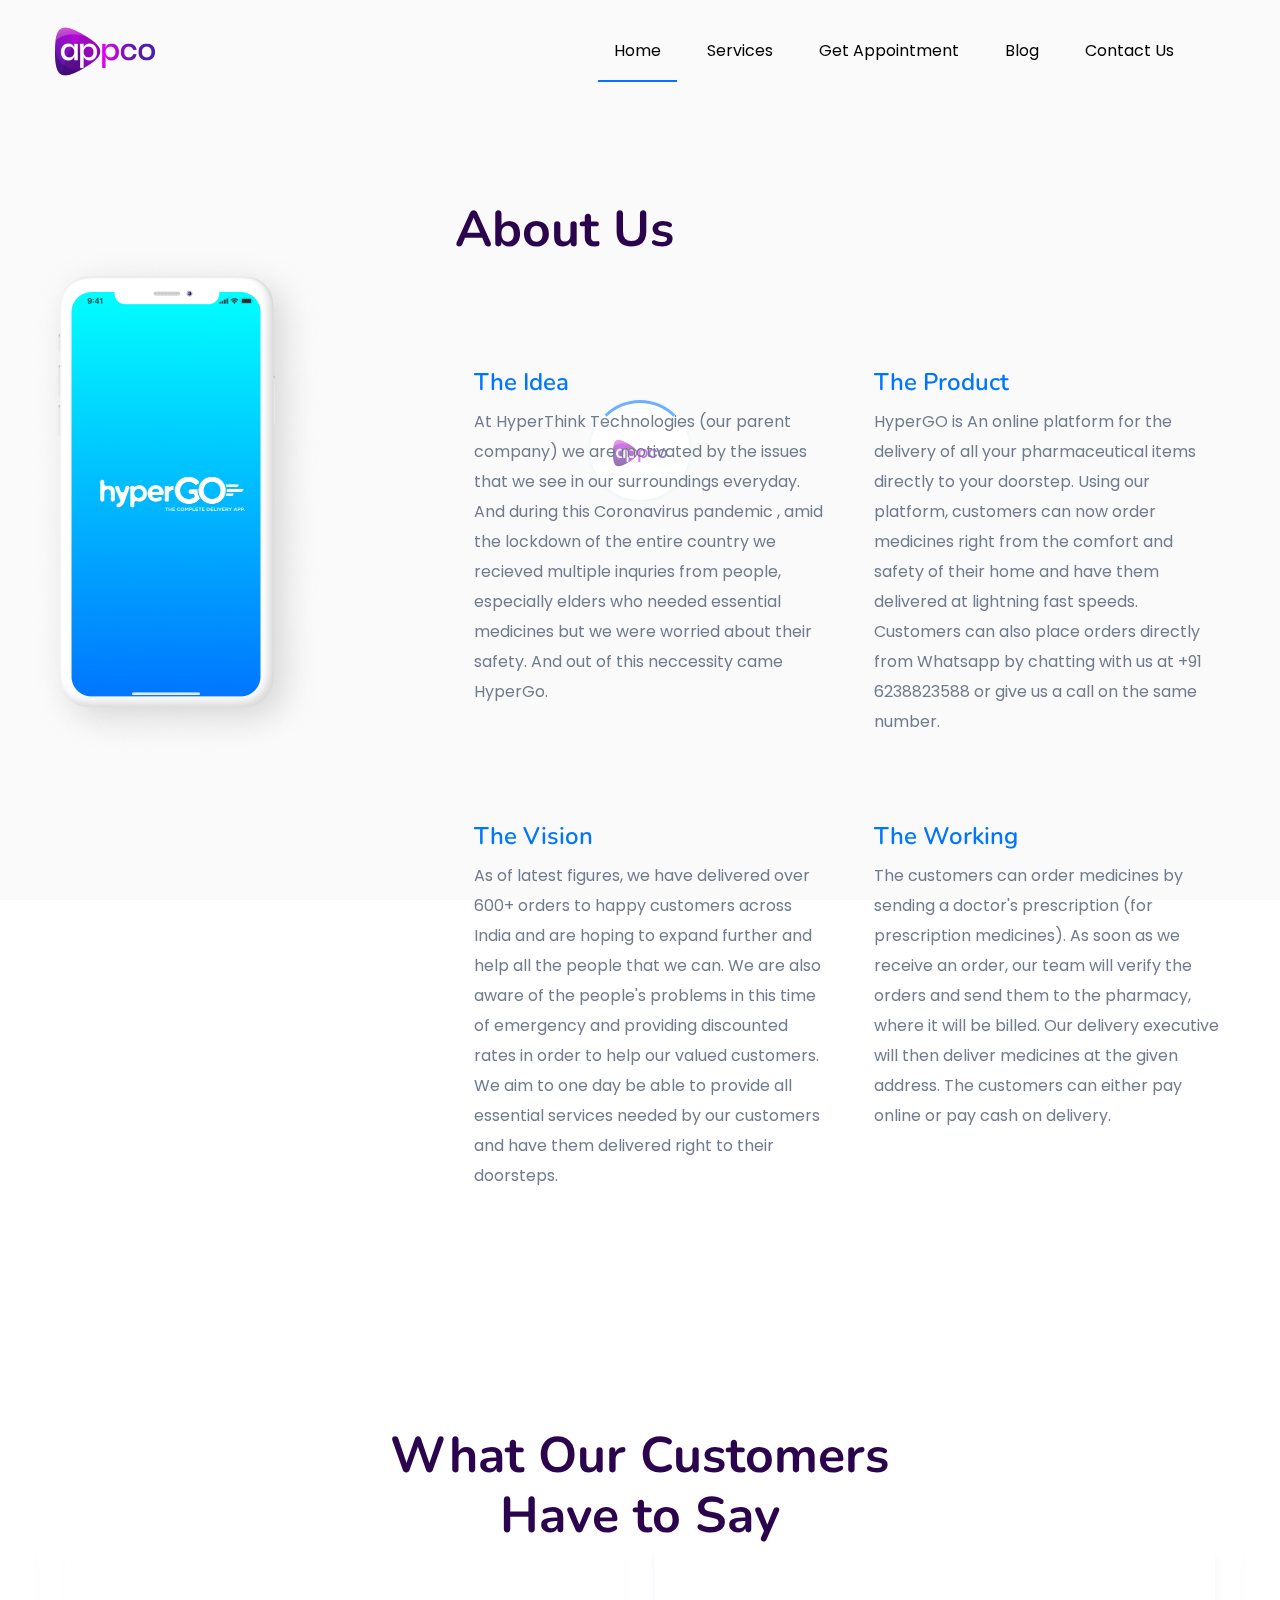
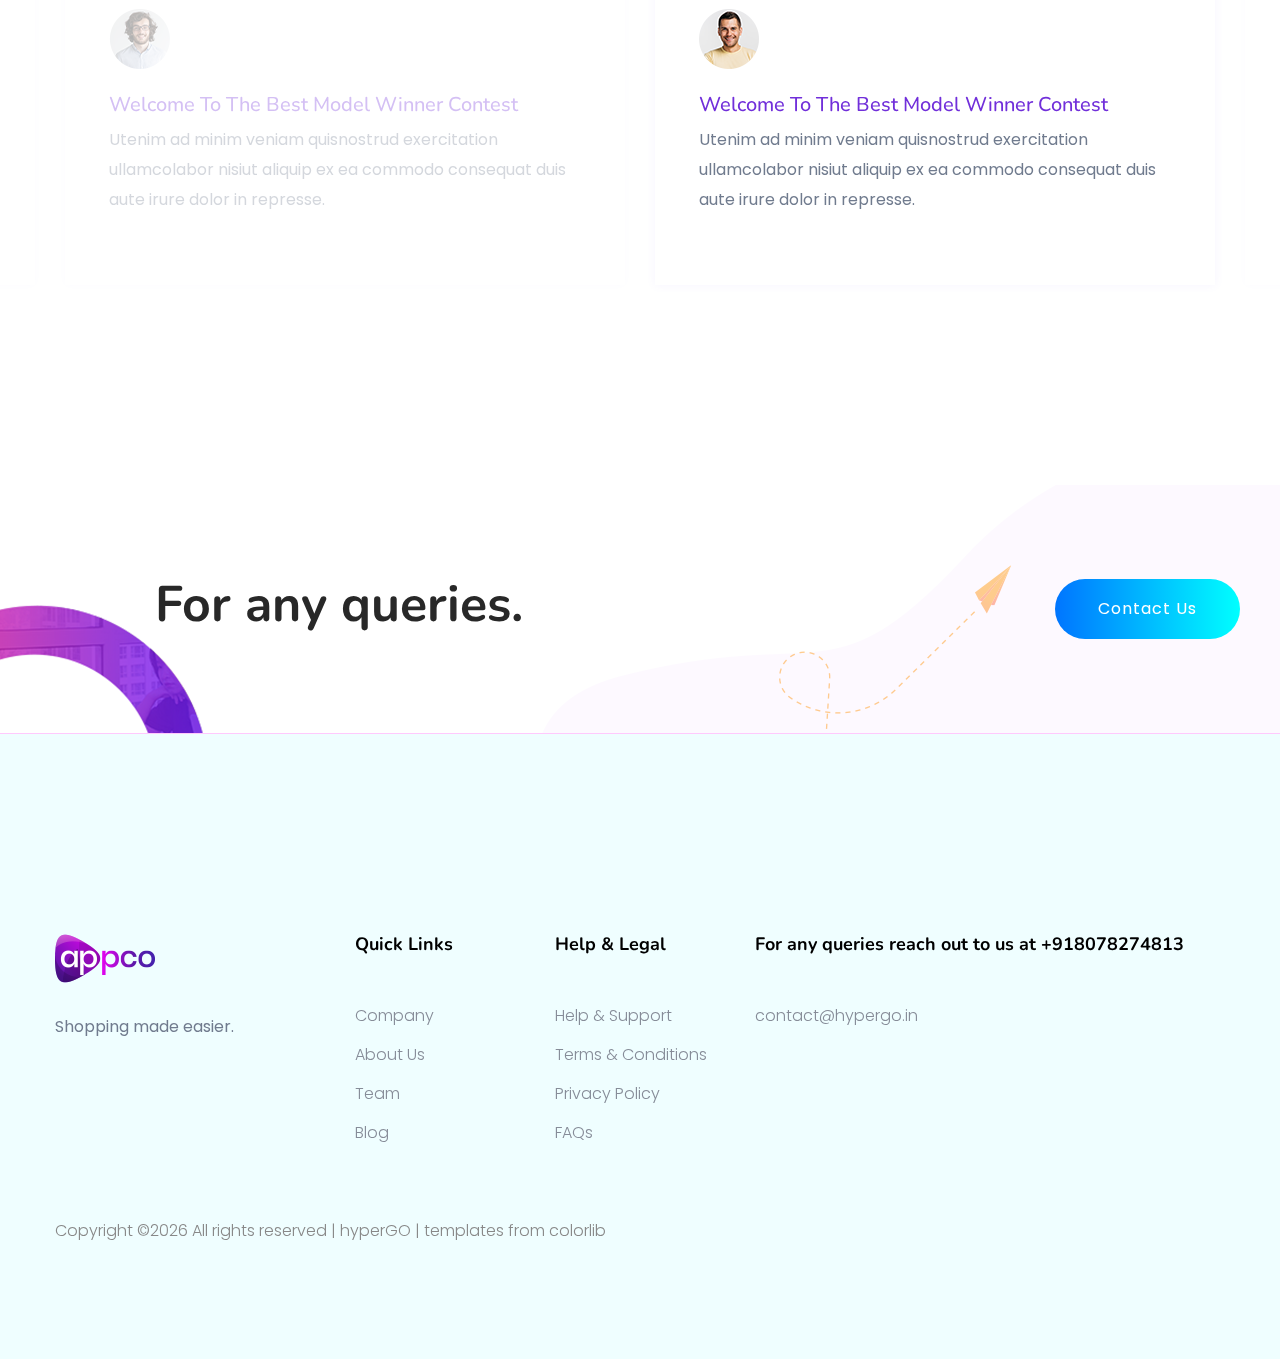
<file: about.html>
<!doctype html>
<html class="no-js" lang="zxx">
    <head>
        <meta charset="utf-8">
        <meta http-equiv="x-ua-compatible" content="ie=edge">
        <title>About Us</title>
        <meta name="description" content="">
        <meta name="viewport" content="width=device-width, initial-scale=1">
        <link rel="manifest" href="site.webmanifest">
		<link rel="shortcut icon" type="image/x-icon" href="assets/img/favicon.ico">

		<!-- CSS here -->
            <link rel="stylesheet" href="assets/css/bootstrap.min.css">
            <link rel="stylesheet" href="assets/css/owl.carousel.min.css">
            <link rel="stylesheet" href="assets/css/flaticon.css">
            <link rel="stylesheet" href="assets/css/slicknav.css">
            <link rel="stylesheet" href="assets/css/animate.min.css">
            <link rel="stylesheet" href="assets/css/magnific-popup.css">
            <link rel="stylesheet" href="assets/css/fontawesome-all.min.css">
            <link rel="stylesheet" href="assets/css/themify-icons.css">
            <link rel="stylesheet" href="assets/css/slick.css">
            <link rel="stylesheet" href="assets/css/nice-select.css">
            <link rel="stylesheet" href="assets/css/style.css">
            <link rel="stylesheet" href="assets/css/responsive.css">
   </head>

   <body>
       
    <!-- Preloader Start -->
    <div id="preloader-active">
        <div class="preloader d-flex align-items-center justify-content-center">
            <div class="preloader-inner position-relative">
                <div class="preloader-circle"></div>
                <div class="preloader-img pere-text">
                    <img src="assets/img/logo/logo.png" alt="">
                </div>
            </div>
        </div>
    </div>
    <!-- Preloader Start -->
    <header>
        <!-- Header Start -->
       <div class="header-area header-transparrent ">
            <div class="main-header  header-sticky">
                <div class="container">
                    <div class="row align-items-center">
                        <!-- Logo -->
                        <div class="col-xl-2 col-lg-2 col-md-2">
                            <div class="logo">
                                <a href="index.html"><img src="assets/img/logo/logo.png" alt=""></a>
                            </div>
                        </div>
                        <div class="col-xl-10 col-lg-10 col-md-10">
                            <!-- Main-menu -->
                            <div class="main-menu f-right d-none d-lg-block">
                                <nav>
                                    <ul id="navigation">
                                        <li class="active"><a href="index.html"> Home</a></li>
                                        <li><a href="index.html#services">Services</a></li>
                                        <li><a href="index.html#appointment">Get Appointment</a></li>
                                        <li><a href="index.html#blog">blog</a></li>
                                        <li><a href="index.html#contact">Contact Us</a></li>
                                    </ul>
                                </nav>
                            </div>
                        </div>
                        <!-- Mobile Menu -->
                        <div class="col-12">
                            <div class="mobile_menu d-block d-lg-none"></div>
                        </div>
                    </div>
                </div>
            </div>
       </div>
        <!-- Header End -->
    </header>

    <main>

        <!-- Best Features Start -->
        <section class="best-features-area inner-padding">
            <div class="container">
                <div class="row justify-content-end">
                    <div class="col-xl-8 col-lg-10">
                        <!-- Section Tittle -->
                        <div class="row">
                            <div class="col-lg-10 col-md-10">
                                <div class="section-tittle" style="padding-bottom:100px;">
                                    <h2>About Us</h2>
                                </div>
                            </div>
                        </div>
                        <!-- Section caption -->
                        <div class="row">
                            <div class="col-xl-6 col-lg-6 col-md-6">
                                <div class="single-features mb-70">
                                    <div class="features-icon">
                                        
                                    </div>
                                    <div class="features-caption">
                                        <h3>The Idea</h3>
                                        <p>At HyperThink Technologies (our parent company) we are motivated by the issues that we see in our surroundings everyday. And during this Coronavirus pandemic , amid the lockdown of the entire country we recieved multiple inquries from people, especially elders who needed essential medicines but we were worried about their safety. And out of this neccessity came HyperGo.</p>
                                    </div>
                                </div>
                            </div>
                             <div class="col-xl-6 col-lg-6 col-md-6">
                                <div class="single-features mb-70">
                                    <div class="features-icon">
                                       
                                    </div>
                                    <div class="features-caption">
                                        <h3>The Product</h3>
                                        <p>HyperGO is An online platform for the delivery of all your pharmaceutical items directly to your doorstep. Using our platform, customers can now order medicines right from the comfort and safety of their home and have them delivered at lightning fast speeds. Customers can also place orders directly from Whatsapp by chatting with us at +91 6238823588 or give us a call on the same number.</p>
                                    </div>
                                </div>
                            </div> 
                            <div class="col-xl-6 col-lg-6 col-md-6">
                                <div class="single-features mb-70">
                                    <div class="features-icon">
                                      
                                    </div>
                                    <div class="features-caption">
                                        <h3>The Vision</h3>
                                        <p>As of latest figures, we have delivered over 600+ orders to happy customers across India and are hoping to expand further and help all the people that we can. We are also aware of the people's problems in this time of emergency and providing discounted rates in order to help our valued customers. We aim to one day be able to provide all essential services needed by our customers and have them delivered right to their doorsteps.

</p>
                                    </div>
                                </div>
                            </div>
                             <div class="col-xl-6 col-lg-6 col-md-6">
                                <div class="single-features mb-70">
                                    <div class="features-icon">
                                        
                                    </div>
                                    <div class="features-caption">
                                        <h3>The Working</h3>
                                        <p>The customers can order medicines by sending a doctor's prescription (for prescription medicines). As soon as we receive an order, our team will verify the orders and send them to the pharmacy, where it will be billed. Our delivery executive will then deliver medicines at the given address. The customers can either pay online or pay cash on delivery. </p>
                                    </div>
                                </div>
                            </div>
                        </div>
                    </div>
                </div>
            </div>
            <!-- Shpe -->
            <div class="features-shpae features-shpae2 d-none d-lg-block">
                <img height="60%" width="60%" src="assets/img/hero/home.png" alt="">
            </div>
        </section>
        <!-- Best Features End -->
        <!-- Our Customer Start -->
        <div class="our-customer pt-50 pb-100" style="padding-top:150px;">
            <div class="container-fluid">
                <div class="our-customer-wrapper">
                    <!-- Section Tittle -->
                    <div class="row d-flex justify-content-center">
                        <div class="col-xl-8">
                            <div class="section-tittle text-center">
                                <h2>What Our Customers<br> Have to Say</h2>
                            </div>
                        </div>
                    </div>
                    <div class="row">
                        <div class="col-12">
                            <div class="customar-active dot-style d-flex dot-style">
                                <div class="single-customer mb-100">
                                    <div class="what-img">
                                        <img src="assets/img/shape/man1.png" alt="">
                                    </div>
                                    <div class="what-cap">
                                        <h4><a href="#">Welcome To The Best Model  Winner Contest</a></h4>
                                        <p>Utenim ad minim veniam quisnostrud exercitation ullamcolabor nisiut aliquip ex ea commodo consequat duis aute irure dolor in represse.</p>
                                    </div>
                                </div>
                            
                                <div class="single-customer mb-100">
                                    <div class="what-img">
                                        <img src="assets/img/shape/man2.png" alt="">
                                    </div>
                                    <div class="what-cap">
                                        <h4><a href="#">Welcome To The Best Model  Winner Contest</a></h4>
                                        <p>Utenim ad minim veniam quisnostrud exercitation ullamcolabor nisiut aliquip ex ea commodo consequat duis aute irure dolor in represse.</p>
                                    </div>
                                </div>
                            
                                <div class="single-customer mb-100">
                                    <div class="what-img">
                                        <img src="assets/img/shape/man3.png" alt="">
                                    </div>
                                    <div class="what-cap">
                                        <h4><a href="#">Welcome To The Best Model  Winner Contest</a></h4>
                                        <p>Utenim ad minim veniam quisnostrud exercitation ullamcolabor nisiut aliquip ex ea commodo consequat duis aute irure dolor in represse.</p>
                                    </div>
                                </div>
                            
                                <div class="single-customer mb-100">
                                    <div class="what-img">
                                        <img src="assets/img/shape/man2.png" alt="">
                                    </div>
                                    <div class="what-cap">
                                        <h4><a href="#">Welcome To The Best Model  Winner Contest</a></h4>
                                        <p>Utenim ad minim veniam quisnostrud exercitation ullamcolabor nisiut aliquip ex ea commodo consequat duis aute irure dolor in represse.</p>
                                    </div>
                                </div>
                            
                            </div>
                        </div>
                    </div>
                </div>
            </div>
        </div>           
        <!-- Our Customer End -->

       

        <!-- Say Something Start -->
        <div class="say-something-aera pt-90 pb-90 fix">
            <div class="container">
                <div class="row justify-content-between align-items-center">
                    <div class="offset-xl-1 offset-lg-1 col-xl-5 col-lg-5">
                        <div class="say-something-cap">
                            <h2>For any queries.</h2>
                        </div>
                    </div>
                    <div class="col-xl-2 col-lg-3">
                        <div class="say-btn">
                            <a href="contact.html" class="btn radius-btn" style="background-image: -moz-linear-gradient(0deg, #0075FF 0%, #00FFFF 100%);
            background-image: -webkit-linear-gradient(0deg, #0075FF 0%, #00FFFF 100%);
            background-image: -ms-linear-gradient(0deg, #0075FF 0%, #00FFFF 100%);">Contact Us</a>
                        </div>
                    </div>
                </div>
            </div>
            <!-- shape -->
            <div class="say-shape">
                <img src="assets/img/shape/say-shape-left.png" alt="" class="say-shape1 rotateme d-none d-xl-block">
                <img src="assets/img/shape/say-shape-right.png" alt="" class="say-shape2 d-none d-lg-block">
            </div>
        </div>
        <!-- Say Something End -->
     
    </main>
   <footer>

       <!-- Footer Start-->
      <div class="footer-main sky-blue-bg">
        <div class="footer-area footer-padding">
            <div class="container">
                <div class="row  justify-content-between">
                    <div class="col-lg-3 col-md-4 col-sm-8">
                         <div class="single-footer-caption mb-30">
                              <!-- logo -->
                             <div class="footer-logo">
                                 <a href="index.html"><img src="assets/img/logo/logo.png" alt=""></a>
                             </div>
                             <div class="footer-tittle">
                                 <div class="footer-pera">
                                     <p class="info1">Shopping made easier.</p>
                                </div>
                             </div>
                         </div>
                    </div>
                    <div class="col-lg-2 col-md-4 col-sm-5">
                        <div class="single-footer-caption mb-50">
                            <div class="footer-tittle">
                                <h4>Quick Links</h4>
                                <ul>
                                    <li><a href="#">Company</a></li>
                                    <li><a href="about.html">About Us</a></li>
                                    <li><a href="#">Team</a></li>
                                    <li><a href="#">Blog</a></li>
                                   
                                </ul>
                            </div>
                        </div>
                    </div>
                    <div class="col-lg-2 col-md-4 col-sm-7">
                        <div class="single-footer-caption mb-50">
                            <div class="footer-tittle">
                                <h4>Help & Legal</h4>
                                <ul>
                                    <li><a href="#">Help & Support</a></li>
                                    <li><a href="https://hypergo.in/en/content/terms">Terms & Conditions</a></li>
                                    <li><a href="#">Privacy Policy</a></li>                
                                    <li><a href="#">FAQs</a></li>
                                </ul>
                            </div>
                        </div>
                    </div>
                                        <div class="col-lg-2 col-md-4 col-lg-5">
                        <div class="single-footer-caption mb-50">
                            <div class="footer-tittle">
                                <h4>For any queries reach out to us at +918078274813</h4>
                                <ul>
                                    <li><a href="mailto:contact@hypergo.in">contact@hypergo.in</a></li>
  
                                </ul>
                            </div>
                        </div>
                    </div>

                </div>
                <!-- Copy-Right -->
                <div class="row align-items-center">
                    <div class="col-xl-12 ">
                        <div class="footer-copy-right">
                           <p><!-- Link back to Colorlib can't be removed. Template is licensed under CC BY 3.0. -->
  Copyright &copy;<script>document.write(new Date().getFullYear());</script> All rights reserved | hyperGO | templates from colorlib </p>
                        </div>
                    </div>
                </div>
            </div>
        </div>
      </div>
       <!-- Footer End-->

   </footer>
   
	<!-- JS here -->
	
		<!-- All JS Custom Plugins Link Here here -->
        <script src="./assets/js/vendor/modernizr-3.5.0.min.js"></script>
		
		<!-- Jquery, Popper, Bootstrap -->
		<script src="./assets/js/vendor/jquery-1.12.4.min.js"></script>
        <script src="./assets/js/popper.min.js"></script>
        <script src="./assets/js/bootstrap.min.js"></script>
	    <!-- Jquery Mobile Menu -->
        <script src="./assets/js/jquery.slicknav.min.js"></script>

		<!-- Jquery Slick , Owl-Carousel Plugins -->
        <script src="./assets/js/owl.carousel.min.js"></script>
        <script src="./assets/js/slick.min.js"></script>
        <!-- Date Picker -->
        <script src="./assets/js/gijgo.min.js"></script>
		<!-- One Page, Animated-HeadLin -->
        <script src="./assets/js/wow.min.js"></script>
		<script src="./assets/js/animated.headline.js"></script>
        <script src="./assets/js/jquery.magnific-popup.js"></script>

		<!-- Scrollup, nice-select, sticky -->
        <script src="./assets/js/jquery.scrollUp.min.js"></script>
        <script src="./assets/js/jquery.nice-select.min.js"></script>
		<script src="./assets/js/jquery.sticky.js"></script>
        
        <!-- contact js -->
        <script src="./assets/js/contact.js"></script>
        <script src="./assets/js/jquery.form.js"></script>
        <script src="./assets/js/jquery.validate.min.js"></script>
        <script src="./assets/js/mail-script.js"></script>
        <script src="./assets/js/jquery.ajaxchimp.min.js"></script>
        
		<!-- Jquery Plugins, main Jquery -->	
        <script src="./assets/js/plugins.js"></script>
        <script src="./assets/js/main.js"></script>
        
    </body>
</html>
</file>
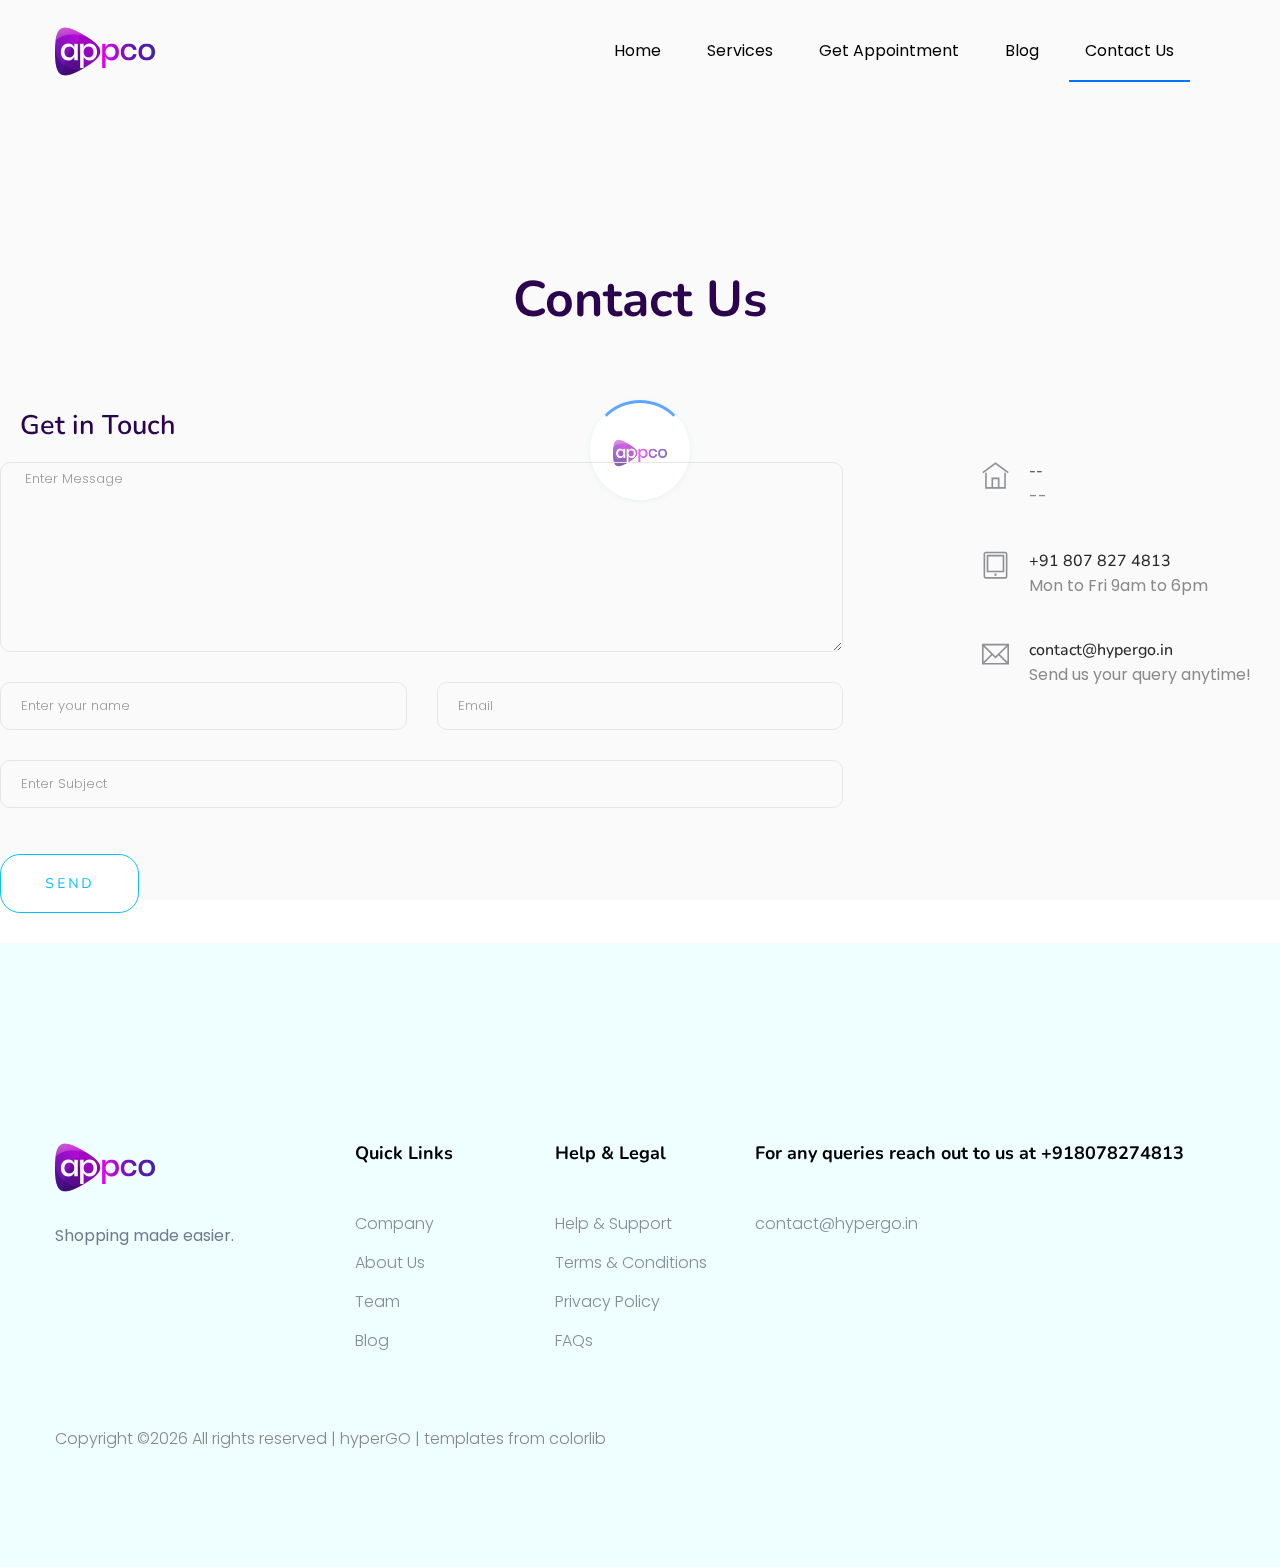
<file: contact.html>
<!doctype html>
<html class="no-js" lang="zxx">

<head>
    <meta charset="utf-8">
    <meta http-equiv="x-ua-compatible" content="ie=edge">
    <title>Contact Us</title>
    <meta name="description" content="">
    <meta name="viewport" content="width=device-width, initial-scale=1">

    <!-- <link rel="manifest" href="site.webmanifest"> -->
	<link rel="shortcut icon" type="image/x-icon" href="assets/img/favicon.ico">
    <!-- Place favicon.ico in the root directory -->

   <!-- CSS here -->
   <link rel="stylesheet" href="assets/css/bootstrap.min.css">
   <link rel="stylesheet" href="assets/css/owl.carousel.min.css">
   <link rel="stylesheet" href="assets/css/slicknav.css">
   <link rel="stylesheet" href="assets/css/animate.min.css">
   <link rel="stylesheet" href="assets/css/magnific-popup.css">
   <link rel="stylesheet" href="assets/css/fontawesome-all.min.css">
   <link rel="stylesheet" href="assets/css/themify-icons.css">
   <link rel="stylesheet" href="assets/css/themify-icons.css">
   <link rel="stylesheet" href="assets/css/slick.css">
   <link rel="stylesheet" href="assets/css/nice-select.css">
   <link rel="stylesheet" href="assets/css/style.css">
   <link rel="stylesheet" href="assets/css/responsive.css">
</head>

<body>
    
    <!-- Preloader Start -->
    <div id="preloader-active">
        <div class="preloader d-flex align-items-center justify-content-center">
            <div class="preloader-inner position-relative">
                <div class="preloader-circle"></div>
                <div class="preloader-img pere-text">
                    <img src="assets/img/logo/logo.png" alt="">
                </div>
            </div>
        </div>
    </div>
    <!-- Preloader Start -->

    <header>
        <!-- Header Start -->
       <div class="header-area header-transparrent ">
            <div class="main-header header-sticky">
                <div class="container">
                    <div class="row align-items-center">
                        <!-- Logo -->
                        <div class="col-xl-2 col-lg-2 col-md-2">
                            <div class="logo">
                                <a href="index.html"><img src="assets/img/logo/logo.png" alt=""></a>
                            </div>
                        </div>
                        <div class="col-xl-10 col-lg-10 col-md-10">
                            <!-- Main-menu -->
                            <div class="main-menu f-right d-none d-lg-block">
                                <nav>
                                 
                                             <ul id="navigation">
                                        <li ><a href="index.html"> Home</a></li>
                                        <li><a href="#services">Services</a></li>
                                        <li><a href="#appointment">Get Appointment</a></li>
                                        <li><a href="#blog">blog</a></li>
                                        <li class="active"><a href="#contact">Contact Us</a></li>
                                    </ul>
                                </nav>
                            </div>
                        </div>
                        <!-- Mobile Menu -->
                        <div class="col-12">
                            <div class="mobile_menu d-block d-lg-none"></div>
                        </div>
                    </div>
                </div>
            </div>
       </div>
        <!-- Header End -->
    </header>


    <!-- Slider Area Start-->
    <div class="services-area">
        <div class="container">
            <!-- Section-tittle -->
            <div class="row d-flex justify-content-center">
                <div class="col-lg-8">
                    <div class="section-tittle text-center mb-80">
                        <h2>Contact Us​</h2>
                    </div>
                </div>
            </div>
        </div>
    </div>
    <!-- Slider Area End-->

    <!-- ================ contact section start ================= -->
    
    
    
                <div class="row">
                    <div class="col-12">
                        <h2 class="contact-title" style="padding-left:20px;">Get in Touch</h2>
                    </div>
                    <div class="col-lg-8">
                        <form class="form-contact contact_form" action="contact_process.php" method="post" id="contactForm" novalidate="novalidate">
                            <div class="row">
                                <div class="col-12">
                                    <div class="form-group">
                                        <textarea class="form-control w-100" name="message" id="message" cols="30" rows="9" onfocus="this.placeholder = ''" onblur="this.placeholder = 'Enter Message'" placeholder=" Enter Message"></textarea>
                                    </div>
                                </div>
                                <div class="col-sm-6">
                                    <div class="form-group">
                                        <input class="form-control valid" name="name" id="name" type="text" onfocus="this.placeholder = ''" onblur="this.placeholder = 'Enter your name'" placeholder="Enter your name">
                                    </div>
                                </div>
                                <div class="col-sm-6">
                                    <div class="form-group">
                                        <input class="form-control valid" name="email" id="email" type="email" onfocus="this.placeholder = ''" onblur="this.placeholder = 'Enter email address'" placeholder="Email">
                                    </div>
                                </div>
                                <div class="col-12">
                                    <div class="form-group">
                                        <input class="form-control" name="subject" id="subject" type="text" onfocus="this.placeholder = ''" onblur="this.placeholder = 'Enter Subject'" placeholder="Enter Subject">
                                    </div>
                                </div>
                            </div>
                            <div class="form-group mt-3">
                                <button type="submit" class="button button-contactForm boxed-btn">Send</button>
                            </div>
                        </form>
                    </div>
                    <div class="col-lg-3 offset-lg-1">
                        <div class="media contact-info">
                            <span class="contact-info__icon"><i class="ti-home"></i></span>
                            <div class="media-body">
                                <h3>--</h3>
                                <p>--</p>
                            </div>
                        </div>
                        <div class="media contact-info">
                            <span class="contact-info__icon"><i class="ti-tablet"></i></span>
                            <div class="media-body">
                                <h3>+91 807 827 4813</h3>
                                <p>Mon to Fri 9am to 6pm</p>
                            </div>
                        </div>
                        <div class="media contact-info">
                            <span class="contact-info__icon"><i class="ti-email"></i></span>
                            <div class="media-body">
                                <h3>contact@hypergo.in</h3>
                                <p>Send us your query anytime!</p>
                            </div>
                        </div>
                    </div>
                </div>
            </div>
        </section>
    <!-- ================ contact section end ================= -->
    
   <footer>

       <!-- Footer Start-->
      <div class="footer-main sky-blue-bg">
        <div class="footer-area footer-padding">
            <div class="container">
                <div class="row  justify-content-between">
                    <div class="col-lg-3 col-md-4 col-sm-8">
                         <div class="single-footer-caption mb-30">
                              <!-- logo -->
                             <div class="footer-logo">
                                 <a href="index.html"><img src="assets/img/logo/logo.png" alt=""></a>
                             </div>
                             <div class="footer-tittle">
                                 <div class="footer-pera">
                                     <p class="info1">Shopping made easier.</p>
                                </div>
                             </div>
                         </div>
                    </div>
                    <div class="col-lg-2 col-md-4 col-sm-5">
                        <div class="single-footer-caption mb-50">
                            <div class="footer-tittle">
                                <h4>Quick Links</h4>
                                <ul>
                                    <li><a href="#">Company</a></li>
                                    <li><a href="about.html">About Us</a></li>
                                    <li><a href="#">Team</a></li>
                                    <li><a href="#">Blog</a></li>
                                   
                                </ul>
                            </div>
                        </div>
                    </div>
                    <div class="col-lg-2 col-md-4 col-sm-7">
                        <div class="single-footer-caption mb-50">
                            <div class="footer-tittle">
                                <h4>Help & Legal</h4>
                                <ul>
                                    <li><a href="#">Help & Support</a></li>
                                    <li><a href="https://hypergo.in/en/content/terms">Terms & Conditions</a></li>
                                    <li><a href="#">Privacy Policy</a></li>                
                                    <li><a href="#">FAQs</a></li>
                                </ul>
                            </div>
                        </div>
                    </div>
                                        <div class="col-lg-2 col-md-4 col-lg-5">
                        <div class="single-footer-caption mb-50">
                            <div class="footer-tittle">
                                <h4>For any queries reach out to us at +918078274813</h4>
                                <ul>
                                    <li><a href="mailto:contact@hypergo.in">contact@hypergo.in</a></li>
  
                                </ul>
                            </div>
                        </div>
                    </div>

                </div>
                <!-- Copy-Right -->
                <div class="row align-items-center">
                    <div class="col-xl-12 ">
                        <div class="footer-copy-right">
                           <p><!-- Link back to Colorlib can't be removed. Template is licensed under CC BY 3.0. -->
  Copyright &copy;<script>document.write(new Date().getFullYear());</script> All rights reserved | hyperGO | templates from colorlib </p>
                        </div>
                    </div>
                </div>
            </div>
        </div>
      </div>
       <!-- Footer End-->

   </footer>

    <!-- JS here -->
	
		<!-- All JS Custom Plugins Link Here here -->
        <script src="./assets/js/vendor/modernizr-3.5.0.min.js"></script>
		
		<!-- Jquery, Popper, Bootstrap -->
		<script src="./assets/js/vendor/jquery-1.12.4.min.js"></script>
        <script src="./assets/js/popper.min.js"></script>
        <script src="./assets/js/bootstrap.min.js"></script>
	    <!-- Jquery Mobile Menu -->
        <script src="./assets/js/jquery.slicknav.min.js"></script>

		<!-- Jquery Slick , Owl-Carousel Plugins -->
        <script src="./assets/js/owl.carousel.min.js"></script>
        <script src="./assets/js/slick.min.js"></script>
        
		<!-- One Page, Animated-HeadLin -->
        <script src="./assets/js/wow.min.js"></script>
		<script src="./assets/js/animated.headline.js"></script>
		
		<!-- Scrollup, nice-select, sticky -->
        <script src="./assets/js/jquery.scrollUp.min.js"></script>
        <script src="./assets/js/jquery.nice-select.min.js"></script>
		<script src="./assets/js/jquery.sticky.js"></script>
        <script src="./assets/js/jquery.magnific-popup.js"></script>

        <!-- contact js -->
        <script src="./assets/js/contact.js"></script>
        <script src="./assets/js/jquery.form.js"></script>
        <script src="./assets/js/jquery.validate.min.js"></script>
        <script src="./assets/js/mail-script.js"></script>
        <script src="./assets/js/jquery.ajaxchimp.min.js"></script>
        
		<!-- Jquery Plugins, main Jquery -->	
        <script src="./assets/js/plugins.js"></script>
        <script src="./assets/js/main.js"></script>
        
    </body>
    
    </html>
</file>
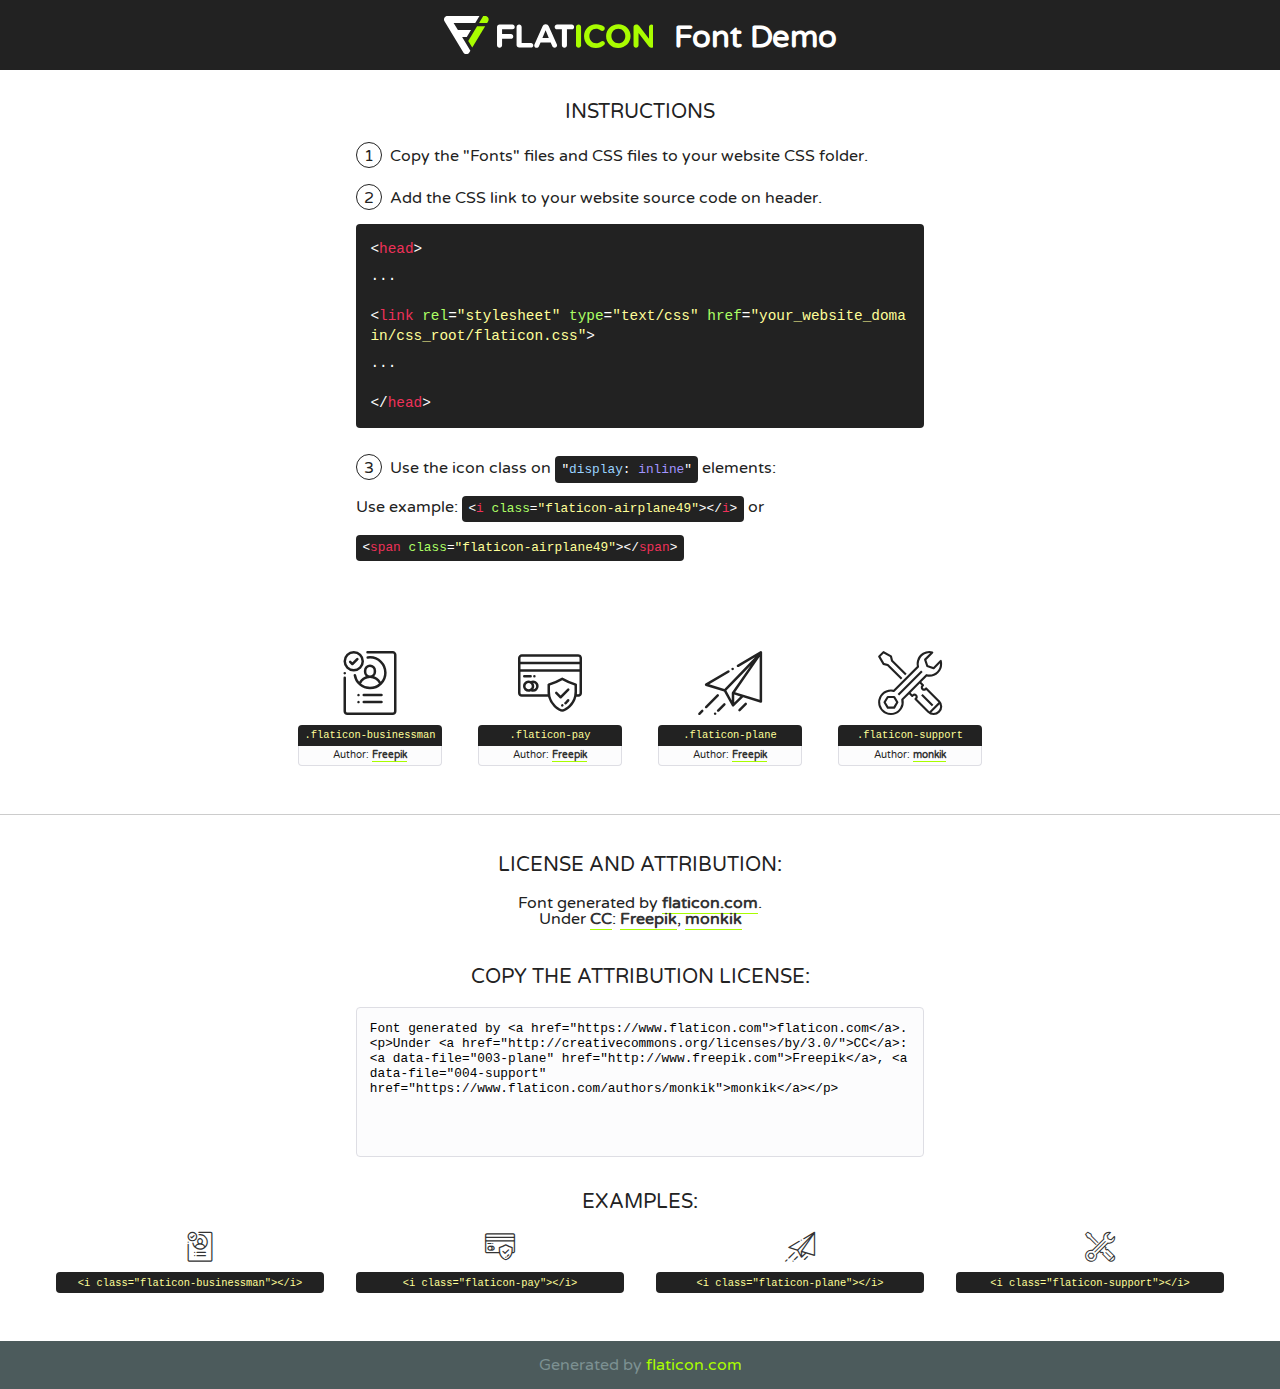
<file: assets/fonts/flaticon.html>
<!DOCTYPE html>
<!--
  Flaticon icon font: Flaticon
  Creation date: 20/02/2020 09:43
-->
<html>
<!DOCTYPE html>
<html>

<head>
    <title>Flaticon WebFont</title>
    <link href="http://fonts.googleapis.com/css?family=Varela+Round" rel="stylesheet" type="text/css" />
    <link rel="stylesheet" type="text/css" href="flaticon.css">
    <meta charset="UTF-8">
    <style>
    html, body, div, span, applet, object, iframe,
    h1, h2, h3, h4, h5, h6, p, blockquote, pre,
    a, abbr, acronym, address, big, cite, code,
    del, dfn, em, img, ins, kbd, q, s, samp,
    small, strike, strong, sub, sup, tt, var,
    b, u, i, center,
    dl, dt, dd, ol, ul, li,
    fieldset, form, label, legend,
    table, caption, tbody, tfoot, thead, tr, th, td,
    article, aside, canvas, details, embed, 
    figure, figcaption, footer, header, hgroup, 
    menu, nav, output, ruby, section, summary,
    time, mark, audio, video {
        margin: 0;
        padding: 0;
        border: 0;
        font-size: 100%;
        font: inherit;
        vertical-align: baseline;
    }
    /* HTML5 display-role reset for older browsers */
    article, aside, details, figcaption, figure, 
    footer, header, hgroup, menu, nav, section {
        display: block;
    }
    body {
        line-height: 1;
    }
    ol, ul {
        list-style: none;
    }
    blockquote, q {
        quotes: none;
    }
    blockquote:before, blockquote:after,
    q:before, q:after {
        content: '';
        content: none;
    }
    table {
        border-collapse: collapse;
        border-spacing: 0;
    }
    body {
        font-family: 'Varela Round', Helvetica, Arial, sans-serif;
        font-size: 16px;
        color: #222;
    }
    a {
        color: #333;
        border-bottom: 1px solid #a9fd00;
        font-weight: bold;
        text-decoration: none;
    }
    * {
        -moz-box-sizing: border-box;
        -webkit-box-sizing: border-box;
        box-sizing: border-box;
        margin: 0;
        padding: 0;
    }
    [class^="flaticon-"]:before, [class*=" flaticon-"]:before, [class^="flaticon-"]:after, [class*=" flaticon-"]:after {
        font-family: Flaticon;
        font-size: 30px;
        font-style: normal;
        margin-left: 20px;
        color: #333;
    }
    .wrapper {
        max-width: 600px;
        margin: auto;
        padding: 0 1em;
    }
    .title {
        font-size: 1.25em;
        text-align: center;
        margin-bottom: 1em;
        text-transform: uppercase;
    }
    header {
        text-align: center;
        background-color: #222;
        color: #fff;
        padding: 1em;
    }
    header .logo {
        width: 210px;
        height: 38px;
        display: inline-block;
        vertical-align: middle;
        margin-right: 1em;
        border: none;
    }
    header strong {
        font-size: 1.95em;
        font-weight: bold;
        vertical-align: middle;
        margin-top: 5px;
        display: inline-block;
    }
    .demo {
        margin: 2em auto;
        line-height: 1.25em;
    }
    .demo ul li {
        margin-bottom: 1em;
    }
    .demo ul li .num {
        color: #222;
        border-radius: 20px;
        display: inline-block;
        width: 26px;
        padding: 3px;
        height: 26px;
        text-align: center;
        margin-right: 0.5em;
        border: 1px solid #222;
    }
    .demo ul li code {
        background-color: #222;
        border-radius: 4px;
        padding: 0.25em 0.5em;
        display: inline-block;
        color: #fff;
        font-family: Consolas,Monaco,Lucida Console,Liberation Mono,DejaVu Sans Mono,Bitstream Vera Sans Mono,Courier New, monospace;
        font-weight: lighter;
        margin-top: 1em;
        font-size: 0.8em;
        word-break: break-all;
    }
    .demo ul li code.big {
        padding: 1em;
        font-size: 0.9em;
    }
    .demo ul li code .red {
        color: #EF3159;
    }
    .demo ul li code .green {
        color: #ACFF65;
    }
    .demo ul li code .yellow {
        color: #FFFF99;
    }
    .demo ul li code .blue {
        color: #99D3FF;
    }
    .demo ul li code .purple {
        color: #A295FF;
    }
    .demo ul li code .dots {
        margin-top: 0.5em;
        display: block;
    }
    #glyphs {
        border-bottom: 1px solid #ccc;
        padding: 2em 0;
        text-align: center;
    }
    .glyph {
        display: inline-block;
        width: 9em;
        margin: 1em;
        text-align: center;
        vertical-align: top;
        background: #FFF;
    }
    .glyph .glyph-icon {
        padding: 10px;
        display: block;
        font-family:"Flaticon";
        font-size: 64px;
        line-height: 1;
    }
    .glyph .glyph-icon:before {
        font-size: 64px;
        color: #222;
        margin-left: 0;
    }
    .class-name {
        font-size: 0.65em;
        background-color: #222;
        color: #fff;
        border-radius: 4px 4px 0 0;
        padding: 0.5em;
        color: #FFFF99;
        font-family: Consolas,Monaco,Lucida Console,Liberation Mono,DejaVu Sans Mono,Bitstream Vera Sans Mono,Courier New, monospace;
    }
    .author-name {
        font-size: 0.6em;
        background-color: #fcfcfd;
        border: 1px solid #DEDEE4;
        border-top: 0;
        border-radius: 0 0 4px 4px;
        padding: 0.5em;
    }
    .class-name:last-child {
        font-size: 10px;
        color:#888;
    }
    .class-name:last-child a {
        font-size: 10px;
        color:#555;
    }
    .class-name:last-child a:hover {
        color:#a9fd00;
    }
    .glyph > input {
        display: block;
        width: 100px;
        margin: 5px auto;
        text-align: center;
        font-size: 12px;
        cursor: text;
    }
    .glyph > input.icon-input {
        font-family:"Flaticon";
        font-size: 16px;
        margin-bottom: 10px;
    }
    .attribution .title {
        margin-top: 2em;
    }
    .attribution textarea {
        background-color: #fcfcfd;
        padding: 1em;
        border: none;
        box-shadow: none;
        border: 1px solid #DEDEE4;
        border-radius: 4px;
        resize: none;
        width: 100%;
        height: 150px;
        font-size: 0.8em;
        font-family: Consolas,Monaco,Lucida Console,Liberation Mono,DejaVu Sans Mono,Bitstream Vera Sans Mono,Courier New, monospace;
        -webkit-appearance: none;
    }
    .iconsuse {
        margin: 2em auto;
        text-align: center;
        max-width: 1200px;
    }
    .iconsuse:after {
        content: '';
        display: table;
        clear: both;
    }
    .iconsuse .image {
        float: left;
        width: 25%;
        padding: 0 1em;
    }
    .iconsuse .image p {
        margin-bottom: 1em;
    }
    .iconsuse .image span {
        display: block;
        font-size: 0.65em;
        background-color: #222;
        color: #fff;
        border-radius: 4px;
        padding: 0.5em;
        color: #FFFF99;
        margin-top: 1em;
        font-family: Consolas,Monaco,Lucida Console,Liberation Mono,DejaVu Sans Mono,Bitstream Vera Sans Mono,Courier New, monospace;
    }
    #footer {
        text-align: center;
        background-color: #4C5B5C;
        color: #7c9192;
        padding: 1em;
    }
    #footer a {
        border: none;
        color: #a9fd00;
        font-weight: normal;
    }
    @media (max-width: 960px) {
        .iconsuse .image {
            width: 50%;
        }
    }
    @media (max-width: 560px) {
        .iconsuse .image {
            width: 100%;
        }
    }
    </style>
</head>

<body class="characters-off">

    <header>
        <a href="https://www.flaticon.com" target="_blank" class="logo">
            <svg version="1.1" xmlns="http://www.w3.org/2000/svg" xmlns:xlink="http://www.w3.org/1999/xlink" xmlns:a="http://ns.adobe.com/AdobeSVGViewerExtensions/3.0/" viewBox="0 0 560.875 102.036" enable-background="new 0 0 560.875 102.036" xml:space="preserve">
                <defs>
                </defs>
                <g>
                    <g class="letters">
                        <path fill="#ffffff" d="M141.596,29.675c0-3.777,2.985-6.767,6.764-6.767h34.438c3.426,0,6.15,2.728,6.15,6.15
                        c0,3.43-2.724,6.149-6.15,6.149h-27.674v13.091h23.719c3.429,0,6.151,2.724,6.151,6.15c0,3.43-2.723,6.149-6.151,6.149h-23.719
                        v17.574c0,3.773-2.986,6.761-6.764,6.761c-3.779,0-6.764-2.989-6.764-6.761V29.675z"></path>
                        <path fill="#ffffff" d="M193.844,29.149c0-3.781,2.985-6.767,6.764-6.767c3.776,0,6.763,2.985,6.763,6.767v42.957h25.039
                        c3.426,0,6.149,2.726,6.149,6.153c0,3.425-2.723,6.15-6.149,6.15h-31.802c-3.779,0-6.764-2.986-6.764-6.768V29.149z"></path>
                        <path fill="#ffffff" d="M241.891,75.71l21.438-48.407c1.492-3.341,4.215-5.357,7.906-5.357h0.792
                        c3.686,0,6.323,2.017,7.815,5.357l21.439,48.407c0.436,0.967,0.701,1.845,0.701,2.723c0,3.602-2.809,6.501-6.414,6.501
                        c-3.161,0-5.269-1.845-6.499-4.655l-4.132-9.661h-27.059l-4.301,10.102c-1.144,2.631-3.426,4.214-6.237,4.214
                        c-3.517,0-6.24-2.81-6.24-6.325C241.1,77.64,241.451,76.677,241.891,75.71z M279.932,58.666l-8.521-20.297l-8.526,20.297H279.932
                        z"></path>
                        <path fill="#ffffff" d="M314.864,35.387H301.86c-3.429,0-6.239-2.813-6.239-6.238c0-3.429,2.811-6.24,6.239-6.24h39.533
                        c3.426,0,6.237,2.811,6.237,6.24c0,3.425-2.811,6.238-6.237,6.238h-13.001v42.785c0,3.773-2.99,6.761-6.764,6.761
                        c-3.779,0-6.764-2.989-6.764-6.761V35.387z"></path>
                        <path fill="#A9FD00" d="M352.615,29.149c0-3.781,2.985-6.767,6.767-6.767c3.774,0,6.761,2.985,6.761,6.767v49.024
                        c0,3.773-2.987,6.761-6.761,6.761c-3.781,0-6.767-2.989-6.767-6.761V29.149z"></path>
                        <path fill="#A9FD00" d="M374.132,53.836v-0.179c0-17.481,13.178-31.801,32.065-31.801c9.22,0,15.459,2.458,20.557,6.238
                        c1.402,1.054,2.637,2.985,2.637,5.357c0,3.692-2.985,6.59-6.681,6.59c-1.845,0-3.071-0.702-4.044-1.319
                        c-3.776-2.813-7.729-4.393-12.562-4.393c-10.364,0-17.831,8.611-17.831,19.154v0.173c0,10.542,7.291,19.329,17.831,19.329
                        c5.715,0,9.492-1.756,13.359-4.834c1.049-0.874,2.458-1.491,4.039-1.491c3.429,0,6.325,2.813,6.325,6.236
                        c0,2.106-1.056,3.78-2.282,4.834c-5.539,4.834-12.036,7.733-21.878,7.733C387.572,85.464,374.132,71.493,374.132,53.836z"></path>
                        <path fill="#A9FD00" d="M433.009,53.836v-0.179c0-17.481,13.79-31.801,32.766-31.801c18.981,0,32.592,14.143,32.592,31.628v0.173
                        c0,17.483-13.785,31.807-32.769,31.807C446.625,85.464,433.009,71.32,433.009,53.836z M484.224,53.836v-0.179
                        c0-10.539-7.725-19.326-18.626-19.326c-10.893,0-18.449,8.611-18.449,19.154v0.173c0,10.542,7.73,19.329,18.626,19.329
                        C476.676,72.986,484.224,64.378,484.224,53.836z"></path>
                        <path fill="#A9FD00" d="M506.233,29.321c0-3.774,2.99-6.763,6.767-6.763h1.401c3.252,0,5.183,1.583,7.029,3.953l26.093,34.265
                        V29.059c0-3.692,2.99-6.677,6.681-6.677c3.683,0,6.671,2.985,6.671,6.677v48.934c0,3.78-2.987,6.765-6.764,6.765h-0.436
                        c-3.257,0-5.188-1.581-7.034-3.953l-27.056-35.492v32.944c0,3.687-2.985,6.676-6.678,6.676c-3.683,0-6.673-2.989-6.673-6.676
                        V29.321z"></path>
                    </g>
                    <g class="insignia">
                        <path fill="#ffffff" d="M48.372,56.137h12.517l11.156-18.537H37.186L25.688,18.539h57.825L94.668,0H9.271
                        C5.925,0,2.842,1.801,1.198,4.716c-1.644,2.907-1.593,6.482,0.134,9.343l50.38,83.501c1.678,2.781,4.689,4.476,7.938,4.476
                        c3.246,0,6.257-1.695,7.935-4.476l2.898-4.804L48.372,56.137z"></path>
                        <g class="i">
                            <path fill="#A9FD00" d="M93.575,18.539h0.031v0.004l21.652,0.004l2.705-4.488c1.727-2.861,1.778-6.436,0.133-9.343
                            C116.454,1.801,113.371,0,110.026,0h-5.294L93.575,18.539z"></path>
                            <polygon fill="#A9FD00" points="88.291,27.356 64.725,66.486 75.519,84.404 109.942,27.356"></polygon>
                        </g>
                    </g>
                </g>
            </svg>
        </a>
        <strong>Font Demo</strong>
    </header>


    <section class="demo wrapper">

        <p class="title">Instructions</p>

        <ul>
            <li>
                <span class="num">1</span>Copy the "Fonts" files and CSS files to your website CSS folder.
            </li>
            <li>
                <span class="num">2</span>Add the CSS link to your website source code on header.
                <code class="big">
                    &lt;<span class="red">head</span>&gt;
                    <br/><span class="dots">...</span>
                    <br/>&lt;<span class="red">link</span> <span class="green">rel</span>=<span class="yellow">"stylesheet"</span> <span class="green">type</span>=<span class="yellow">"text/css"</span> <span class="green">href</span>=<span class="yellow">"your_website_domain/css_root/flaticon.css"</span>&gt;
                    <br/><span class="dots">...</span>
                    <br/>&lt;/<span class="red">head</span>&gt;
                </code>
            </li>

            <li>
                <p>
                    <span class="num">3</span>Use the icon class on <code>"<span class="blue">display</span>:<span class="purple"> inline</span>"</code> elements:
                    <br />
                    Use example: <code>&lt;<span class="red">i</span> <span class="green">class</span>=<span class="yellow">&quot;flaticon-airplane49&quot;</span>&gt;&lt;/<span class="red">i</span>&gt;</code> or <code>&lt;<span class="red">span</span> <span class="green">class</span>=<span class="yellow">&quot;flaticon-airplane49&quot;</span>&gt;&lt;/<span class="red">span</span>&gt;</code>
            </li>
        </ul>

    </section>




   <section id="glyphs">          
    
      
        <div class="glyph"><div class="glyph-icon flaticon-businessman"></div>
            <div class="class-name">.flaticon-businessman</div>
            <div class="author-name">Author: <a data-file="001-businessman" href="http://www.freepik.com">Freepik</a> </div> 
        </div>        
        
        <div class="glyph"><div class="glyph-icon flaticon-pay"></div>
            <div class="class-name">.flaticon-pay</div>
            <div class="author-name">Author: <a data-file="002-pay" href="http://www.freepik.com">Freepik</a> </div> 
        </div>        
        
        <div class="glyph"><div class="glyph-icon flaticon-plane"></div>
            <div class="class-name">.flaticon-plane</div>
            <div class="author-name">Author: <a data-file="003-plane" href="http://www.freepik.com">Freepik</a> </div> 
        </div>        
        
        <div class="glyph"><div class="glyph-icon flaticon-support"></div>
            <div class="class-name">.flaticon-support</div>
            <div class="author-name">Author: <a data-file="004-support" href="https://www.flaticon.com/authors/monkik">monkik</a> </div> 
        </div>        
        

    </section>



    <section class="attribution wrapper"   style="text-align:center;">

      <div class="title">License and attribution:</div><div class="attrDiv">Font generated by <a href="https://www.flaticon.com">flaticon.com</a>. <div><p>Under <a href="http://creativecommons.org/licenses/by/3.0/">CC</a>: <a data-file="003-plane" href="http://www.freepik.com">Freepik</a>, <a data-file="004-support" href="https://www.flaticon.com/authors/monkik">monkik</a></p>  </div>
      </div>
      <div class="title">Copy the Attribution License:</div>

    <textarea onclick="this.focus();this.select();">Font generated by &lt;a href=&quot;https://www.flaticon.com&quot;&gt;flaticon.com&lt;/a&gt;. <p>Under <a href="http://creativecommons.org/licenses/by/3.0/">CC</a>: <a data-file="003-plane" href="http://www.freepik.com">Freepik</a>, <a data-file="004-support" href="https://www.flaticon.com/authors/monkik">monkik</a></p>  
     </textarea>

    </section>

    <section class="iconsuse">

          <div class="title">Examples:</div>            
             
            <div class="image">
                <p>
                    <i class="glyph-icon flaticon-businessman"></i> 
                    <span>&lt;i class=&quot;flaticon-businessman&quot;&gt;&lt;/i&gt;</span>
                </p>
            </div>
            
            <div class="image">
                <p>
                    <i class="glyph-icon flaticon-pay"></i> 
                    <span>&lt;i class=&quot;flaticon-pay&quot;&gt;&lt;/i&gt;</span>
                </p>
            </div>
            
            <div class="image">
                <p>
                    <i class="glyph-icon flaticon-plane"></i> 
                    <span>&lt;i class=&quot;flaticon-plane&quot;&gt;&lt;/i&gt;</span>
                </p>
            </div>
            
            <div class="image">
                <p>
                    <i class="glyph-icon flaticon-support"></i> 
                    <span>&lt;i class=&quot;flaticon-support&quot;&gt;&lt;/i&gt;</span>
                </p>
            </div>
                       
        </div>
                            
    </section>

<div id="footer">
    <div>Generated by <a href="https://www.flaticon.com">flaticon.com</a>
    </div>
</div>



</body>
</html>
</file>
<file: assets/css/flaticon.css>
/*
  	Flaticon icon font: Flaticon
  	Creation date: 20/02/2020 09:43
  	*/

@font-face {
  font-family: "Flaticon";
  src: url("../fonts/Flaticon.eot");
  src: url("../fonts/Flaticon.eot?#iefix") format("embedded-opentype"),
       url("../fonts/Flaticon.woff2") format("woff2"),
       url("../fonts/Flaticon.woff") format("woff"),
       url("../fonts/Flaticon.ttf") format("truetype"),
       url("../fonts/Flaticon.svg#Flaticon") format("svg");
  font-weight: normal;
  font-style: normal;
}

@media screen and (-webkit-min-device-pixel-ratio:0) {
  @font-face {
    font-family: "Flaticon";
    src: url("../fonts/Flaticon.svg#Flaticon") format("svg");
  }
}

[class^="flaticon-"]:before, [class*=" flaticon-"]:before,
[class^="flaticon-"]:after, [class*=" flaticon-"]:after {   
  font-family: Flaticon;

}

.flaticon-businessman:before { content: "\f100"; }
.flaticon-pay:before { content: "\f101"; }
.flaticon-plane:before { content: "\f102"; }
.flaticon-support:before { content: "\f103"; }
</file>
<file: assets/css/themify-icons.css>
@font-face {
	font-family: 'themify';
	src:url('../fonts/themify.eot?-fvbane');


	src:url('../fonts/themify.eot?#iefix-fvbane') format('embedded-opentype'),
		url('../fonts/themify.woff?-fvbane') format('woff'),
		url('../fonts/themify.ttf?-fvbane') format('truetype'),
		url('../fonts/themify.svg?-fvbane#themify') format('svg');
	font-weight: normal;
	font-style: normal;
}

[class^="ti-"], [class*=" ti-"] {
	font-family: 'themify';
	speak: none;
	font-style: normal;
	font-weight: normal;
	font-variant: normal;
	text-transform: none;
	line-height: 1;

	/* Better Font Rendering =========== */
	-webkit-font-smoothing: antialiased;
	-moz-osx-font-smoothing: grayscale;
}

.ti-wand:before {
	content: "\e600";
}
.ti-volume:before {
	content: "\e601";
}
.ti-user:before {
	content: "\e602";
}
.ti-unlock:before {
	content: "\e603";
}
.ti-unlink:before {
	content: "\e604";
}
.ti-trash:before {
	content: "\e605";
}
.ti-thought:before {
	content: "\e606";
}
.ti-target:before {
	content: "\e607";
}
.ti-tag:before {
	content: "\e608";
}
.ti-tablet:before {
	content: "\e609";
}
.ti-star:before {
	content: "\e60a";
}
.ti-spray:before {
	content: "\e60b";
}
.ti-signal:before {
	content: "\e60c";
}
.ti-shopping-cart:before {
	content: "\e60d";
}
.ti-shopping-cart-full:before {
	content: "\e60e";
}
.ti-settings:before {
	content: "\e60f";
}
.ti-search:before {
	content: "\e610";
}
.ti-zoom-in:before {
	content: "\e611";
}
.ti-zoom-out:before {
	content: "\e612";
}
.ti-cut:before {
	content: "\e613";
}
.ti-ruler:before {
	content: "\e614";
}
.ti-ruler-pencil:before {
	content: "\e615";
}
.ti-ruler-alt:before {
	content: "\e616";
}
.ti-bookmark:before {
	content: "\e617";
}
.ti-bookmark-alt:before {
	content: "\e618";
}
.ti-reload:before {
	content: "\e619";
}
.ti-plus:before {
	content: "\e61a";
}
.ti-pin:before {
	content: "\e61b";
}
.ti-pencil:before {
	content: "\e61c";
}
.ti-pencil-alt:before {
	content: "\e61d";
}
.ti-paint-roller:before {
	content: "\e61e";
}
.ti-paint-bucket:before {
	content: "\e61f";
}
.ti-na:before {
	content: "\e620";
}
.ti-mobile:before {
	content: "\e621";
}
.ti-minus:before {
	content: "\e622";
}
.ti-medall:before {
	content: "\e623";
}
.ti-medall-alt:before {
	content: "\e624";
}
.ti-marker:before {
	content: "\e625";
}
.ti-marker-alt:before {
	content: "\e626";
}
.ti-arrow-up:before {
	content: "\e627";
}
.ti-arrow-right:before {
	content: "\e628";
}
.ti-arrow-left:before {
	content: "\e629";
}
.ti-arrow-down:before {
	content: "\e62a";
}
.ti-lock:before {
	content: "\e62b";
}
.ti-location-arrow:before {
	content: "\e62c";
}
.ti-link:before {
	content: "\e62d";
}
.ti-layout:before {
	content: "\e62e";
}
.ti-layers:before {
	content: "\e62f";
}
.ti-layers-alt:before {
	content: "\e630";
}
.ti-key:before {
	content: "\e631";
}
.ti-import:before {
	content: "\e632";
}
.ti-image:before {
	content: "\e633";
}
.ti-heart:before {
	content: "\e634";
}
.ti-heart-broken:before {
	content: "\e635";
}
.ti-hand-stop:before {
	content: "\e636";
}
.ti-hand-open:before {
	content: "\e637";
}
.ti-hand-drag:before {
	content: "\e638";
}
.ti-folder:before {
	content: "\e639";
}
.ti-flag:before {
	content: "\e63a";
}
.ti-flag-alt:before {
	content: "\e63b";
}
.ti-flag-alt-2:before {
	content: "\e63c";
}
.ti-eye:before {
	content: "\e63d";
}
.ti-export:before {
	content: "\e63e";
}
.ti-exchange-vertical:before {
	content: "\e63f";
}
.ti-desktop:before {
	content: "\e640";
}
.ti-cup:before {
	content: "\e641";
}
.ti-crown:before {
	content: "\e642";
}
.ti-comments:before {
	content: "\e643";
}
.ti-comment:before {
	content: "\e644";
}
.ti-comment-alt:before {
	content: "\e645";
}
.ti-close:before {
	content: "\e646";
}
.ti-clip:before {
	content: "\e647";
}
.ti-angle-up:before {
	content: "\e648";
}
.ti-angle-right:before {
	content: "\e649";
}
.ti-angle-left:before {
	content: "\e64a";
}
.ti-angle-down:before {
	content: "\e64b";
}
.ti-check:before {
	content: "\e64c";
}
.ti-check-box:before {
	content: "\e64d";
}
.ti-camera:before {
	content: "\e64e";
}
.ti-announcement:before {
	content: "\e64f";
}
.ti-brush:before {
	content: "\e650";
}
.ti-briefcase:before {
	content: "\e651";
}
.ti-bolt:before {
	content: "\e652";
}
.ti-bolt-alt:before {
	content: "\e653";
}
.ti-blackboard:before {
	content: "\e654";
}
.ti-bag:before {
	content: "\e655";
}
.ti-move:before {
	content: "\e656";
}
.ti-arrows-vertical:before {
	content: "\e657";
}
.ti-arrows-horizontal:before {
	content: "\e658";
}
.ti-fullscreen:before {
	content: "\e659";
}
.ti-arrow-top-right:before {
	content: "\e65a";
}
.ti-arrow-top-left:before {
	content: "\e65b";
}
.ti-arrow-circle-up:before {
	content: "\e65c";
}
.ti-arrow-circle-right:before {
	content: "\e65d";
}
.ti-arrow-circle-left:before {
	content: "\e65e";
}
.ti-arrow-circle-down:before {
	content: "\e65f";
}
.ti-angle-double-up:before {
	content: "\e660";
}
.ti-angle-double-right:before {
	content: "\e661";
}
.ti-angle-double-left:before {
	content: "\e662";
}
.ti-angle-double-down:before {
	content: "\e663";
}
.ti-zip:before {
	content: "\e664";
}
.ti-world:before {
	content: "\e665";
}
.ti-wheelchair:before {
	content: "\e666";
}
.ti-view-list:before {
	content: "\e667";
}
.ti-view-list-alt:before {
	content: "\e668";
}
.ti-view-grid:before {
	content: "\e669";
}
.ti-uppercase:before {
	content: "\e66a";
}
.ti-upload:before {
	content: "\e66b";
}
.ti-underline:before {
	content: "\e66c";
}
.ti-truck:before {
	content: "\e66d";
}
.ti-timer:before {
	content: "\e66e";
}
.ti-ticket:before {
	content: "\e66f";
}
.ti-thumb-up:before {
	content: "\e670";
}
.ti-thumb-down:before {
	content: "\e671";
}
.ti-text:before {
	content: "\e672";
}
.ti-stats-up:before {
	content: "\e673";
}
.ti-stats-down:before {
	content: "\e674";
}
.ti-split-v:before {
	content: "\e675";
}
.ti-split-h:before {
	content: "\e676";
}
.ti-smallcap:before {
	content: "\e677";
}
.ti-shine:before {
	content: "\e678";
}
.ti-shift-right:before {
	content: "\e679";
}
.ti-shift-left:before {
	content: "\e67a";
}
.ti-shield:before {
	content: "\e67b";
}
.ti-notepad:before {
	content: "\e67c";
}
.ti-server:before {
	content: "\e67d";
}
.ti-quote-right:before {
	content: "\e67e";
}
.ti-quote-left:before {
	content: "\e67f";
}
.ti-pulse:before {
	content: "\e680";
}
.ti-printer:before {
	content: "\e681";
}
.ti-power-off:before {
	content: "\e682";
}
.ti-plug:before {
	content: "\e683";
}
.ti-pie-chart:before {
	content: "\e684";
}
.ti-paragraph:before {
	content: "\e685";
}
.ti-panel:before {
	content: "\e686";
}
.ti-package:before {
	content: "\e687";
}
.ti-music:before {
	content: "\e688";
}
.ti-music-alt:before {
	content: "\e689";
}
.ti-mouse:before {
	content: "\e68a";
}
.ti-mouse-alt:before {
	content: "\e68b";
}
.ti-money:before {
	content: "\e68c";
}
.ti-microphone:before {
	content: "\e68d";
}
.ti-menu:before {
	content: "\e68e";
}
.ti-menu-alt:before {
	content: "\e68f";
}
.ti-map:before {
	content: "\e690";
}
.ti-map-alt:before {
	content: "\e691";
}
.ti-loop:before {
	content: "\e692";
}
.ti-location-pin:before {
	content: "\e693";
}
.ti-list:before {
	content: "\e694";
}
.ti-light-bulb:before {
	content: "\e695";
}
.ti-Italic:before {
	content: "\e696";
}
.ti-info:before {
	content: "\e697";
}
.ti-infinite:before {
	content: "\e698";
}
.ti-id-badge:before {
	content: "\e699";
}
.ti-hummer:before {
	content: "\e69a";
}
.ti-home:before {
	content: "\e69b";
}
.ti-help:before {
	content: "\e69c";
}
.ti-headphone:before {
	content: "\e69d";
}
.ti-harddrives:before {
	content: "\e69e";
}
.ti-harddrive:before {
	content: "\e69f";
}
.ti-gift:before {
	content: "\e6a0";
}
.ti-game:before {
	content: "\e6a1";
}
.ti-filter:before {
	content: "\e6a2";
}
.ti-files:before {
	content: "\e6a3";
}
.ti-file:before {
	content: "\e6a4";
}
.ti-eraser:before {
	content: "\e6a5";
}
.ti-envelope:before {
	content: "\e6a6";
}
.ti-download:before {
	content: "\e6a7";
}
.ti-direction:before {
	content: "\e6a8";
}
.ti-direction-alt:before {
	content: "\e6a9";
}
.ti-dashboard:before {
	content: "\e6aa";
}
.ti-control-stop:before {
	content: "\e6ab";
}
.ti-control-shuffle:before {
	content: "\e6ac";
}
.ti-control-play:before {
	content: "\e6ad";
}
.ti-control-pause:before {
	content: "\e6ae";
}
.ti-control-forward:before {
	content: "\e6af";
}
.ti-control-backward:before {
	content: "\e6b0";
}
.ti-cloud:before {
	content: "\e6b1";
}
.ti-cloud-up:before {
	content: "\e6b2";
}
.ti-cloud-down:before {
	content: "\e6b3";
}
.ti-clipboard:before {
	content: "\e6b4";
}
.ti-car:before {
	content: "\e6b5";
}
.ti-calendar:before {
	content: "\e6b6";
}
.ti-book:before {
	content: "\e6b7";
}
.ti-bell:before {
	content: "\e6b8";
}
.ti-basketball:before {
	content: "\e6b9";
}
.ti-bar-chart:before {
	content: "\e6ba";
}
.ti-bar-chart-alt:before {
	content: "\e6bb";
}
.ti-back-right:before {
	content: "\e6bc";
}
.ti-back-left:before {
	content: "\e6bd";
}
.ti-arrows-corner:before {
	content: "\e6be";
}
.ti-archive:before {
	content: "\e6bf";
}
.ti-anchor:before {
	content: "\e6c0";
}
.ti-align-right:before {
	content: "\e6c1";
}
.ti-align-left:before {
	content: "\e6c2";
}
.ti-align-justify:before {
	content: "\e6c3";
}
.ti-align-center:before {
	content: "\e6c4";
}
.ti-alert:before {
	content: "\e6c5";
}
.ti-alarm-clock:before {
	content: "\e6c6";
}
.ti-agenda:before {
	content: "\e6c7";
}
.ti-write:before {
	content: "\e6c8";
}
.ti-window:before {
	content: "\e6c9";
}
.ti-widgetized:before {
	content: "\e6ca";
}
.ti-widget:before {
	content: "\e6cb";
}
.ti-widget-alt:before {
	content: "\e6cc";
}
.ti-wallet:before {
	content: "\e6cd";
}
.ti-video-clapper:before {
	content: "\e6ce";
}
.ti-video-camera:before {
	content: "\e6cf";
}
.ti-vector:before {
	content: "\e6d0";
}
.ti-themify-logo:before {
	content: "\e6d1";
}
.ti-themify-favicon:before {
	content: "\e6d2";
}
.ti-themify-favicon-alt:before {
	content: "\e6d3";
}
.ti-support:before {
	content: "\e6d4";
}
.ti-stamp:before {
	content: "\e6d5";
}
.ti-split-v-alt:before {
	content: "\e6d6";
}
.ti-slice:before {
	content: "\e6d7";
}
.ti-shortcode:before {
	content: "\e6d8";
}
.ti-shift-right-alt:before {
	content: "\e6d9";
}
.ti-shift-left-alt:before {
	content: "\e6da";
}
.ti-ruler-alt-2:before {
	content: "\e6db";
}
.ti-receipt:before {
	content: "\e6dc";
}
.ti-pin2:before {
	content: "\e6dd";
}
.ti-pin-alt:before {
	content: "\e6de";
}
.ti-pencil-alt2:before {
	content: "\e6df";
}
.ti-palette:before {
	content: "\e6e0";
}
.ti-more:before {
	content: "\e6e1";
}
.ti-more-alt:before {
	content: "\e6e2";
}
.ti-microphone-alt:before {
	content: "\e6e3";
}
.ti-magnet:before {
	content: "\e6e4";
}
.ti-line-double:before {
	content: "\e6e5";
}
.ti-line-dotted:before {
	content: "\e6e6";
}
.ti-line-dashed:before {
	content: "\e6e7";
}
.ti-layout-width-full:before {
	content: "\e6e8";
}
.ti-layout-width-default:before {
	content: "\e6e9";
}
.ti-layout-width-default-alt:before {
	content: "\e6ea";
}
.ti-layout-tab:before {
	content: "\e6eb";
}
.ti-layout-tab-window:before {
	content: "\e6ec";
}
.ti-layout-tab-v:before {
	content: "\e6ed";
}
.ti-layout-tab-min:before {
	content: "\e6ee";
}
.ti-layout-slider:before {
	content: "\e6ef";
}
.ti-layout-slider-alt:before {
	content: "\e6f0";
}
.ti-layout-sidebar-right:before {
	content: "\e6f1";
}
.ti-layout-sidebar-none:before {
	content: "\e6f2";
}
.ti-layout-sidebar-left:before {
	content: "\e6f3";
}
.ti-layout-placeholder:before {
	content: "\e6f4";
}
.ti-layout-menu:before {
	content: "\e6f5";
}
.ti-layout-menu-v:before {
	content: "\e6f6";
}
.ti-layout-menu-separated:before {
	content: "\e6f7";
}
.ti-layout-menu-full:before {
	content: "\e6f8";
}
.ti-layout-media-right-alt:before {
	content: "\e6f9";
}
.ti-layout-media-right:before {
	content: "\e6fa";
}
.ti-layout-media-overlay:before {
	content: "\e6fb";
}
.ti-layout-media-overlay-alt:before {
	content: "\e6fc";
}
.ti-layout-media-overlay-alt-2:before {
	content: "\e6fd";
}
.ti-layout-media-left-alt:before {
	content: "\e6fe";
}
.ti-layout-media-left:before {
	content: "\e6ff";
}
.ti-layout-media-center-alt:before {
	content: "\e700";
}
.ti-layout-media-center:before {
	content: "\e701";
}
.ti-layout-list-thumb:before {
	content: "\e702";
}
.ti-layout-list-thumb-alt:before {
	content: "\e703";
}
.ti-layout-list-post:before {
	content: "\e704";
}
.ti-layout-list-large-image:before {
	content: "\e705";
}
.ti-layout-line-solid:before {
	content: "\e706";
}
.ti-layout-grid4:before {
	content: "\e707";
}
.ti-layout-grid3:before {
	content: "\e708";
}
.ti-layout-grid2:before {
	content: "\e709";
}
.ti-layout-grid2-thumb:before {
	content: "\e70a";
}
.ti-layout-cta-right:before {
	content: "\e70b";
}
.ti-layout-cta-left:before {
	content: "\e70c";
}
.ti-layout-cta-center:before {
	content: "\e70d";
}
.ti-layout-cta-btn-right:before {
	content: "\e70e";
}
.ti-layout-cta-btn-left:before {
	content: "\e70f";
}
.ti-layout-column4:before {
	content: "\e710";
}
.ti-layout-column3:before {
	content: "\e711";
}
.ti-layout-column2:before {
	content: "\e712";
}
.ti-layout-accordion-separated:before {
	content: "\e713";
}
.ti-layout-accordion-merged:before {
	content: "\e714";
}
.ti-layout-accordion-list:before {
	content: "\e715";
}
.ti-ink-pen:before {
	content: "\e716";
}
.ti-info-alt:before {
	content: "\e717";
}
.ti-help-alt:before {
	content: "\e718";
}
.ti-headphone-alt:before {
	content: "\e719";
}
.ti-hand-point-up:before {
	content: "\e71a";
}
.ti-hand-point-right:before {
	content: "\e71b";
}
.ti-hand-point-left:before {
	content: "\e71c";
}
.ti-hand-point-down:before {
	content: "\e71d";
}
.ti-gallery:before {
	content: "\e71e";
}
.ti-face-smile:before {
	content: "\e71f";
}
.ti-face-sad:before {
	content: "\e720";
}
.ti-credit-card:before {
	content: "\e721";
}
.ti-control-skip-forward:before {
	content: "\e722";
}
.ti-control-skip-backward:before {
	content: "\e723";
}
.ti-control-record:before {
	content: "\e724";
}
.ti-control-eject:before {
	content: "\e725";
}
.ti-comments-smiley:before {
	content: "\e726";
}
.ti-brush-alt:before {
	content: "\e727";
}
.ti-youtube:before {
	content: "\e728";
}
.ti-vimeo:before {
	content: "\e729";
}
.ti-twitter:before {
	content: "\e72a";
}
.ti-time:before {
	content: "\e72b";
}
.ti-tumblr:before {
	content: "\e72c";
}
.ti-skype:before {
	content: "\e72d";
}
.ti-share:before {
	content: "\e72e";
}
.ti-share-alt:before {
	content: "\e72f";
}
.ti-rocket:before {
	content: "\e730";
}
.ti-pinterest:before {
	content: "\e731";
}
.ti-new-window:before {
	content: "\e732";
}
.ti-microsoft:before {
	content: "\e733";
}
.ti-list-ol:before {
	content: "\e734";
}
.ti-linkedin:before {
	content: "\e735";
}
.ti-layout-sidebar-2:before {
	content: "\e736";
}
.ti-layout-grid4-alt:before {
	content: "\e737";
}
.ti-layout-grid3-alt:before {
	content: "\e738";
}
.ti-layout-grid2-alt:before {
	content: "\e739";
}
.ti-layout-column4-alt:before {
	content: "\e73a";
}
.ti-layout-column3-alt:before {
	content: "\e73b";
}
.ti-layout-column2-alt:before {
	content: "\e73c";
}
.ti-instagram:before {
	content: "\e73d";
}
.ti-google:before {
	content: "\e73e";
}
.ti-github:before {
	content: "\e73f";
}
.ti-flickr:before {
	content: "\e740";
}
.ti-facebook:before {
	content: "\e741";
}
.ti-dropbox:before {
	content: "\e742";
}
.ti-dribbble:before {
	content: "\e743";
}
.ti-apple:before {
	content: "\e744";
}
.ti-android:before {
	content: "\e745";
}
.ti-save:before {
	content: "\e746";
}
.ti-save-alt:before {
	content: "\e747";
}
.ti-yahoo:before {
	content: "\e748";
}
.ti-wordpress:before {
	content: "\e749";
}
.ti-vimeo-alt:before {
	content: "\e74a";
}
.ti-twitter-alt:before {
	content: "\e74b";
}
.ti-tumblr-alt:before {
	content: "\e74c";
}
.ti-trello:before {
	content: "\e74d";
}
.ti-stack-overflow:before {
	content: "\e74e";
}
.ti-soundcloud:before {
	content: "\e74f";
}
.ti-sharethis:before {
	content: "\e750";
}
.ti-sharethis-alt:before {
	content: "\e751";
}
.ti-reddit:before {
	content: "\e752";
}
.ti-pinterest-alt:before {
	content: "\e753";
}
.ti-microsoft-alt:before {
	content: "\e754";
}
.ti-linux:before {
	content: "\e755";
}
.ti-jsfiddle:before {
	content: "\e756";
}
.ti-joomla:before {
	content: "\e757";
}
.ti-html5:before {
	content: "\e758";
}
.ti-flickr-alt:before {
	content: "\e759";
}
.ti-email:before {
	content: "\e75a";
}
.ti-drupal:before {
	content: "\e75b";
}
.ti-dropbox-alt:before {
	content: "\e75c";
}
.ti-css3:before {
	content: "\e75d";
}
.ti-rss:before {
	content: "\e75e";
}
.ti-rss-alt:before {
	content: "\e75f";
}
</file>
<file: assets/css/nice-select.css>
.nice-select {
  -webkit-tap-highlight-color: transparent;
  background-color: #fff;
  border-radius: 5px;
  border: solid 1px #e8e8e8;
  box-sizing: border-box;
  clear: both;
  cursor: pointer;
  display: block;
  float: left;
  font-family: inherit;
  font-size: 14px;
  font-weight: normal;
  height: 42px;
  line-height: 40px;
  outline: none;
  padding-left: 18px;
  padding-right: 30px;
  position: relative;
  text-align: left !important;
  -webkit-transition: all 0.2s ease-in-out;
  transition: all 0.2s ease-in-out;
  -webkit-user-select: none;
     -moz-user-select: none;
      -ms-user-select: none;
          user-select: none;
  white-space: nowrap;
  width: auto; }
  .nice-select:hover {
    border-color: #dbdbdb; }
  .nice-select:active, .nice-select.open, .nice-select:focus {
    border-color: #999; }
  .nice-select:after {
    border-bottom: 2px solid #999;
    border-right: 2px solid #999;
    content: '';
    display: block;
    height: 5px;
    margin-top: -4px;
    pointer-events: none;
    position: absolute;
    right: 12px;
    top: 50%;
    -webkit-transform-origin: 66% 66%;
        -ms-transform-origin: 66% 66%;
            transform-origin: 66% 66%;
    -webkit-transform: rotate(45deg);
        -ms-transform: rotate(45deg);
            transform: rotate(45deg);
    -webkit-transition: all 0.15s ease-in-out;
    transition: all 0.15s ease-in-out;
    width: 5px; }
  .nice-select.open:after {
    -webkit-transform: rotate(-135deg);
        -ms-transform: rotate(-135deg);
            transform: rotate(-135deg); }
  .nice-select.open .list {
    opacity: 1;
    pointer-events: auto;
    -webkit-transform: scale(1) translateY(0);
        -ms-transform: scale(1) translateY(0);
            transform: scale(1) translateY(0); }
  .nice-select.disabled {
    border-color: #ededed;
    color: #999;
    pointer-events: none; }
    .nice-select.disabled:after {
      border-color: #cccccc; }
  .nice-select.wide {
    width: 100%; }
    .nice-select.wide .list {
      left: 0 !important;
      right: 0 !important; }
  .nice-select.right {
    float: right; }
    .nice-select.right .list {
      left: auto;
      right: 0; }
  .nice-select.small {
    font-size: 12px;
    height: 36px;
    line-height: 34px; }
    .nice-select.small:after {
      height: 4px;
      width: 4px; }
    .nice-select.small .option {
      line-height: 34px;
      min-height: 34px; }
  .nice-select .list {
    background-color: #fff;
    border-radius: 5px;
    box-shadow: 0 0 0 1px rgba(68, 68, 68, 0.11);
    box-sizing: border-box;
    margin-top: 4px;
    opacity: 0;
    overflow: hidden;
    padding: 0;
    pointer-events: none;
    position: absolute;
    top: 100%;
    left: 0;
    -webkit-transform-origin: 50% 0;
        -ms-transform-origin: 50% 0;
            transform-origin: 50% 0;
    -webkit-transform: scale(0.75) translateY(-21px);
        -ms-transform: scale(0.75) translateY(-21px);
            transform: scale(0.75) translateY(-21px);
    -webkit-transition: all 0.2s cubic-bezier(0.5, 0, 0, 1.25), opacity 0.15s ease-out;
    transition: all 0.2s cubic-bezier(0.5, 0, 0, 1.25), opacity 0.15s ease-out;
    z-index: 9; }
    .nice-select .list:hover .option:not(:hover) {
      background-color: transparent !important; }
  .nice-select .option {
    cursor: pointer;
    font-weight: 400;
    line-height: 40px;
    list-style: none;
    min-height: 40px;
    outline: none;
    padding-left: 18px;
    padding-right: 29px;
    text-align: left;
    -webkit-transition: all 0.2s;
    transition: all 0.2s; }
    .nice-select .option:hover, .nice-select .option.focus, .nice-select .option.selected.focus {
      background-color: #f6f6f6; }
    .nice-select .option.selected {
      font-weight: bold; }
    .nice-select .option.disabled {
      background-color: transparent;
      color: #999;
      cursor: default; }

.no-csspointerevents .nice-select .list {
  display: none; }

.no-csspointerevents .nice-select.open .list {
  display: block; }
</file>
<file: assets/css/style.css>
@import url("https://fonts.googleapis.com/css?family=Nunito:300,400,600,700,800,900|Poppins:300,400,500,600,700,800,900&display=swap");
        .white-bg {
            background: #ffffff
        }
        
        .gray-bg {
            background: #f5f5f5
        }
        
        .gray-bg {
            background: #f7f7fd
        }
        
        .white-bg {
            background: #fff
        }
        
        .black-bg {
            background: #16161a
        }
        
        .theme-bg {
            background: #8f1bdc
        }
        
        .brand-bg {
            background: #f1f4fa
        }
        
        .testimonial-bg {
            background: #f9fafc
        }
        
        .white-color {
            color: #fff
        }
        
        .black-color {
            color: #16161a
        }
        
        .theme-color {
            color: #8f1bdc
        }
        
        .boxed-btn {
            background: #fff;
            color: #00c3ff !important;
            display: inline-block;
            padding: 18px 44px;
            font-family: "Nunito", sans-serif;
            font-size: 14px;
            font-weight: 400;
            border: 0;
            border: 1px solid #00c3ff;
            letter-spacing: 3px;
            text-align: center;
            color: #00aeff;
            text-transform: uppercase;
            cursor: pointer;
            border-radius: 20px;
        }
        
        .boxed-btn:hover {
            background: #006eff;
            color: #fff !important;
            border: 1px solid #1bdcd2
        }
        
        .boxed-btn:focus {
            outline: none
        }
        
        .boxed-btn.large-width {
            width: 220px
        }
        
        [data-overlay] {
            position: relative;
            background-size: cover;
            background-repeat: no-repeat;
            background-position: center center
        }
        
        [data-overlay]::before {
            position: absolute;
            left: 0;
            top: 0;
            right: 0;
            bottom: 0;
            content: ""
        }
        
        [data-opacity="1"]::before {
            opacity: 0.1
        }
        
        [data-opacity="2"]::before {
            opacity: 0.2
        }
        
        [data-opacity="3"]::before {
            opacity: 0.3
        }
        
        [data-opacity="4"]::before {
            opacity: 0.4
        }
        
        [data-opacity="5"]::before {
            opacity: 0.5
        }
        
        [data-opacity="6"]::before {
            opacity: 0.6
        }
        
        [data-opacity="7"]::before {
            opacity: 0.7
        }
        
        [data-opacity="8"]::before {
            opacity: 0.8
        }
        
        [data-opacity="9"]::before {
            opacity: 0.9
        }
        
        body {
            font-family: "Poppins", sans-serif;
            font-weight: normal;
            font-style: normal
        }
        
        h1,
        h2,
        h3,
        h4,
        h5,
        h6 {
            font-family: "Nunito", sans-serif;
            color: #2b044d;
            margin-top: 0px;
            font-style: normal;
            font-weight: 500;
            text-transform: normal
        }
        
        p {
            font-family: "Poppins", sans-serif;
            color: #707b8e;
            font-size: 16px;
            line-height: 30px;
            margin-bottom: 15px;
            font-weight: normal
        }
        
        .bg-img-1 {
            background-image: url(../img/slider/slider-img-1.jpg)
        }
        
        .bg-img-2 {
            background-image: url(../img/background-img/bg-img-2.jpg)
        }
        
        .cta-bg-1 {
            background-image: url(../img/background-img/bg-img-3.jpg)
        }
        
        .img {
            max-width: 100%;
            -webkit-transition: all .3s ease-out 0s;
            -moz-transition: all .3s ease-out 0s;
            -ms-transition: all .3s ease-out 0s;
            -o-transition: all .3s ease-out 0s;
            transition: all .3s ease-out 0s
        }
        
        .f-left {
            float: left
        }
        
        .f-right {
            float: right
        }
        
        .fix {
            overflow: hidden
        }
        
        .clear {
            clear: both
        }
        
        a,
        .button {
            -webkit-transition: all .3s ease-out 0s;
            -moz-transition: all .3s ease-out 0s;
            -ms-transition: all .3s ease-out 0s;
            -o-transition: all .3s ease-out 0s;
            transition: all .3s ease-out 0s
        }
        
        a:focus,
        .button:focus {
            text-decoration: none;
            outline: none
        }
        
        a {
            color: #635c5c
        }
        
        a:hover {
            color: #fff
        }
        
        a:focus,
        a:hover,
        .portfolio-cat a:hover,
        .footer -menu li a:hover {
            text-decoration: none;
            color: #002d5b;
        }
        
        a,
        button {
            color: #fff;
            outline: medium none
        }
        
        button:focus,
        input:focus,
        input:focus,
        textarea,
        textarea:focus {
            outline: 0
        }
        
        .uppercase {
            text-transform: uppercase
        }
        
        input:focus::-moz-placeholder {
            opacity: 0;
            -webkit-transition: .4s;
            -o-transition: .4s;
            transition: .4s
        }
        
        .capitalize {
            text-transform: capitalize
        }
        
        h1 a,
        h2 a,
        h3 a,
        h4 a,
        h5 a,
        h6 a {
            color: #0075FF
        }
        
        ul {
            margin: 0px;
            padding: 0px
        }
        
        li {
            list-style: none
        }
        
        hr {
            border-bottom: 1px solid #eceff8;
            border-top: 0 none;
            margin: 30px 0;
            padding: 0
        }
        
        .theme-overlay {
            position: relative
        }
        
        .theme-overlay::before {
            background: #1696e7 none repeat scroll 0 0;
            content: "";
            height: 100%;
            left: 0;
            opacity: 0.6;
            position: absolute;
            top: 0;
            width: 100%
        }
        
        .overlay {
            position: relative;
            z-index: 0
        }
        
        .overlay::before {
            position: absolute;
            content: "";
            top: 0;
            left: 0;
            width: 100%;
            height: 100%;
            z-index: -1
        }
        
        .overlay2 {
            position: relative;
            z-index: 0
        }
        
        .overlay2::before {
            position: absolute;
            content: "";
            background-color: #2E2200;
            top: 0;
            left: 0;
            width: 100%;
            height: 100%;
            z-index: -1;
            opacity: 0.5
        }
        
        .section-padding {
            padding-top: 120px;
            padding-bottom: 120px
        }
        
        .separator {
            border-top: 1px solid #f2f2f2
        }
        
        .mb-90 {
            margin-bottom: 90px
        }
        
        @media (max-width: 767px) {
            .mb-90 {
                margin-bottom: 30px
            }
        }
        
        @media (min-width: 768px) and (max-width: 991px) {
            .mb-90 {
                margin-bottom: 45px
            }
        }
        
        .owl-carousel .owl-nav div {
            background: rgba(255, 255, 255, 0.8) none repeat scroll 0 0;
            height: 40px;
            left: 20px;
            line-height: 40px;
            font-size: 22px;
            color: #646464;
            opacity: 1;
            visibility: visible;
            position: absolute;
            text-align: center;
            top: 50%;
            transform: translateY(-50%);
            transition: all 0.3s ease 0s;
            width: 40px
        }
        
        .owl-carousel .owl-nav div.owl-next {
            left: auto;
            right: -30px
        }
        
        .owl-carousel .owl-nav div.owl-next i {
            position: relative;
            right: 0;
            top: 1px
        }
        
        .owl-carousel .owl-nav div.owl-prev i {
            position: relative;
            right: 1px;
            top: 0px
        }
        
        .owl-carousel:hover .owl-nav div {
            opacity: 1;
            visibility: visible
        }
        
        .owl-carousel:hover .owl-nav div:hover {
            color: #fff;
            background: #ff3500
        }
        
        .btn {
            background: #f9218d;
            -moz-user-select: none;
            text-transform: capitalize;
            color: #fff;
            cursor: pointer;
            display: inline-block;
            font-size: 16px;
            font-weight: 400;
            letter-spacing: 1px;
            line-height: 0;
            margin-bottom: 0;
            padding: 30px 44px;
            border-radius: 5px;
            cursor: pointer;
            transition: color 0.4s linear;
            position: relative;
            z-index: 1;
            border: 0;
            overflow: hidden;
            margin: 0
        }
        
        .btn::before {
            content: "";
            position: absolute;
            left: 0;
            top: 0;
            width: 100%;
            height: 100%;
            background: #da1276;
            z-index: 1;
            border-radius: 5px;
            transition: transform 0.5s;
            transition-timing-function: ease;
            transform-origin: 0 0;
            transition-timing-function: cubic-bezier(0.5, 1.6, 0.4, 0.7);
            transform: scaleX(0)
        }
        
        .btn:hover::before {
            transform: scaleX(1);
            color: #fff !important;
            z-index: -1
        }
        
        .header-btn {
            background: #4043bc;
            padding: 20px 11px;
            min-width: 120px;
            position: relative
        }
        
        .header-btn::before {
            background: #ec4683
        }
        
        .card-btn1 {
            background: #712fda;
            border-radius: 6px;
            padding: 30px 40px;
            text-transform: uppercase
        }
        
        .card-btn1::before {
            background: #ff374b
        }
        
        .btn.focus,
        .btn:focus {
            outline: 0;
            box-shadow: none
        }
        
        .radius-btn {
            padding: 30px 43px;
            border-radius: 30px
        }
        
        .border-btn {
            background: none;
            -moz-user-select: none;
            border: 2px solid #8f1bdc;
            padding: 18px 38px;
            margin: 10px;
            text-transform: capitalize;
            color: #8f1bdc;
            cursor: pointer;
            display: inline-block;
            font-size: 14px;
            font-weight: 500;
            letter-spacing: 1px;
            margin-bottom: 0;
            border-radius: 5px;
            position: relative;
            transition: color 0.4s linear;
            position: relative;
            overflow: hidden;
            margin: 0
        }
        
        .border-btn::before {
            border: 2px solid transparent;
            content: "";
            position: absolute;
            left: 0;
            top: 0;
            width: 100%;
            height: 100%;
            background: #8f1bdc;
            z-index: -1;
            transition: transform 0.5s;
            transition-timing-function: ease;
            transform-origin: 0 0;
            transition-timing-function: cubic-bezier(0.5, 1.6, 0.4, 0.7);
            transform: scaleY(0)
        }
        
        .border-btn:hover::before {
            transform: scaleY(1);
            order: 2px solid transparent
        }
        
        .border-btn.border-btn2 {
            padding: 17px 52px
        }
        
        .send-btn {
            background: #8f1bdc;
            color: #fff;
            font-size: 14px;
            width: 100%;
            height: 55px;
            border: none;
            border-radius: 5px;
            cursor: pointer;
            transition: color 0.4s linear;
            position: relative;
            overflow: hidden;
            z-index: 1
        }
        
        .send-btn::before {
            border: 2px solid transparent;
            content: "";
            position: absolute;
            left: 0;
            top: 0;
            width: 100%;
            height: 100%;
            background: #e6373d;
            color: #8f1bdc;
            z-index: -1;
            transition: transform 0.5s;
            transition-timing-function: ease;
            transform-origin: 0 0;
            transition-timing-function: cubic-bezier(0.5, 1.6, 0.4, 0.7);
            transform: scaleX(0)
        }
        
        .send-btn:hover::before {
            transform: scaleY(1);
            order: 2px solid transparent;
            color: red
        }
        
        .breadcrumb>.active {
            color: #888
        }
        
        #scrollUp {
            background: #8f1bdc;
            height: 50px;
            width: 50px;
            right: 31px;
            bottom: 18px;
            color: #fff;
            font-size: 20px;
            text-align: center;
            border-radius: 50%;
            line-height: 48px;
            border: 2px solid transparent
        }
        
        @media (max-width: 767px) {
            #scrollUp {
                right: 16px
            }
        }
        
        #scrollUp:hover {
            color: #fff
        }
        
        .sticky-bar {
            left: 0;
            margin: auto;
            position: fixed;
            top: 0;
            width: 100%;
            -webkit-box-shadow: 0 10px 15px rgba(25, 25, 25, 0.1);
            box-shadow: 0 10px 15px rgba(25, 25, 25, 0.1);
            z-index: 9999;
            -webkit-animation: 300ms ease-in-out 0s normal none 1 running fadeInDown;
            animation: 300ms ease-in-out 0s normal none 1 running fadeInDown;
            -webkit-box-shadow: 0 10px 15px rgba(25, 25, 25, 0.1);
            background: #fff
        }
        
        .mt-5 {
            margin-top: 5px
        }
        
        .mt-10 {
            margin-top: 10px
        }
        
        .mt-15 {
            margin-top: 15px
        }
        
        .mt-20 {
            margin-top: 20px
        }
        
        .mt-25 {
            margin-top: 25px
        }
        
        .mt-30 {
            margin-top: 30px
        }
        
        .mt-35 {
            margin-top: 35px
        }
        
        .mt-40 {
            margin-top: 40px
        }
        
        .mt-45 {
            margin-top: 45px
        }
        
        .mt-50 {
            margin-top: 50px
        }
        
        .mt-55 {
            margin-top: 55px
        }
        
        .mt-60 {
            margin-top: 60px
        }
        
        .mt-65 {
            margin-top: 65px
        }
        
        .mt-70 {
            margin-top: 70px
        }
        
        .mt-75 {
            margin-top: 75px
        }
        
        .mt-80 {
            margin-top: 80px
        }
        
        .mt-85 {
            margin-top: 85px
        }
        
        .mt-90 {
            margin-top: 90px
        }
        
        .mt-95 {
            margin-top: 95px
        }
        
        .mt-100 {
            margin-top: 100px
        }
        
        .mt-105 {
            margin-top: 105px
        }
        
        .mt-110 {
            margin-top: 110px
        }
        
        .mt-115 {
            margin-top: 115px
        }
        
        .mt-120 {
            margin-top: 120px
        }
        
        .mt-125 {
            margin-top: 125px
        }
        
        .mt-130 {
            margin-top: 130px
        }
        
        .mt-135 {
            margin-top: 135px
        }
        
        .mt-140 {
            margin-top: 140px
        }
        
        .mt-145 {
            margin-top: 145px
        }
        
        .mt-150 {
            margin-top: 150px
        }
        
        .mt-155 {
            margin-top: 155px
        }
        
        .mt-160 {
            margin-top: 160px
        }
        
        .mt-165 {
            margin-top: 165px
        }
        
        .mt-170 {
            margin-top: 170px
        }
        
        .mt-175 {
            margin-top: 175px
        }
        
        .mt-180 {
            margin-top: 180px
        }
        
        .mt-185 {
            margin-top: 185px
        }
        
        .mt-190 {
            margin-top: 190px
        }
        
        .mt-195 {
            margin-top: 195px
        }
        
        .mt-200 {
            margin-top: 200px
        }
        
        .mb-5 {
            margin-bottom: 5px
        }
        
        .mb-10 {
            margin-bottom: 10px
        }
        
        .mb-15 {
            margin-bottom: 15px
        }
        
        .mb-20 {
            margin-bottom: 20px
        }
        
        .mb-25 {
            margin-bottom: 25px
        }
        
        .mb-30 {
            margin-bottom: 30px
        }
        
        .mb-35 {
            margin-bottom: 35px
        }
        
        .mb-40 {
            margin-bottom: 40px
        }
        
        .mb-45 {
            margin-bottom: 45px
        }
        
        .mb-50 {
            margin-bottom: 50px
        }
        
        .mb-55 {
            margin-bottom: 55px
        }
        
        .mb-60 {
            margin-bottom: 60px
        }
        
        .mb-65 {
            margin-bottom: 65px
        }
        
        .mb-70 {
            margin-bottom: 70px
        }
        
        .mb-75 {
            margin-bottom: 75px
        }
        
        .mb-80 {
            margin-bottom: 80px
        }
        
        .mb-85 {
            margin-bottom: 85px
        }
        
        .mb-90 {
            margin-bottom: 90px
        }
        
        .mb-95 {
            margin-bottom: 95px
        }
        
        .mb-100 {
            margin-bottom: 100px
        }
        
        .mb-105 {
            margin-bottom: 105px
        }
        
        .mb-110 {
            margin-bottom: 110px
        }
        
        .mb-115 {
            margin-bottom: 115px
        }
        
        .mb-120 {
            margin-bottom: 120px
        }
        
        .mb-125 {
            margin-bottom: 125px
        }
        
        .mb-130 {
            margin-bottom: 130px
        }
        
        .mb-135 {
            margin-bottom: 135px
        }
        
        .mb-140 {
            margin-bottom: 140px
        }
        
        .mb-145 {
            margin-bottom: 145px
        }
        
        .mb-150 {
            margin-bottom: 150px
        }
        
        .mb-155 {
            margin-bottom: 155px
        }
        
        .mb-160 {
            margin-bottom: 160px
        }
        
        .mb-165 {
            margin-bottom: 165px
        }
        
        .mb-170 {
            margin-bottom: 170px
        }
        
        .mb-175 {
            margin-bottom: 175px
        }
        
        .mb-180 {
            margin-bottom: 180px
        }
        
        .mb-185 {
            margin-bottom: 185px
        }
        
        .mb-190 {
            margin-bottom: 190px
        }
        
        .mb-195 {
            margin-bottom: 195px
        }
        
        .mb-200 {
            margin-bottom: 200px
        }
        
        .ml-5 {
            margin-left: 5px
        }
        
        .ml-10 {
            margin-left: 10px
        }
        
        .ml-15 {
            margin-left: 15px
        }
        
        .ml-20 {
            margin-left: 20px
        }
        
        .ml-25 {
            margin-left: 25px
        }
        
        .ml-30 {
            margin-left: 30px
        }
        
        .ml-35 {
            margin-left: 35px
        }
        
        .ml-40 {
            margin-left: 40px
        }
        
        .ml-45 {
            margin-left: 45px
        }
        
        .ml-50 {
            margin-left: 50px
        }
        
        .ml-55 {
            margin-left: 55px
        }
        
        .ml-60 {
            margin-left: 60px
        }
        
        .ml-65 {
            margin-left: 65px
        }
        
        .ml-70 {
            margin-left: 70px
        }
        
        .ml-75 {
            margin-left: 75px
        }
        
        .ml-80 {
            margin-left: 80px
        }
        
        .ml-85 {
            margin-left: 85px
        }
        
        .ml-90 {
            margin-left: 90px
        }
        
        .ml-95 {
            margin-left: 95px
        }
        
        .ml-100 {
            margin-left: 100px
        }
        
        .ml-105 {
            margin-left: 105px
        }
        
        .ml-110 {
            margin-left: 110px
        }
        
        .ml-115 {
            margin-left: 115px
        }
        
        .ml-120 {
            margin-left: 120px
        }
        
        .ml-125 {
            margin-left: 125px
        }
        
        .ml-130 {
            margin-left: 130px
        }
        
        .ml-135 {
            margin-left: 135px
        }
        
        .ml-140 {
            margin-left: 140px
        }
        
        .ml-145 {
            margin-left: 145px
        }
        
        .ml-150 {
            margin-left: 150px
        }
        
        .ml-155 {
            margin-left: 155px
        }
        
        .ml-160 {
            margin-left: 160px
        }
        
        .ml-165 {
            margin-left: 165px
        }
        
        .ml-170 {
            margin-left: 170px
        }
        
        .ml-175 {
            margin-left: 175px
        }
        
        .ml-180 {
            margin-left: 180px
        }
        
        .ml-185 {
            margin-left: 185px
        }
        
        .ml-190 {
            margin-left: 190px
        }
        
        .ml-195 {
            margin-left: 195px
        }
        
        .ml-200 {
            margin-left: 200px
        }
        
        .mr-5 {
            margin-right: 5px
        }
        
        .mr-10 {
            margin-right: 10px
        }
        
        .mr-15 {
            margin-right: 15px
        }
        
        .mr-20 {
            margin-right: 20px
        }
        
        .mr-25 {
            margin-right: 25px
        }
        
        .mr-30 {
            margin-right: 30px
        }
        
        .mr-35 {
            margin-right: 35px
        }
        
        .mr-40 {
            margin-right: 40px
        }
        
        .mr-45 {
            margin-right: 45px
        }
        
        .mr-50 {
            margin-right: 50px
        }
        
        .mr-55 {
            margin-right: 55px
        }
        
        .mr-60 {
            margin-right: 60px
        }
        
        .mr-65 {
            margin-right: 65px
        }
        
        .mr-70 {
            margin-right: 70px
        }
        
        .mr-75 {
            margin-right: 75px
        }
        
        .mr-80 {
            margin-right: 80px
        }
        
        .mr-85 {
            margin-right: 85px
        }
        
        .mr-90 {
            margin-right: 90px
        }
        
        .mr-95 {
            margin-right: 95px
        }
        
        .mr-100 {
            margin-right: 100px
        }
        
        .mr-105 {
            margin-right: 105px
        }
        
        .mr-110 {
            margin-right: 110px
        }
        
        .mr-115 {
            margin-right: 115px
        }
        
        .mr-120 {
            margin-right: 120px
        }
        
        .mr-125 {
            margin-right: 125px
        }
        
        .mr-130 {
            margin-right: 130px
        }
        
        .mr-135 {
            margin-right: 135px
        }
        
        .mr-140 {
            margin-right: 140px
        }
        
        .mr-145 {
            margin-right: 145px
        }
        
        .mr-150 {
            margin-right: 150px
        }
        
        .mr-155 {
            margin-right: 155px
        }
        
        .mr-160 {
            margin-right: 160px
        }
        
        .mr-165 {
            margin-right: 165px
        }
        
        .mr-170 {
            margin-right: 170px
        }
        
        .mr-175 {
            margin-right: 175px
        }
        
        .mr-180 {
            margin-right: 180px
        }
        
        .mr-185 {
            margin-right: 185px
        }
        
        .mr-190 {
            margin-right: 190px
        }
        
        .mr-195 {
            margin-right: 195px
        }
        
        .mr-200 {
            margin-right: 200px
        }
        
        .pt-5 {
            padding-top: 5px
        }
        
        .pt-10 {
            padding-top: 10px
        }
        
        .pt-15 {
            padding-top: 15px
        }
        
        .pt-20 {
            padding-top: 20px
        }
        
        .pt-25 {
            padding-top: 25px
        }
        
        .pt-30 {
            padding-top: 30px
        }
        
        .pt-35 {
            padding-top: 35px
        }
        
        .pt-40 {
            padding-top: 40px
        }
        
        .pt-45 {
            padding-top: 45px
        }
        
        .pt-50 {
            padding-top: 50px
        }
        
        .pt-55 {
            padding-top: 55px
        }
        
        .pt-60 {
            padding-top: 60px
        }
        
        .pt-65 {
            padding-top: 65px
        }
        
        .pt-70 {
            padding-top: 70px
        }
        
        .pt-75 {
            padding-top: 75px
        }
        
        .pt-80 {
            padding-top: 80px
        }
        
        .pt-85 {
            padding-top: 85px
        }
        
        .pt-90 {
            padding-top: 90px
        }
        
        .pt-95 {
            padding-top: 95px
        }
        
        .pt-100 {
            padding-top: 100px
        }
        
        .pt-105 {
            padding-top: 105px
        }
        
        .pt-110 {
            padding-top: 110px
        }
        
        .pt-115 {
            padding-top: 115px
        }
        
        .pt-120 {
            padding-top: 120px
        }
        
        .pt-125 {
            padding-top: 125px
        }
        
        .pt-130 {
            padding-top: 130px
        }
        
        .pt-135 {
            padding-top: 135px
        }
        
        .pt-140 {
            padding-top: 140px
        }
        
        .pt-145 {
            padding-top: 145px
        }
        
        .pt-150 {
            padding-top: 150px
        }
        
        .pt-155 {
            padding-top: 155px
        }
        
        .pt-160 {
            padding-top: 160px
        }
        
        .pt-165 {
            padding-top: 165px
        }
        
        .pt-170 {
            padding-top: 170px
        }
        
        .pt-175 {
            padding-top: 175px
        }
        
        .pt-180 {
            padding-top: 180px
        }
        
        .pt-185 {
            padding-top: 185px
        }
        
        .pt-190 {
            padding-top: 190px
        }
        
        .pt-195 {
            padding-top: 195px
        }
        
        .pt-200 {
            padding-top: 200px
        }
        
        .pt-260 {
            padding-top: 260px
        }
        
        .pb-5 {
            padding-bottom: 5px
        }
        
        .pb-10 {
            padding-bottom: 10px
        }
        
        .pb-15 {
            padding-bottom: 15px
        }
        
        .pb-20 {
            padding-bottom: 20px
        }
        
        .pb-25 {
            padding-bottom: 25px
        }
        
        .pb-30 {
            padding-bottom: 30px
        }
        
        .pb-35 {
            padding-bottom: 35px
        }
        
        .pb-40 {
            padding-bottom: 40px
        }
        
        .pb-45 {
            padding-bottom: 45px
        }
        
        .pb-50 {
            padding-bottom: 50px
        }
        
        .pb-55 {
            padding-bottom: 55px
        }
        
        .pb-60 {
            padding-bottom: 60px
        }
        
        .pb-65 {
            padding-bottom: 65px
        }
        
        .pb-70 {
            padding-bottom: 70px
        }
        
        .pb-75 {
            padding-bottom: 75px
        }
        
        .pb-80 {
            padding-bottom: 80px
        }
        
        .pb-85 {
            padding-bottom: 85px
        }
        
        .pb-90 {
            padding-bottom: 90px
        }
        
        .pb-95 {
            padding-bottom: 95px
        }
        
        .pb-100 {
            padding-bottom: 100px
        }
        
        .pb-105 {
            padding-bottom: 105px
        }
        
        .pb-110 {
            padding-bottom: 110px
        }
        
        .pb-115 {
            padding-bottom: 115px
        }
        
        .pb-120 {
            padding-bottom: 120px
        }
        
        .pb-125 {
            padding-bottom: 125px
        }
        
        .pb-130 {
            padding-bottom: 130px
        }
        
        .pb-135 {
            padding-bottom: 135px
        }
        
        .pb-140 {
            padding-bottom: 140px
        }
        
        .pb-145 {
            padding-bottom: 145px
        }
        
        .pb-150 {
            padding-bottom: 150px
        }
        
        .pb-155 {
            padding-bottom: 155px
        }
        
        .pb-160 {
            padding-bottom: 160px
        }
        
        .pb-165 {
            padding-bottom: 165px
        }
        
        .pb-170 {
            padding-bottom: 170px
        }
        
        .pb-175 {
            padding-bottom: 175px
        }
        
        .pb-180 {
            padding-bottom: 180px
        }
        
        .pb-185 {
            padding-bottom: 185px
        }
        
        .pb-190 {
            padding-bottom: 190px
        }
        
        .pb-195 {
            padding-bottom: 195px
        }
        
        .pb-200 {
            padding-bottom: 200px
        }
        
        .pl-5 {
            padding-left: 5px
        }
        
        .pl-10 {
            padding-left: 10px
        }
        
        .pl-15 {
            padding-left: 15px
        }
        
        .pl-20 {
            padding-left: 20px
        }
        
        .pl-25 {
            padding-left: 25px
        }
        
        .pl-30 {
            padding-left: 30px
        }
        
        .pl-35 {
            padding-left: 35px
        }
        
        .pl-40 {
            padding-left: 40px
        }
        
        .pl-45 {
            padding-left: 45px
        }
        
        .pl-50 {
            padding-left: 50px
        }
        
        .pl-55 {
            padding-left: 55px
        }
        
        .pl-60 {
            padding-left: 60px
        }
        
        .pl-65 {
            padding-left: 65px
        }
        
        .pl-70 {
            padding-left: 70px
        }
        
        .pl-75 {
            padding-left: 75px
        }
        
        .pl-80 {
            padding-left: 80px
        }
        
        .pl-85 {
            padding-left: 85px
        }
        
        .pl-90 {
            padding-left: 90px
        }
        
        .pl-95 {
            padding-left: 95px
        }
        
        .pl-100 {
            padding-left: 100px
        }
        
        .pl-105 {
            padding-left: 105px
        }
        
        .pl-110 {
            padding-left: 110px
        }
        
        .pl-115 {
            padding-left: 115px
        }
        
        .pl-120 {
            padding-left: 120px
        }
        
        .pl-125 {
            padding-left: 125px
        }
        
        .pl-130 {
            padding-left: 130px
        }
        
        .pl-135 {
            padding-left: 135px
        }
        
        .pl-140 {
            padding-left: 140px
        }
        
        .pl-145 {
            padding-left: 145px
        }
        
        .pl-150 {
            padding-left: 150px
        }
        
        .pl-155 {
            padding-left: 155px
        }
        
        .pl-160 {
            padding-left: 160px
        }
        
        .pl-165 {
            padding-left: 165px
        }
        
        .pl-170 {
            padding-left: 170px
        }
        
        .pl-175 {
            padding-left: 175px
        }
        
        .pl-180 {
            padding-left: 180px
        }
        
        .pl-185 {
            padding-left: 185px
        }
        
        .pl-190 {
            padding-left: 190px
        }
        
        .pl-195 {
            padding-left: 195px
        }
        
        .pl-200 {
            padding-left: 200px
        }
        
        .pr-5 {
            padding-right: 5px
        }
        
        .pr-10 {
            padding-right: 10px
        }
        
        .pr-15 {
            padding-right: 15px
        }
        
        .pr-20 {
            padding-right: 20px
        }
        
        .pr-25 {
            padding-right: 25px
        }
        
        .pr-30 {
            padding-right: 30px
        }
        
        .pr-35 {
            padding-right: 35px
        }
        
        .pr-40 {
            padding-right: 40px
        }
        
        .pr-45 {
            padding-right: 45px
        }
        
        .pr-50 {
            padding-right: 50px
        }
        
        .pr-55 {
            padding-right: 55px
        }
        
        .pr-60 {
            padding-right: 60px
        }
        
        .pr-65 {
            padding-right: 65px
        }
        
        .pr-70 {
            padding-right: 70px
        }
        
        .pr-75 {
            padding-right: 75px
        }
        
        .pr-80 {
            padding-right: 80px
        }
        
        .pr-85 {
            padding-right: 85px
        }
        
        .pr-90 {
            padding-right: 90px
        }
        
        .pr-95 {
            padding-right: 95px
        }
        
        .pr-100 {
            padding-right: 100px
        }
        
        .pr-105 {
            padding-right: 105px
        }
        
        .pr-110 {
            padding-right: 110px
        }
        
        .pr-115 {
            padding-right: 115px
        }
        
        .pr-120 {
            padding-right: 120px
        }
        
        .pr-125 {
            padding-right: 125px
        }
        
        .pr-130 {
            padding-right: 130px
        }
        
        .pr-135 {
            padding-right: 135px
        }
        
        .pr-140 {
            padding-right: 140px
        }
        
        .pr-145 {
            padding-right: 145px
        }
        
        .pr-150 {
            padding-right: 150px
        }
        
        .pr-155 {
            padding-right: 155px
        }
        
        .pr-160 {
            padding-right: 160px
        }
        
        .pr-165 {
            padding-right: 165px
        }
        
        .pr-170 {
            padding-right: 170px
        }
        
        .pr-175 {
            padding-right: 175px
        }
        
        .pr-180 {
            padding-right: 180px
        }
        
        .pr-185 {
            padding-right: 185px
        }
        
        .pr-190 {
            padding-right: 190px
        }
        
        .pr-195 {
            padding-right: 195px
        }
        
        .pr-200 {
            padding-right: 200px
        }
        
        .bounce-animate {
            animation-name: float-bob;
            animation-duration: 2s;
            animation-iteration-count: infinite;
            -moz-animation-name: float-bob;
            -moz-animation-duration: 2s;
            -moz-animation-iteration-count: infinite;
            -moz-animation-timing-function: linear;
            -ms-animation-name: float-bob;
            -ms-animation-duration: 2s;
            -ms-animation-iteration-count: infinite;
            -ms-animation-timing-function: linear;
            -o-animation-name: float-bob;
            -o-animation-duration: 2s;
            -o-animation-iteration-count: infinite;
            -o-animation-timing-function: linear
        }
        
        @-webkit-keyframes float-bob {
            0% {
                -webkit-transform: translateY(-20px);
                transform: translateY(-20px)
            }
            50% {
                -webkit-transform: translateY(-10px);
                transform: translateY(-10px)
            }
            100% {
                -webkit-transform: translateY(-20px);
                transform: translateY(-20px)
            }
        }
        
        .heartbeat {
            animation: heartbeat 1s infinite alternate
        }
        
        @-webkit-keyframes heartbeat {
            to {
                -webkit-transform: scale(1.7);
                transform: scale(1.7)
            }
        }
        
        .rotateme {
            -webkit-animation-name: rotateme;
            animation-name: rotateme;
            -webkit-animation-duration: 50s;
            animation-duration: 50s;
            -webkit-animation-iteration-count: infinite;
            animation-iteration-count: infinite;
            -webkit-animation-timing-function: linear;
            animation-timing-function: linear
        }
        
        @keyframes rotateme {
            from {
                -webkit-transform: rotate(0deg);
                transform: rotate(0deg)
            }
            to {
                -webkit-transform: rotate(360deg);
                transform: rotate(360deg)
            }
        }
        
        @-webkit-keyframes rotateme {
            from {
                -webkit-transform: rotate(0deg)
            }
            to {
                -webkit-transform: rotate(360deg)
            }
        }
        
        .preloader {
            background-color: #f7f7f7;
            width: 100%;
            height: 100%;
            position: fixed;
            top: 0;
            left: 0;
            right: 0;
            bottom: 0;
            z-index: 999999;
            -webkit-transition: .6s;
            -o-transition: .6s;
            transition: .6s;
            margin: 0 auto
        }
        
        .preloader .preloader-circle {
            width: 100px;
            height: 100px;
            position: relative;
            border-style: solid;
            border-width: 3px;
            border-top-color: #8f1bdc;
            border-top-color: #0075FF;
            border-bottom-color: transparent;
            border-left-color: transparent;
            border-right-color: transparent;
            z-index: 10;
            border-radius: 50%;
            -webkit-box-shadow: 0 1px 5px 0 rgba(35, 181, 185, 0.15);
            box-shadow: 0 1px 5px 0 rgba(35, 181, 185, 0.15);
            background-color: #ffffff;
            -webkit-animation: zoom 2000ms infinite ease;
            animation: zoom 2000ms infinite ease;
            -webkit-transition: .6s;
            -o-transition: .6s;
            transition: .6s
        }
        
        .preloader .preloader-circle2 {
            border-top-color: #0078ff
        }
        
        .preloader .preloader-img {
            position: absolute;
            top: 50%;
            z-index: 200;
            left: 0;
            right: 0;
            margin: 0 auto;
            text-align: center;
            display: inline-block;
            -webkit-transform: translateY(-50%);
            -ms-transform: translateY(-50%);
            transform: translateY(-50%);
            padding-top: 6px;
            -webkit-transition: .6s;
            -o-transition: .6s;
            transition: .6s
        }
        
        .preloader .preloader-img img {
            max-width: 55px
        }
        
        .preloader .pere-text strong {
            font-weight: 800;
            color: #dca73a;
            text-transform: uppercase
        }
        
        @-webkit-keyframes zoom {
            0% {
                -webkit-transform: rotate(0deg);
                transform: rotate(0deg);
                -webkit-transition: .6s;
                -o-transition: .6s;
                transition: .6s
            }
            100% {
                -webkit-transform: rotate(360deg);
                transform: rotate(360deg);
                -webkit-transition: .6s;
                -o-transition: .6s;
                transition: .6s
            }
        }
        
        @keyframes zoom {
            0% {
                -webkit-transform: rotate(0deg);
                transform: rotate(0deg);
                -webkit-transition: .6s;
                -o-transition: .6s;
                transition: .6s
            }
            100% {
                -webkit-transform: rotate(360deg);
                transform: rotate(360deg);
                -webkit-transition: .6s;
                -o-transition: .6s;
                transition: .6s
            }
        }
        
        .section-padding2 {
            padding-top: 200px;
            padding-bottom: 200px
        }
        
        @media only screen and (min-width: 1200px) and (max-width: 1600px) {
            .section-padding2 {
                padding-top: 200px;
                padding-bottom: 200px
            }
        }
        
        @media only screen and (min-width: 992px) and (max-width: 1199px) {
            .section-padding2 {
                padding-top: 200px;
                padding-bottom: 200px
            }
        }
        
        @media only screen and (min-width: 768px) and (max-width: 991px) {
            .section-padding2 {
                padding-top: 100px;
                padding-bottom: 100px
            }
        }
        
        @media only screen and (min-width: 576px) and (max-width: 767px) {
            .section-padding2 {
                padding-top: 50px;
                padding-bottom: 50px
            }
        }
        
        @media (max-width: 767px) {
            .section-padding2 {
                padding-top: 50px;
                padding-bottom: 50px
            }
        }
        
        .inner-padding {
            padding-top: 450px
        }
        
        @media only screen and (min-width: 1200px) and (max-width: 1600px) {
            .inner-padding {
                padding-top: 400px
            }
        }
        
        @media only screen and (min-width: 992px) and (max-width: 1199px) {
            .inner-padding {
                padding-top: 300px
            }
        }
        
        @media only screen and (min-width: 768px) and (max-width: 991px) {
            .inner-padding {
                padding-top: 300px
            }
        }
        
        @media only screen and (min-width: 576px) and (max-width: 767px) {
            .inner-padding {
                padding-top: 200px
            }
        }
        
        @media (max-width: 767px) {
            .inner-padding {
                padding-top: 200px
            }
        }
        
        .section-paddingr {
            padding-top: 0;
            padding-bottom: 120px
        }
        
        @media only screen and (min-width: 1200px) and (max-width: 1600px) {
            .section-paddingr {
                padding-top: 0;
                padding-bottom: 120px
            }
        }
        
        @media only screen and (min-width: 992px) and (max-width: 1199px) {
            .section-paddingr {
                padding-top: 0;
                padding-bottom: 70px
            }
        }
        
        @media only screen and (min-width: 768px) and (max-width: 991px) {
            .section-paddingr {
                padding-top: 0;
                padding-bottom: 70px
            }
        }
        
        @media only screen and (min-width: 576px) and (max-width: 767px) {
            .section-paddingr {
                padding-top: 0;
                padding-bottom: 70px
            }
        }
        
        @media (max-width: 767px) {
            .section-paddingr {
                padding-top: 0;
                padding-bottom: 70px
            }
        }
        
        .tips-padding {
            padding-top: 185px;
            padding-bottom: 150px
        }
        
        @media only screen and (min-width: 1200px) and (max-width: 1600px) {
            .tips-padding {
                padding-top: 185px;
                padding-bottom: 150px
            }
        }
        
        @media only screen and (min-width: 992px) and (max-width: 1199px) {
            .tips-padding {
                padding-top: 92px;
                padding-bottom: 45px
            }
        }
        
        @media only screen and (min-width: 768px) and (max-width: 991px) {
            .tips-padding {
                padding-top: 92px;
                padding-bottom: 45px
            }
        }
        
        @media only screen and (min-width: 576px) and (max-width: 767px) {
            .tips-padding {
                padding-top: 40px;
                padding-bottom: 22px
            }
        }
        
        @media (max-width: 767px) {
            .tips-padding {
                padding-top: 40px;
                padding-bottom: 22px
            }
        }
        
        .section-padd-top30 {
            padding-top: 170px;
            padding-bottom: 200px
        }
        
        @media only screen and (min-width: 1200px) and (max-width: 1600px) {
            .section-padd-top30 {
                padding-top: 170px;
                padding-bottom: 200px
            }
        }
        
        @media only screen and (min-width: 992px) and (max-width: 1199px) {
            .section-padd-top30 {
                padding-top: 170px;
                padding-bottom: 200px
            }
        }
        
        @media only screen and (min-width: 768px) and (max-width: 991px) {
            .section-padd-top30 {
                padding-top: 100px;
                padding-bottom: 160px
            }
        }
        
        @media only screen and (min-width: 576px) and (max-width: 767px) {
            .section-padd-top30 {
                padding-top: 50px;
                padding-bottom: 90px
            }
        }
        
        @media (max-width: 767px) {
            .section-padd-top30 {
                padding-top: 35px;
                padding-bottom: 90px
            }
        }
        
        .section-padd4 {
            padding-top: 200px;
            padding-bottom: 110px
        }
        
        @media only screen and (min-width: 1200px) and (max-width: 1600px) {
            .section-padd4 {
                padding-top: 200px;
                padding-bottom: 110px
            }
        }
        
        @media only screen and (min-width: 992px) and (max-width: 1199px) {
            .section-padd4 {
                padding-top: 100px;
                padding-bottom: 30px
            }
        }
        
        @media only screen and (min-width: 768px) and (max-width: 991px) {
            .section-padd4 {
                padding-top: 70px;
                padding-bottom: 15px
            }
        }
        
        @media only screen and (min-width: 576px) and (max-width: 767px) {
            .section-padd4 {
                padding-top: 70px;
                padding-bottom: 15px
            }
        }
        
        @media (max-width: 767px) {
            .section-padd4 {
                padding-top: 70px;
                padding-bottom: 15px
            }
        }
        
        .testimonial-padding {
            padding-top: 157px;
            padding-bottom: 157px
        }
        
        @media only screen and (min-width: 1200px) and (max-width: 1600px) {
            .testimonial-padding {
                padding-top: 157px;
                padding-bottom: 157px
            }
        }
        
        @media only screen and (min-width: 992px) and (max-width: 1199px) {
            .testimonial-padding {
                padding-top: 120px;
                padding-bottom: 120px
            }
        }
        
        @media only screen and (min-width: 768px) and (max-width: 991px) {
            .testimonial-padding {
                padding-top: 100px;
                padding-bottom: 100px
            }
        }
        
        @media only screen and (min-width: 576px) and (max-width: 767px) {
            .testimonial-padding {
                padding-top: 80px;
                padding-bottom: 60px
            }
        }
        
        @media (max-width: 767px) {
            .testimonial-padding {
                padding-top: 80px;
                padding-bottom: 60px
            }
        }
        
        .services-padding {
            padding-top: 300px;
            padding-bottom: 150px
        }
        
        @media only screen and (min-width: 1200px) and (max-width: 1600px) {
            .services-padding {
                padding-top: 300px;
                padding-bottom: 150px
            }
        }
        
        @media only screen and (min-width: 992px) and (max-width: 1199px) {
            .services-padding {
                padding-top: 200px;
                padding-bottom: 150px
            }
        }
        
        @media only screen and (min-width: 768px) and (max-width: 991px) {
            .services-padding {
                padding-top: 150px;
                padding-bottom: 70px
            }
        }
        
        @media only screen and (min-width: 576px) and (max-width: 767px) {
            .services-padding {
                padding-top: 150px;
                padding-bottom: 70px
            }
        }
        
        @media (max-width: 767px) {
            .services-padding {
                padding-top: 150px;
                padding-bottom: 70px
            }
        }
        
        .footer-padding {
            padding-top: 200px;
            padding-bottom: 100px
        }
        
        @media only screen and (min-width: 1200px) and (max-width: 1600px) {
            .footer-padding {
                padding-top: 200px;
                padding-bottom: 100px
            }
        }
        
        @media only screen and (min-width: 992px) and (max-width: 1199px) {
            .footer-padding {
                padding-top: 70px;
                padding-bottom: 50px
            }
        }
        
        @media only screen and (min-width: 768px) and (max-width: 991px) {
            .footer-padding {
                padding-top: 70px;
                padding-bottom: 50px
            }
        }
        
        @media only screen and (min-width: 576px) and (max-width: 767px) {
            .footer-padding {
                padding-top: 70px;
                padding-bottom: 50px
            }
        }
        
        @media (max-width: 767px) {
            .footer-padding {
                padding-top: 70px;
                padding-bottom: 50px
            }
        }
        
        .footer-padding2 {
            padding-top: 100px;
            padding-bottom: 100px
        }
        
        @media only screen and (min-width: 1200px) and (max-width: 1600px) {
            .footer-padding2 {
                padding-top: 100px;
                padding-bottom: 100px
            }
        }
        
        @media only screen and (min-width: 992px) and (max-width: 1199px) {
            .footer-padding2 {
                padding-top: 0px;
                padding-bottom: 50px
            }
        }
        
        @media only screen and (min-width: 768px) and (max-width: 991px) {
            .footer-padding2 {
                padding-top: 0px;
                padding-bottom: 50px
            }
        }
        
        @media only screen and (min-width: 576px) and (max-width: 767px) {
            .footer-padding2 {
                padding-top: 0px;
                padding-bottom: 50px
            }
        }
        
        @media (max-width: 767px) {
            .footer-padding2 {
                padding-top: 0px;
                padding-bottom: 50px
            }
        }
        
        .footer-padding3 {
            padding-bottom: 100px
        }
        
        @media only screen and (min-width: 1200px) and (max-width: 1600px) {
            .footer-padding3 {
                padding-bottom: 100px
            }
        }
        
        @media only screen and (min-width: 992px) and (max-width: 1199px) {
            .footer-padding3 {
                padding-bottom: 50px
            }
        }
        
        @media only screen and (min-width: 768px) and (max-width: 991px) {
            .footer-padding3 {
                padding-bottom: 50px
            }
        }
        
        @media only screen and (min-width: 576px) and (max-width: 767px) {
            .footer-padding3 {
                padding-bottom: 50px
            }
        }
        
        @media (max-width: 767px) {
            .footer-padding3 {
                padding-bottom: 50px
            }
        }
        
        .white-bg {
            background: #ffffff
        }
        
        .gray-bg {
            background: #f5f5f5
        }
        
        .gray-bg {
            background: #f7f7fd
        }
        
        .white-bg {
            background: #fff
        }
        
        .black-bg {
            background: #16161a
        }
        
        .theme-bg {
            background: #8f1bdc
        }
        
        .brand-bg {
            background: #f1f4fa
        }
        
        .testimonial-bg {
            background: #f9fafc
        }
        
        .white-color {
            color: #fff
        }
        
        .black-color {
            color: #16161a
        }
        
        .theme-color {
            color: #8f1bdc
        }
        
        .latest-blog-area .area-heading {
            margin-bottom: 70px
        }
        
        .blog_area a {
            color: "Nunito", sans-serif !important;
            text-decoration: none;
            transition: .4s
        }
        
        .blog_area a:hover,
        .blog_area a :hover {
            background: -webkit-linear-gradient(131deg, #8f1bdc 0%, #8f1bdc 99%);
            -webkit-background-clip: text;
            -webkit-text-fill-color: transparent;
            text-decoration: none;
            transition: .4s
        }
        
        .single-blog {
            overflow: hidden;
            margin-bottom: 30px
        }
        
        .single-blog:hover {
            box-shadow: 0px 10px 20px 0px rgba(42, 34, 123, 0.1)
        }
        
        .single-blog .thumb {
            overflow: hidden;
            position: relative
        }
        
        .single-blog .thumb:after {
            content: '';
            position: absolute;
            left: 0;
            top: 0;
            width: 100%;
            height: 100%;
            background: #000;
            opacity: 0;
            -webkit-transition: all .3s ease-out 0s;
            -moz-transition: all .3s ease-out 0s;
            -ms-transition: all .3s ease-out 0s;
            -o-transition: all .3s ease-out 0s;
            transition: all .3s ease-out 0s
        }
        
        .single-blog h4 {
            border-bottom: 1px solid #dfdfdf;
            padding-bottom: 34px;
            margin-bottom: 25px
        }
        
        .single-blog a {
            font-size: 20px;
            font-weight: 600
        }
        
        .single-blog .date {
            color: #666666;
            text-align: left;
            display: inline-block;
            font-size: 13px;
            font-weight: 300
        }
        
        .single-blog .tag {
            text-align: left;
            display: inline-block;
            float: left;
            font-size: 13px;
            font-weight: 300;
            margin-right: 22px;
            position: relative
        }
        
        .single-blog .tag:after {
            content: '';
            position: absolute;
            width: 1px;
            height: 10px;
            background: #acacac;
            right: -12px;
            top: 7px
        }
        
        @media (max-width: 1199px) {
            .single-blog .tag {
                margin-right: 8px
            }
            .single-blog .tag:after {
                display: none
            }
        }
        
        .single-blog .likes {
            margin-right: 16px
        }
        
        @media (max-width: 800px) {
            .single-blog {
                margin-bottom: 30px
            }
        }
        
        .single-blog .single-blog-content {
            padding: 30px
        }
        
        .single-blog .single-blog-content .meta-bottom p {
            font-size: 13px;
            font-weight: 300
        }
        
        .single-blog .single-blog-content .meta-bottom i {
            color: #fdcb9e;
            font-size: 13px;
            margin-right: 7px
        }
        
        @media (max-width: 1199px) {
            .single-blog .single-blog-content {
                padding: 15px
            }
        }
        
        .single-blog:hover .thumb:after {
            opacity: .7;
            -webkit-transition: all .3s ease-out 0s;
            -moz-transition: all .3s ease-out 0s;
            -ms-transition: all .3s ease-out 0s;
            -o-transition: all .3s ease-out 0s;
            transition: all .3s ease-out 0s
        }
        
        @media (max-width: 1199px) {
            .single-blog h4 {
                transition: all 300ms linear 0s;
                border-bottom: 1px solid #dfdfdf;
                padding-bottom: 14px;
                margin-bottom: 12px
            }
            .single-blog h4 a {
                font-size: 18px
            }
        }
        
        .full_image.single-blog {
            position: relative
        }
        
        .full_image.single-blog .single-blog-content {
            position: absolute;
            left: 35px;
            bottom: 0;
            opacity: 0;
            visibility: hidden;
            -webkit-transition: all .3s ease-out 0s;
            -moz-transition: all .3s ease-out 0s;
            -ms-transition: all .3s ease-out 0s;
            -o-transition: all .3s ease-out 0s;
            transition: all .3s ease-out 0s
        }
        
        @media (min-width: 992px) {
            .full_image.single-blog .single-blog-content {
                bottom: 100px
            }
        }
        
        .full_image.single-blog h4 {
            -webkit-transition: all .3s ease-out 0s;
            -moz-transition: all .3s ease-out 0s;
            -ms-transition: all .3s ease-out 0s;
            -o-transition: all .3s ease-out 0s;
            transition: all .3s ease-out 0s;
            border-bottom: none;
            padding-bottom: 5px
        }
        
        .full_image.single-blog a {
            font-size: 20px;
            font-weight: 600
        }
        
        .full_image.single-blog .date {
            color: #fff
        }
        
        .full_image.single-blog:hover .single-blog-content {
            opacity: 1;
            visibility: visible;
            -webkit-transition: all .3s ease-out 0s;
            -moz-transition: all .3s ease-out 0s;
            -ms-transition: all .3s ease-out 0s;
            -o-transition: all .3s ease-out 0s;
            transition: all .3s ease-out 0s
        }
        
        .l_blog_item .l_blog_text .date {
            margin-top: 24px;
            margin-bottom: 15px
        }
        
        .l_blog_item .l_blog_text .date a {
            font-size: 12px
        }
        
        .l_blog_item .l_blog_text h4 {
            font-size: 18px;
            border-bottom: 1px solid #eeeeee;
            margin-bottom: 0px;
            padding-bottom: 20px;
            -webkit-transition: all .3s ease-out 0s;
            -moz-transition: all .3s ease-out 0s;
            -ms-transition: all .3s ease-out 0s;
            -o-transition: all .3s ease-out 0s;
            transition: all .3s ease-out 0s
        }
        
        .l_blog_item .l_blog_text p {
            margin-bottom: 0px;
            padding-top: 20px
        }
        
        .causes_slider .owl-dots {
            text-align: center;
            margin-top: 80px
        }
        
        .causes_slider .owl-dots .owl-dot {
            height: 14px;
            width: 14px;
            background: #eeeeee;
            display: inline-block;
            margin-right: 7px
        }
        
        .causes_slider .owl-dots .owl-dot:last-child {
            margin-right: 0px
        }
        
        .causes_item {
            background: #fff
        }
        
        .causes_item .causes_img {
            position: relative
        }
        
        .causes_item .causes_img .c_parcent {
            position: absolute;
            bottom: 0px;
            width: 100%;
            left: 0px;
            height: 3px;
            background: rgba(255, 255, 255, 0.5)
        }
        
        .causes_item .causes_img .c_parcent span {
            width: 70%;
            height: 3px;
            position: absolute;
            left: 0px;
            bottom: 0px
        }
        
        .causes_item .causes_img .c_parcent span:before {
            content: "75%";
            position: absolute;
            right: -10px;
            bottom: 0px;
            color: #fff;
            padding: 0px 5px
        }
        
        .causes_item .causes_text {
            padding: 30px 35px 40px 30px
        }
        
        .causes_item .causes_text h4 {
            font-size: 18px;
            font-weight: 600;
            margin-bottom: 15px;
            cursor: pointer
        }
        
        .causes_item .causes_text p {
            font-size: 14px;
            line-height: 24px;
            font-weight: 300;
            margin-bottom: 0px
        }
        
        .causes_item .causes_bottom a {
            width: 50%;
            border: 1px solid;
            text-align: center;
            float: left;
            line-height: 50px;
            color: #fff;
            font-size: 14px;
            font-weight: 500
        }
        
        .causes_item .causes_bottom a+a {
            border-color: #eeeeee;
            background: #fff;
            font-size: 14px
        }
        
        .latest_blog_area {
            background: #f9f9ff
        }
        
        .single-recent-blog-post {
            margin-bottom: 30px
        }
        
        .single-recent-blog-post .thumb {
            overflow: hidden
        }
        
        .single-recent-blog-post .thumb img {
            transition: all 0.7s linear
        }
        
        .single-recent-blog-post .details {
            padding-top: 30px
        }
        
        .single-recent-blog-post .details .sec_h4 {
            line-height: 24px;
            padding: 10px 0px 13px;
            transition: all 0.3s linear
        }
        
        .single-recent-blog-post .date {
            font-size: 14px;
            line-height: 24px;
            font-weight: 400
        }
        
        .single-recent-blog-post:hover img {
            transform: scale(1.23) rotate(10deg)
        }
        
        .tags .tag_btn {
            font-size: 12px;
            font-weight: 500;
            line-height: 20px;
            border: 1px solid #eeeeee;
            display: inline-block;
            padding: 1px 18px;
            text-align: center
        }
        
        .tags .tag_btn+.tag_btn {
            margin-left: 2px
        }
        
        .blog_categorie_area {
            padding-top: 30px;
            padding-bottom: 30px
        }
        
        @media (min-width: 900px) {
            .blog_categorie_area {
                padding-top: 80px;
                padding-bottom: 80px
            }
        }
        
        @media (min-width: 1100px) {
            .blog_categorie_area {
                padding-top: 120px;
                padding-bottom: 120px
            }
        }
        
        .categories_post {
            position: relative;
            text-align: center;
            cursor: pointer
        }
        
        .categories_post img {
            max-width: 100%
        }
        
        .categories_post .categories_details {
            position: absolute;
            top: 20px;
            left: 20px;
            right: 20px;
            bottom: 20px;
            background: rgba(34, 34, 34, 0.75);
            color: #fff;
            transition: all 0.3s linear;
            display: flex;
            align-items: center;
            justify-content: center
        }
        
        .categories_post .categories_details h5 {
            margin-bottom: 0px;
            font-size: 18px;
            line-height: 26px;
            text-transform: uppercase;
            color: #fff;
            position: relative
        }
        
        .categories_post .categories_details p {
            font-weight: 300;
            font-size: 14px;
            line-height: 26px;
            margin-bottom: 0px
        }
        
        .categories_post .categories_details .border_line {
            margin: 10px 0px;
            background: #fff;
            width: 100%;
            height: 1px
        }
        
        .categories_post:hover .categories_details {
            background: rgba(222, 99, 32, 0.85)
        }
        
        .blog_item {
            margin-bottom: 50px
        }
        
        .blog_details {
            padding: 30px 0 20px 10px;
            box-shadow: 0px 10px 20px 0px rgba(221, 221, 221, 0.3)
        }
        
        @media (min-width: 768px) {
            .blog_details {
                padding: 60px 30px 35px 35px
            }
        }
        
        .blog_details p {
            margin-bottom: 30px
        }
        
        .blog_details a {
            color: #ff8b23
        }
        
        .blog_details a:hover {
            color: #ff5c97
        }
        
        .blog_details h2 {
            font-size: 18px;
            font-weight: 600;
            margin-bottom: 8px
        }
        
        @media (min-width: 768px) {
            .blog_details h2 {
                font-size: 24px;
                margin-bottom: 15px
            }
        }
        
        .blog-info-link li {
            float: left;
            font-size: 14px
        }
        
        .blog-info-link li a {
            color: #999999
        }
        
        .blog-info-link li i,
        .blog-info-link li span {
            font-size: 13px;
            margin-right: 5px
        }
        
        .blog-info-link li::after {
            content: "|";
            padding-left: 10px;
            padding-right: 10px
        }
        
        .blog-info-link li:last-child::after {
            display: none
        }
        
        .blog-info-link::after {
            content: "";
            display: block;
            clear: both;
            display: table
        }
        
        .blog_item_img {
            position: relative
        }
        
        .blog_item_img .blog_item_date {
            position: absolute;
            bottom: -10px;
            left: 10px;
            display: block;
            color: #fff;
            background-color: #8f1bdc;
            padding: 8px 15px;
            border-radius: 5px
        }
        
        @media (min-width: 768px) {
            .blog_item_img .blog_item_date {
                bottom: -20px;
                left: 40px;
                padding: 13px 30px
            }
        }
        
        .blog_item_img .blog_item_date h3 {
            font-size: 22px;
            font-weight: 600;
            color: #fff;
            margin-bottom: 0;
            line-height: 1.2
        }
        
        @media (min-width: 768px) {
            .blog_item_img .blog_item_date h3 {
                font-size: 30px
            }
        }
        
        .blog_item_img .blog_item_date p {
            font-size: 18px;
            margin-bottom: 0;
            color: #fff
        }
        
        @media (min-width: 768px) {
            .blog_item_img .blog_item_date p {
                font-size: 18px
            }
        }
        
        .blog_right_sidebar .widget_title {
            font-size: 20px;
            margin-bottom: 40px
        }
        
        .blog_right_sidebar .widget_title::after {
            content: "";
            display: block;
            padding-top: 15px;
            border-bottom: 1px solid #f0e9ff
        }
        
        .blog_right_sidebar .single_sidebar_widget {
            background: #fbf9ff;
            padding: 30px;
            margin-bottom: 30px
        }
        
        .blog_right_sidebar .single_sidebar_widget .btn_1 {
            margin-top: 0px
        }
        
        .blog_right_sidebar .search_widget .form-control {
            height: 50px;
            border-color: #f0e9ff;
            font-size: 13px;
            color: #999999;
            padding-left: 20px;
            border-radius: 0;
            border-right: 0
        }
        
        .blog_right_sidebar .search_widget .form-control::placeholder {
            color: #999999
        }
        
        .blog_right_sidebar .search_widget .form-control:focus {
            border-color: #f0e9ff;
            outline: 0;
            box-shadow: none
        }
        
        .blog_right_sidebar .search_widget .input-group button {
            background: #8f1bdc;
            border-left: 0;
            border: 1px solid #f0e9ff;
            padding: 4px 15px;
            border-left: 0;
            cursor: pointer
        }
        
        .blog_right_sidebar .search_widget .input-group button i {
            color: #fff
        }
        
        .blog_right_sidebar .search_widget .input-group button span {
            font-size: 14px;
            color: #999999
        }
        
        .blog_right_sidebar .newsletter_widget .form-control {
            height: 50px;
            border-color: #f0e9ff;
            font-size: 13px;
            color: #999999;
            padding-left: 20px;
            border-radius: 0
        }
        
        .blog_right_sidebar .newsletter_widget .form-control::placeholder {
            color: #999999
        }
        
        .blog_right_sidebar .newsletter_widget .form-control:focus {
            border-color: #f0e9ff;
            outline: 0;
            box-shadow: none
        }
        
        .blog_right_sidebar .newsletter_widget .input-group button {
            background: #fff;
            border-left: 0;
            border: 1px solid #f0e9ff;
            padding: 4px 15px;
            border-left: 0
        }
        
        .blog_right_sidebar .newsletter_widget .input-group button i,
        .blog_right_sidebar .newsletter_widget .input-group button span {
            font-size: 14px;
            color: #fff
        }
        
        .blog_right_sidebar .post_category_widget .cat-list li {
            border-bottom: 1px solid #f0e9ff;
            transition: all 0.3s ease 0s;
            padding-bottom: 12px
        }
        
        .blog_right_sidebar .post_category_widget .cat-list li:last-child {
            border-bottom: 0
        }
        
        .blog_right_sidebar .post_category_widget .cat-list li a {
            font-size: 14px;
            line-height: 20px;
            color: #888888
        }
        
        .blog_right_sidebar .post_category_widget .cat-list li a p {
            margin-bottom: 0px
        }
        
        .blog_right_sidebar .post_category_widget .cat-list li+li {
            padding-top: 15px
        }
        
        .blog_right_sidebar .popular_post_widget .post_item .media-body {
            justify-content: center;
            align-self: center;
            padding-left: 20px
        }
        
        .blog_right_sidebar .popular_post_widget .post_item .media-body h3 {
            font-size: 16px;
            line-height: 20px;
            margin-bottom: 6px;
            transition: all 0.3s linear
        }
        
        .blog_right_sidebar .popular_post_widget .post_item .media-body a:hover {
            color: #fff
        }
        
        .blog_right_sidebar .popular_post_widget .post_item .media-body p {
            font-size: 14px;
            line-height: 21px;
            margin-bottom: 0px
        }
        
        .blog_right_sidebar .popular_post_widget .post_item+.post_item {
            margin-top: 20px
        }
        
        .blog_right_sidebar .tag_cloud_widget ul li {
            display: inline-block
        }
        
        .blog_right_sidebar .tag_cloud_widget ul li a {
            display: inline-block;
            border: 1px solid #eeeeee;
            background: #fff;
            padding: 4px 20px;
            margin-bottom: 8px;
            margin-right: 3px;
            transition: all 0.3s ease 0s;
            color: #888888;
            font-size: 13px
        }
        
        .blog_right_sidebar .tag_cloud_widget ul li a:hover {
            background: #8f1bdc;
            color: #fff !important;
            -webkit-text-fill-color: #fff;
            text-decoration: none;
            -webkit-transition: 0.5s;
            transition: 0.5s
        }
        
        .blog_right_sidebar .instagram_feeds .instagram_row {
            display: flex;
            margin-right: -6px;
            margin-left: -6px
        }
        
        .blog_right_sidebar .instagram_feeds .instagram_row li {
            width: 33.33%;
            float: left;
            padding-right: 6px;
            padding-left: 6px;
            margin-bottom: 15px
        }
        
        .blog_right_sidebar .br {
            width: 100%;
            height: 1px;
            background: #eee;
            margin: 30px 0px
        }
        
        .blog-pagination {
            margin-top: 80px
        }
        
        .blog-pagination .page-link {
            font-size: 14px;
            position: relative;
            display: block;
            padding: 0;
            text-align: center;
            margin-left: -1px;
            line-height: 45px;
            width: 45px;
            height: 45px;
            border-radius: 0 !important;
            color: #8a8a8a;
            border: 1px solid #f0e9ff;
            margin-right: 10px
        }
        
        .blog-pagination .page-link i,
        .blog-pagination .page-link span {
            font-size: 13px
        }
        
        .blog-pagination .page-item.active .page-link {
            background-color: #fbf9ff;
            border-color: #f0e9ff;
            color: #888888
        }
        
        .blog-pagination .page-item:last-child .page-link {
            margin-right: 0
        }
        
        .single-post-area .blog_details {
            box-shadow: none;
            padding: 0
        }
        
        .single-post-area .social-links {
            padding-top: 10px
        }
        
        .single-post-area .social-links li {
            display: inline-block;
            margin-bottom: 10px
        }
        
        .single-post-area .social-links li a {
            color: #cccccc;
            padding: 7px;
            font-size: 14px;
            transition: all 0.2s linear
        }
        
        .single-post-area .blog_details {
            padding-top: 26px
        }
        
        .single-post-area .blog_details p {
            margin-bottom: 20px;
            font-size: 15px
        }
        
        .single-post-area .quote-wrapper {
            background: rgba(130, 139, 178, 0.1);
            padding: 15px;
            line-height: 1.733;
            color: #888888;
            font-style: italic;
            margin-top: 25px;
            margin-bottom: 25px
        }
        
        @media (min-width: 768px) {
            .single-post-area .quote-wrapper {
                padding: 30px
            }
        }
        
        .single-post-area .quotes {
            background: #fff;
            padding: 15px 15px 15px 20px;
            border-left: 2px solid
        }
        
        @media (min-width: 768px) {
            .single-post-area .quotes {
                padding: 25px 25px 25px 30px
            }
        }
        
        .single-post-area .arrow {
            position: absolute
        }
        
        .single-post-area .arrow .lnr {
            font-size: 20px;
            font-weight: 600
        }
        
        .single-post-area .thumb .overlay-bg {
            background: rgba(0, 0, 0, 0.8)
        }
        
        .single-post-area .navigation-top {
            padding-top: 15px;
            border-top: 1px solid #f0e9ff
        }
        
        .single-post-area .navigation-top p {
            margin-bottom: 0
        }
        
        .single-post-area .navigation-top .like-info {
            font-size: 14px
        }
        
        .single-post-area .navigation-top .like-info i,
        .single-post-area .navigation-top .like-info span {
            font-size: 16px;
            margin-right: 5px
        }
        
        .single-post-area .navigation-top .comment-count {
            font-size: 14px
        }
        
        .single-post-area .navigation-top .comment-count i,
        .single-post-area .navigation-top .comment-count span {
            font-size: 16px;
            margin-right: 5px
        }
        
        .single-post-area .navigation-top .social-icons li {
            display: inline-block;
            margin-right: 15px
        }
        
        .single-post-area .navigation-top .social-icons li:last-child {
            margin: 0
        }
        
        .single-post-area .navigation-top .social-icons li i,
        .single-post-area .navigation-top .social-icons li span {
            font-size: 14px;
            color: #999999
        }
        
        .single-post-area .blog-author {
            padding: 40px 30px;
            background: #fbf9ff;
            margin-top: 50px
        }
        
        @media (max-width: 600px) {
            .single-post-area .blog-author {
                padding: 20px 8px
            }
        }
        
        .single-post-area .blog-author img {
            width: 90px;
            height: 90px;
            border-radius: 50%;
            margin-right: 30px
        }
        
        @media (max-width: 600px) {
            .single-post-area .blog-author img {
                margin-right: 15px;
                width: 45px;
                height: 45px
            }
        }
        
        .single-post-area .blog-author a {
            display: inline-block
        }
        
        .single-post-area .blog-author a:hover {
            color: #ff5c97
        }
        
        .single-post-area .blog-author p {
            margin-bottom: 0;
            font-size: 15px
        }
        
        .single-post-area .blog-author h4 {
            font-size: 16px
        }
        
        .single-post-area .navigation-area {
            border-bottom: 1px solid #eee;
            padding-bottom: 30px;
            margin-top: 55px
        }
        
        .single-post-area .navigation-area p {
            margin-bottom: 0px
        }
        
        .single-post-area .navigation-area h4 {
            font-size: 18px;
            line-height: 25px
        }
        
        .single-post-area .navigation-area .nav-left {
            text-align: left
        }
        
        .single-post-area .navigation-area .nav-left .thumb {
            margin-right: 20px;
            background: #000
        }
        
        .single-post-area .navigation-area .nav-left .thumb img {
            -webkit-transition: all .3s ease-out 0s;
            -moz-transition: all .3s ease-out 0s;
            -ms-transition: all .3s ease-out 0s;
            -o-transition: all .3s ease-out 0s;
            transition: all .3s ease-out 0s
        }
        
        .single-post-area .navigation-area .nav-left .lnr {
            margin-left: 20px;
            opacity: 0;
            -webkit-transition: all .3s ease-out 0s;
            -moz-transition: all .3s ease-out 0s;
            -ms-transition: all .3s ease-out 0s;
            -o-transition: all .3s ease-out 0s;
            transition: all .3s ease-out 0s
        }
        
        .single-post-area .navigation-area .nav-left:hover .lnr {
            opacity: 1
        }
        
        .single-post-area .navigation-area .nav-left:hover .thumb img {
            opacity: .5
        }
        
        @media (max-width: 767px) {
            .single-post-area .navigation-area .nav-left {
                margin-bottom: 30px
            }
        }
        
        .single-post-area .navigation-area .nav-right {
            text-align: right
        }
        
        .single-post-area .navigation-area .nav-right .thumb {
            margin-left: 20px;
            background: #000
        }
        
        .single-post-area .navigation-area .nav-right .thumb img {
            -webkit-transition: all .3s ease-out 0s;
            -moz-transition: all .3s ease-out 0s;
            -ms-transition: all .3s ease-out 0s;
            -o-transition: all .3s ease-out 0s;
            transition: all .3s ease-out 0s
        }
        
        .single-post-area .navigation-area .nav-right .lnr {
            margin-right: 20px;
            opacity: 0;
            -webkit-transition: all .3s ease-out 0s;
            -moz-transition: all .3s ease-out 0s;
            -ms-transition: all .3s ease-out 0s;
            -o-transition: all .3s ease-out 0s;
            transition: all .3s ease-out 0s
        }
        
        .single-post-area .navigation-area .nav-right:hover .lnr {
            opacity: 1
        }
        
        .single-post-area .navigation-area .nav-right:hover .thumb img {
            opacity: .5
        }
        
        @media (max-width: 991px) {
            .single-post-area .sidebar-widgets {
                padding-bottom: 0px
            }
        }
        
        .comments-area {
            background: transparent;
            border-top: 1px solid #eee;
            padding: 45px 0;
            margin-top: 50px
        }
        
        @media (max-width: 414px) {
            .comments-area {
                padding: 50px 8px
            }
        }
        
        .comments-area h4 {
            margin-bottom: 35px;
            font-size: 18px
        }
        
        .comments-area h5 {
            font-size: 16px;
            margin-bottom: 0px
        }
        
        .comments-area .comment-list {
            padding-bottom: 48px
        }
        
        .comments-area .comment-list:last-child {
            padding-bottom: 0px
        }
        
        .comments-area .comment-list.left-padding {
            padding-left: 25px
        }
        
        @media (max-width: 413px) {
            .comments-area .comment-list .single-comment h5 {
                font-size: 12px
            }
            .comments-area .comment-list .single-comment .date {
                font-size: 11px
            }
            .comments-area .comment-list .single-comment .comment {
                font-size: 10px
            }
        }
        
        .comments-area .thumb {
            margin-right: 20px
        }
        
        .comments-area .thumb img {
            width: 70px;
            border-radius: 50%
        }
        
        .comments-area .date {
            font-size: 14px;
            color: #999999;
            margin-bottom: 0;
            margin-left: 20px
        }
        
        .comments-area .comment {
            margin-bottom: 10px;
            color: #777777;
            font-size: 15px
        }
        
        .comments-area .btn-reply {
            background-color: transparent;
            color: #888888;
            padding: 5px 18px;
            font-size: 14px;
            display: block;
            font-weight: 400
        }
        
        .comment-form {
            border-top: 1px solid #eee;
            padding-top: 45px;
            margin-top: 50px;
            margin-bottom: 20px
        }
        
        .comment-form .form-group {
            margin-bottom: 30px
        }
        
        .comment-form h4 {
            margin-bottom: 40px;
            font-size: 18px;
            line-height: 22px
        }
        
        .comment-form .name {
            padding-left: 0px
        }
        
        @media (max-width: 767px) {
            .comment-form .name {
                padding-right: 0px;
                margin-bottom: 1rem
            }
        }
        
        .comment-form .email {
            padding-right: 0px
        }
        
        @media (max-width: 991px) {
            .comment-form .email {
                padding-left: 0px
            }
        }
        
        .comment-form .form-control {
            border: 1px solid #f0e9ff;
            border-radius: 5px;
            height: 48px;
            padding-left: 18px;
            font-size: 13px;
            background: transparent
        }
        
        .comment-form .form-control:focus {
            outline: 0;
            box-shadow: none
        }
        
        .comment-form .form-control::placeholder {
            font-weight: 300;
            color: #999999
        }
        
        .comment-form .form-control::placeholder {
            color: #777777
        }
        
        .comment-form textarea {
            padding-top: 18px;
            border-radius: 12px;
            height: 100% !important
        }
        
        .comment-form ::-webkit-input-placeholder {
            font-size: 13px;
            color: #777
        }
        
        .comment-form ::-moz-placeholder {
            font-size: 13px;
            color: #777
        }
        
        .comment-form :-ms-input-placeholder {
            font-size: 13px;
            color: #777
        }
        
        .comment-form :-moz-placeholder {
            font-size: 13px;
            color: #777
        }
        
        .dropdown .dropdown-menu {
            -webkit-transition: all 0.3s;
            -moz-transition: all 0.3s;
            -ms-transition: all 0.3s;
            -o-transition: all 0.3s;
            transition: all 0.3s
        }
        
        .contact-info {
            margin-bottom: 25px
        }
        
        .contact-info__icon {
            margin-right: 20px
        }
        
        .contact-info__icon i,
        .contact-info__icon span {
            color: #8f9195;
            font-size: 27px
        }
        
        .contact-info .media-body h3 {
            font-size: 16px;
            margin-bottom: 0;
            font-size: 16px;
            color: #2a2a2a
        }
        
        .contact-info .media-body h3 a:hover {
            color: #222
        }
        
        .contact-info .media-body p {
            color: #8a8a8a
        }
        
        .contact-title {
            font-size: 27px;
            font-weight: 600;
            margin-bottom: 20px
        }
        
        .form-contact label {
            font-size: 14px;
        }
        
        .form-contact .form-group {
            margin-bottom: 30px;
        }
        
        .form-contact .form-control {
            border: 1px solid #e5e6e9;
            height: 48px;
            padding-left: 20px;
            font-size: 13px;
            background: transparent;
            border-radius: 10px;
        }
        
        .form-contact .form-control:focus {
            outline: 0;
            box-shadow: none
        }
        
        .form-contact .form-control::placeholder {
            font-weight: 300;
            color: #999999
        }
        
        .form-contact textarea {
            border-radius: 0px;
            height: 100% !important
        }
        
        .modal-message .modal-dialog {
            position: absolute;
            top: 36%;
            left: 50%;
            transform: translateX(-50%) translateY(-50%) !important;
            margin: 0px;
            max-width: 500px;
            width: 100%
        }
        
        .modal-message .modal-dialog .modal-content .modal-header {
            text-align: center;
            display: block;
            border-bottom: none;
            padding-top: 50px;
            padding-bottom: 50px
        }
        
        .modal-message .modal-dialog .modal-content .modal-header .close {
            position: absolute;
            right: -15px;
            top: -15px;
            padding: 0px;
            color: #fff;
            opacity: 1;
            cursor: pointer
        }
        
        .modal-message .modal-dialog .modal-content .modal-header h2 {
            display: block;
            text-align: center;
            padding-bottom: 10px
        }
        
        .modal-message .modal-dialog .modal-content .modal-header p {
            display: block
        }
        
        .contact-section .btn_2 {
            background-color: #191d34;
            padding: 18px 60px;
            border-radius: 50px;
            margin-top: 0
        }
        
        .contact-section .btn_2:hover {
            background-color: #222
        }
        
        .breadcam_bg {
            background-image: url(../img/banner/bradcam.png)
        }
        
        .breadcam_bg_1 {
            background-image: url(../img/banner/bradcam2.png)
        }
        
        .breadcam_bg_2 {
            background-image: url(../img/banner/bradcam3.png)
        }
        
        .bradcam_area {
            background-size: cover;
            background-position: center center;
            padding: 160px 0;
            background-position: bottom;
            background-repeat: no-repeat
        }
        
        @media (max-width: 767px) {
            .bradcam_area {
                padding: 150px 0
            }
        }
        
        @media (min-width: 768px) and (max-width: 991px) {
            .bradcam_area {
                padding: 150px 0
            }
        }
        
        .bradcam_area h3 {
            font-size: 50px;
            color: #fff;
            font-weight: 900;
            margin-bottom: 0;
            font-family: "Nunito", sans-serif;
            text-transform: capitalize
        }
        
        @media (max-width: 767px) {
            .bradcam_area h3 {
                font-size: 30px
            }
        }
        
        @media (min-width: 768px) and (max-width: 991px) {
            .bradcam_area h3 {
                font-size: 40px
            }
        }
        
        .popup_box {
            background: #fff;
            display: inline-block;
            z-index: 9;
            width: 681px;
            padding: 60px 40px
        }
        
        @media (max-width: 767px) {
            .popup_box {
                width: 320px;
                padding: 45px 30px
            }
        }
        
        @media only screen and (min-width: 480px) and (max-width: 767px) {
            .popup_box {
                width: 420px !important;
                padding: 45px 30px
            }
        }
        
        .popup_box h3 {
            text-align: center;
            font-size: 22px;
            color: #1F1F1F;
            margin-bottom: 46px
        }
        
        .popup_box .boxed-btn3 {
            width: 100%;
            text-transform: capitalize
        }
        
        .popup_box .nice-select {
            -webkit-tap-highlight-color: transparent;
            background-color: #fff;
            border: solid 1px #E2E2E2;
            box-sizing: border-box;
            clear: both;
            cursor: pointer;
            display: block;
            float: left;
            font-family: "Poppins", sans-serif;
            font-weight: normal;
            width: 100% !important;
            line-height: 50px;
            outline: none;
            padding-left: 18px;
            padding-right: 30px;
            position: relative;
            text-align: left !important;
            -webkit-transition: all 0.2s ease-in-out;
            transition: all 0.2s ease-in-out;
            -webkit-user-select: none;
            -moz-user-select: none;
            -ms-user-select: none;
            user-select: none;
            white-space: nowrap;
            width: auto;
            border-radius: 0;
            margin-bottom: 30px;
            height: 50px !important;
            font-size: 16px;
            font-weight: 400;
            color: #919191
        }
        
        .popup_box .nice-select::after {
            content: "\f0d7";
            display: block;
            height: 5px;
            margin-top: -5px;
            pointer-events: none;
            position: absolute;
            right: 17px;
            top: 3px;
            transition: all 0.15s ease-in-out;
            width: 5px;
            font-family: fontawesome;
            color: #919191;
            font-size: 15px
        }
        
        .popup_box .nice-select.open .list {
            opacity: 1;
            pointer-events: auto;
            -webkit-transform: scale(1) translateY(0);
            -ms-transform: scale(1) translateY(0);
            transform: scale(1) translateY(0);
            height: 200px;
            overflow-y: scroll
        }
        
        .popup_box .nice-select.list {
            height: 200px;
            overflow-y: scroll
        }
        
        #test-form {
            display: inline-block;
            margin: auto;
            text-align: center;
            position: absolute;
            left: 50%;
            top: 50%;
            -webkit-transform: translate(-50%, -50%);
            -ms-transform: translate(-50%, -50%);
            transform: translate(-50%, -50%)
        }
        
        @media (max-width: 767px) {
            #test-form {
                top: 0;
                left: 0;
                width: 100%;
                height: 100%;
                -webkit-transform: none;
                -ms-transform: none;
                transform: none
            }
        }
        
        #test-form .mfp-close-btn-in .mfp-close {
            color: #333;
            display: none !important
        }
        
        #test-form button.mfp-close {
            display: none !important
        }
        
        @media (max-width: 767px) {
            #test-form button.mfp-close {
                display: block !important;
                position: absolute;
                left: 0;
                right: 0;
                margin: auto
            }
        }
        
        #test-form button.mfp-close {
            overflow: visible;
            cursor: pointer;
            background: transparent;
            border: 0;
            -webkit-appearance: none;
            display: block;
            outline: none;
            padding: 0;
            z-index: 1046;
            box-shadow: none;
            touch-action: manipulation;
            width: 40px;
            height: 40px;
            background: #4A3600;
            text-align: center;
            line-height: 20px;
            position: absolute;
            right: 0;
            border-bottom-right-radius: 20px;
            border-bottom-left-radius: 20px;
            position: absolute;
            right: -6px;
            color: #fff !important
        }
        
        .mfp-bg {
            top: 0;
            left: 0;
            width: 100%;
            height: 100%;
            z-index: 1042;
            overflow: hidden;
            position: fixed;
            background: #4A3600;
            opacity: 0.6
        }
        
        @media (max-width: 767px) {
            .gj-picker.gj-picker-md.timepicker {
                width: 310px;
                left: 6px !important
            }
        }
        
        @media (max-width: 767px) {
            .gj-picker.gj-picker-md.datepicker.gj-unselectable {
                width: 320px;
                left: 0 !important
            }
        }
        
        .flex-center-start {
            display: -webkit-box;
            display: -ms-flexbox;
            display: flex;
            -webkit-box-align: center;
            -ms-flex-align: center;
            align-items: center;
            -webkit-box-pack: start;
            -ms-flex-pack: start;
            justify-content: start
        }
        
        .overlay::before {
            background-image: -moz-linear-gradient(170deg, rgba(34, 34, 34, 0) 0%, #000 100%);
            background-image: -webkit-linear-gradient(170deg, rgba(34, 34, 34, 0) 0%, #000 100%);
            background-image: -ms-linear-gradient(170deg, rgba(34, 34, 34, 0) 0%, #000 100%)
        }
        
        .best-pricing::before {
            background-image: skyblue;
            background-image: skyblue;
            background-image: skyblue;
        }
        
        .available-app-area {
            background-image: -moz-linear-gradient(0deg, #0075FF 0%, #00FFFF 100%);
            background-image: -webkit-linear-gradient(0deg, #0075FF 0%, #00FFFF 100%);
            background-image: -ms-linear-gradient(0deg, #0075FF 0%, #00FFFF 100%);
        }
        
        .sample-text-area {
            background: #fff;
            padding-right: 70px;
            padding-bottom: 70px
        }
        
        .text-heading {
            margin-bottom: 30px;
            font-size: 24px
        }
        
        b,
        sup,
        sub,
        u,
        del {
            color: #222
        }
        
        .typography h1,
        .typography h2,
        .typography h3,
        .typography h4,
        .typography h5,
        .typography h6 {
            color: #828bb2
        }
        
        .button-area {
            background: #fff
        }
        
        .button-area .border-top-generic {
            padding: 70px 15px;
            border-top: 1px dotted #eee
        }
        
        .button-group-area .genric-btn {
            margin-right: 10px;
            margin-top: 10px
        }
        
        .button-group-area .genric-btn:last-child {
            margin-right: 0
        }
        
        .genric-btn {
            display: inline-block;
            outline: none;
            line-height: 40px;
            padding: 0 30px;
            font-size: .8em;
            text-align: center;
            text-decoration: none;
            font-weight: 500;
            cursor: pointer;
            -webkit-transition: all 0.3s ease 0s;
            -moz-transition: all 0.3s ease 0s;
            -o-transition: all 0.3s ease 0s;
            transition: all 0.3s ease 0s
        }
        
        .genric-btn:focus {
            outline: none
        }
        
        .genric-btn.e-large {
            padding: 0 40px;
            line-height: 50px
        }
        
        .genric-btn.large {
            line-height: 45px
        }
        
        .genric-btn.medium {
            line-height: 30px
        }
        
        .genric-btn.small {
            line-height: 25px
        }
        
        .genric-btn.radius {
            border-radius: 3px
        }
        
        .genric-btn.circle {
            border-radius: 20px
        }
        
        .genric-btn.arrow {
            display: -webkit-inline-box;
            display: -ms-inline-flexbox;
            display: inline-flex;
            -webkit-box-align: center;
            -ms-flex-align: center;
            align-items: center
        }
        
        .genric-btn.arrow span {
            margin-left: 10px
        }
        
        .genric-btn.default {
            color: #415094;
            background: #f9f9ff;
            border: 1px solid transparent
        }
        
        .genric-btn.default:hover {
            border: 1px solid #f9f9ff;
            background: #fff
        }
        
        .genric-btn.default-border {
            border: 1px solid #f9f9ff;
            background: #fff
        }
        
        .genric-btn.default-border:hover {
            color: #415094;
            background: #f9f9ff;
            border: 1px solid transparent
        }
        
        .genric-btn.primary {
            color: #fff;
            background: #222;
            border: 1px solid transparent
        }
        
        .genric-btn.primary:hover {
            color: #222;
            border: 1px solid #222;
            background: #fff
        }
        
        .genric-btn.primary-border {
            color: #222;
            border: 1px solid #222;
            background: #fff
        }
        
        .genric-btn.primary-border:hover {
            color: #fff;
            background: #222;
            border: 1px solid transparent
        }
        
        .genric-btn.success {
            color: #fff;
            background: #4cd3e3;
            border: 1px solid transparent
        }
        
        .genric-btn.success:hover {
            color: #4cd3e3;
            border: 1px solid #4cd3e3;
            background: #fff
        }
        
        .genric-btn.success-border {
            color: #4cd3e3;
            border: 1px solid #4cd3e3;
            background: #fff
        }
        
        .genric-btn.success-border:hover {
            color: #fff;
            background: #4cd3e3;
            border: 1px solid transparent
        }
        
        .genric-btn.info {
            color: #fff;
            background: #38a4ff;
            border: 1px solid transparent
        }
        
        .genric-btn.info:hover {
            color: #38a4ff;
            border: 1px solid #38a4ff;
            background: #fff
        }
        
        .genric-btn.info-border {
            color: #38a4ff;
            border: 1px solid #38a4ff;
            background: #fff
        }
        
        .genric-btn.info-border:hover {
            color: #fff;
            background: #38a4ff;
            border: 1px solid transparent
        }
        
        .genric-btn.warning {
            color: #fff;
            background: #f4e700;
            border: 1px solid transparent
        }
        
        .genric-btn.warning:hover {
            color: #f4e700;
            border: 1px solid #f4e700;
            background: #fff
        }
        
        .genric-btn.warning-border {
            color: #f4e700;
            border: 1px solid #f4e700;
            background: #fff
        }
        
        .genric-btn.warning-border:hover {
            color: #fff;
            background: #f4e700;
            border: 1px solid transparent
        }
        
        .genric-btn.danger {
            color: #fff;
            background: #f44a40;
            border: 1px solid transparent
        }
        
        .genric-btn.danger:hover {
            color: #f44a40;
            border: 1px solid #f44a40;
            background: #fff
        }
        
        .genric-btn.danger-border {
            color: #f44a40;
            border: 1px solid #f44a40;
            background: #fff
        }
        
        .genric-btn.danger-border:hover {
            color: #fff;
            background: #f44a40;
            border: 1px solid transparent
        }
        
        .genric-btn.link {
            color: #415094;
            background: #f9f9ff;
            text-decoration: underline;
            border: 1px solid transparent
        }
        
        .genric-btn.link:hover {
            color: #415094;
            border: 1px solid #f9f9ff;
            background: #fff
        }
        
        .genric-btn.link-border {
            color: #415094;
            border: 1px solid #f9f9ff;
            background: #fff;
            text-decoration: underline
        }
        
        .genric-btn.link-border:hover {
            color: #415094;
            background: #f9f9ff;
            border: 1px solid transparent
        }
        
        .genric-btn.disable {
            color: #222, 0.3;
            background: #f9f9ff;
            border: 1px solid transparent;
            cursor: not-allowed
        }
        
        .generic-blockquote {
            padding: 30px 50px 30px 30px;
            background: #f9f9ff;
            border-left: 2px solid #222
        }
        
        .progress-table-wrap {
            overflow-x: scroll
        }
        
        .progress-table {
            background: #f9f9ff;
            padding: 15px 0px 30px 0px;
            min-width: 800px
        }
        
        .progress-table .serial {
            width: 11.83%;
            padding-left: 30px
        }
        
        .progress-table .country {
            width: 28.07%
        }
        
        .progress-table .visit {
            width: 19.74%
        }
        
        .progress-table .percentage {
            width: 40.36%;
            padding-right: 50px
        }
        
        .progress-table .table-head {
            display: flex
        }
        
        .progress-table .table-head .serial,
        .progress-table .table-head .country,
        .progress-table .table-head .visit,
        .progress-table .table-head .percentage {
            color: #415094;
            line-height: 40px;
            text-transform: uppercase;
            font-weight: 500
        }
        
        .progress-table .table-row {
            padding: 15px 0;
            border-top: 1px solid #edf3fd;
            display: flex
        }
        
        .progress-table .table-row .serial,
        .progress-table .table-row .country,
        .progress-table .table-row .visit,
        .progress-table .table-row .percentage {
            display: flex;
            align-items: center
        }
        
        .progress-table .table-row .country img {
            margin-right: 15px
        }
        
        .progress-table .table-row .percentage .progress {
            width: 80%;
            border-radius: 0px;
            background: transparent
        }
        
        .progress-table .table-row .percentage .progress .progress-bar {
            height: 5px;
            line-height: 5px
        }
        
        .progress-table .table-row .percentage .progress .progress-bar.color-1 {
            background-color: #6382e6
        }
        
        .progress-table .table-row .percentage .progress .progress-bar.color-2 {
            background-color: #e66686
        }
        
        .progress-table .table-row .percentage .progress .progress-bar.color-3 {
            background-color: #f09359
        }
        
        .progress-table .table-row .percentage .progress .progress-bar.color-4 {
            background-color: #73fbaf
        }
        
        .progress-table .table-row .percentage .progress .progress-bar.color-5 {
            background-color: #73fbaf
        }
        
        .progress-table .table-row .percentage .progress .progress-bar.color-6 {
            background-color: #6382e6
        }
        
        .progress-table .table-row .percentage .progress .progress-bar.color-7 {
            background-color: #a367e7
        }
        
        .progress-table .table-row .percentage .progress .progress-bar.color-8 {
            background-color: #e66686
        }
        
        .single-gallery-image {
            margin-top: 30px;
            background-repeat: no-repeat !important;
            background-position: center center !important;
            background-size: cover !important;
            height: 200px
        }
        
        .list-style {
            width: 14px;
            height: 14px
        }
        
        .unordered-list li {
            position: relative;
            padding-left: 30px;
            line-height: 1.82em !important
        }
        
        .unordered-list li:before {
            content: "";
            position: absolute;
            width: 14px;
            height: 14px;
            border: 3px solid #222;
            background: #fff;
            top: 4px;
            left: 0;
            border-radius: 50%
        }
        
        .ordered-list {
            margin-left: 30px
        }
        
        .ordered-list li {
            list-style-type: decimal-leading-zero;
            color: #222;
            font-weight: 500;
            line-height: 1.82em !important
        }
        
        .ordered-list li span {
            font-weight: 300;
            color: #828bb2
        }
        
        .ordered-list-alpha li {
            margin-left: 30px;
            list-style-type: lower-alpha;
            color: #222;
            font-weight: 500;
            line-height: 1.82em !important
        }
        
        .ordered-list-alpha li span {
            font-weight: 300;
            color: #828bb2
        }
        
        .ordered-list-roman li {
            margin-left: 30px;
            list-style-type: lower-roman;
            color: #222;
            font-weight: 500;
            line-height: 1.82em !important
        }
        
        .ordered-list-roman li span {
            font-weight: 300;
            color: #828bb2
        }
        
        .single-input {
            display: block;
            width: 100%;
            line-height: 40px;
            border: none;
            outline: none;
            background: #f9f9ff;
            padding: 0 20px
        }
        
        .single-input:focus {
            outline: none
        }
        
        .input-group-icon {
            position: relative
        }
        
        .input-group-icon .icon {
            position: absolute;
            left: 20px;
            top: 0;
            line-height: 40px;
            z-index: 3
        }
        
        .input-group-icon .icon i {
            color: #797979
        }
        
        .input-group-icon .single-input {
            padding-left: 45px
        }
        
        .single-textarea {
            display: block;
            width: 100%;
            line-height: 40px;
            border: none;
            outline: none;
            background: #f9f9ff;
            padding: 0 20px;
            height: 100px;
            resize: none
        }
        
        .single-textarea:focus {
            outline: none
        }
        
        .single-input-primary {
            display: block;
            width: 100%;
            line-height: 40px;
            border: 1px solid transparent;
            outline: none;
            background: #f9f9ff;
            padding: 0 20px
        }
        
        .single-input-primary:focus {
            outline: none;
            border: 1px solid #222
        }
        
        .single-input-accent {
            display: block;
            width: 100%;
            line-height: 40px;
            border: 1px solid transparent;
            outline: none;
            background: #f9f9ff;
            padding: 0 20px
        }
        
        .single-input-accent:focus {
            outline: none;
            border: 1px solid #eb6b55
        }
        
        .single-input-secondary {
            display: block;
            width: 100%;
            line-height: 40px;
            border: 1px solid transparent;
            outline: none;
            background: #f9f9ff;
            padding: 0 20px
        }
        
        .single-input-secondary:focus {
            outline: none;
            border: 1px solid #f09359
        }
        
        .default-switch {
            width: 35px;
            height: 17px;
            border-radius: 8.5px;
            background: #f9f9ff;
            position: relative;
            cursor: pointer
        }
        
        .default-switch input {
            position: absolute;
            left: 0;
            top: 0;
            right: 0;
            bottom: 0;
            width: 100%;
            height: 100%;
            opacity: 0;
            cursor: pointer
        }
        
        .default-switch input+label {
            position: absolute;
            top: 1px;
            left: 1px;
            width: 15px;
            height: 15px;
            border-radius: 50%;
            background: #222;
            -webkit-transition: all 0.2s;
            -moz-transition: all 0.2s;
            -o-transition: all 0.2s;
            transition: all 0.2s;
            box-shadow: 0px 4px 5px 0px rgba(0, 0, 0, 0.2);
            cursor: pointer
        }
        
        .default-switch input:checked+label {
            left: 19px
        }
        
        .primary-switch {
            width: 35px;
            height: 17px;
            border-radius: 8.5px;
            background: #f9f9ff;
            position: relative;
            cursor: pointer
        }
        
        .primary-switch input {
            position: absolute;
            left: 0;
            top: 0;
            right: 0;
            bottom: 0;
            width: 100%;
            height: 100%;
            opacity: 0
        }
        
        .primary-switch input+label {
            position: absolute;
            left: 0;
            top: 0;
            right: 0;
            bottom: 0;
            width: 100%;
            height: 100%
        }
        
        .primary-switch input+label:before {
            content: "";
            position: absolute;
            left: 0;
            top: 0;
            right: 0;
            bottom: 0;
            width: 100%;
            height: 100%;
            background: transparent;
            border-radius: 8.5px;
            cursor: pointer;
            -webkit-transition: all 0.2s;
            -moz-transition: all 0.2s;
            -o-transition: all 0.2s;
            transition: all 0.2s
        }
        
        .primary-switch input+label:after {
            content: "";
            position: absolute;
            top: 1px;
            left: 1px;
            width: 15px;
            height: 15px;
            border-radius: 50%;
            background: #fff;
            -webkit-transition: all 0.2s;
            -moz-transition: all 0.2s;
            -o-transition: all 0.2s;
            transition: all 0.2s;
            box-shadow: 0px 4px 5px 0px rgba(0, 0, 0, 0.2);
            cursor: pointer
        }
        
        .primary-switch input:checked+label:after {
            left: 19px
        }
        
        .primary-switch input:checked+label:before {
            background: #222
        }
        
        .confirm-switch {
            width: 35px;
            height: 17px;
            border-radius: 8.5px;
            background: #f9f9ff;
            position: relative;
            cursor: pointer
        }
        
        .confirm-switch input {
            position: absolute;
            left: 0;
            top: 0;
            right: 0;
            bottom: 0;
            width: 100%;
            height: 100%;
            opacity: 0
        }
        
        .confirm-switch input+label {
            position: absolute;
            left: 0;
            top: 0;
            right: 0;
            bottom: 0;
            width: 100%;
            height: 100%
        }
        
        .confirm-switch input+label:before {
            content: "";
            position: absolute;
            left: 0;
            top: 0;
            right: 0;
            bottom: 0;
            width: 100%;
            height: 100%;
            background: transparent;
            border-radius: 8.5px;
            -webkit-transition: all 0.2s;
            -moz-transition: all 0.2s;
            -o-transition: all 0.2s;
            transition: all 0.2s;
            cursor: pointer
        }
        
        .confirm-switch input+label:after {
            content: "";
            position: absolute;
            top: 1px;
            left: 1px;
            width: 15px;
            height: 15px;
            border-radius: 50%;
            background: #fff;
            -webkit-transition: all 0.2s;
            -moz-transition: all 0.2s;
            -o-transition: all 0.2s;
            transition: all 0.2s;
            box-shadow: 0px 4px 5px 0px rgba(0, 0, 0, 0.2);
            cursor: pointer
        }
        
        .confirm-switch input:checked+label:after {
            left: 19px
        }
        
        .confirm-switch input:checked+label:before {
            background: #4cd3e3
        }
        
        .primary-checkbox {
            width: 16px;
            height: 16px;
            border-radius: 3px;
            background: #f9f9ff;
            position: relative;
            cursor: pointer
        }
        
        .primary-checkbox input {
            position: absolute;
            left: 0;
            top: 0;
            right: 0;
            bottom: 0;
            width: 100%;
            height: 100%;
            opacity: 0
        }
        
        .primary-checkbox input+label {
            position: absolute;
            left: 0;
            top: 0;
            right: 0;
            bottom: 0;
            width: 100%;
            height: 100%;
            border-radius: 3px;
            cursor: pointer;
            border: 1px solid #f1f1f1
        }
        
        .primary-checkbox input:checked+label {
            background: url(../img/elements/primary-check.png) no-repeat center center/cover;
            border: none
        }
        
        .confirm-checkbox {
            width: 16px;
            height: 16px;
            border-radius: 3px;
            background: #f9f9ff;
            position: relative;
            cursor: pointer
        }
        
        .confirm-checkbox input {
            position: absolute;
            left: 0;
            top: 0;
            right: 0;
            bottom: 0;
            width: 100%;
            height: 100%;
            opacity: 0
        }
        
        .confirm-checkbox input+label {
            position: absolute;
            left: 0;
            top: 0;
            right: 0;
            bottom: 0;
            width: 100%;
            height: 100%;
            border-radius: 3px;
            cursor: pointer;
            border: 1px solid #f1f1f1
        }
        
        .confirm-checkbox input:checked+label {
            background: url(../img/elements/success-check.png) no-repeat center center/cover;
            border: none
        }
        
        .disabled-checkbox {
            width: 16px;
            height: 16px;
            border-radius: 3px;
            background: #f9f9ff;
            position: relative;
            cursor: pointer
        }
        
        .disabled-checkbox input {
            position: absolute;
            left: 0;
            top: 0;
            right: 0;
            bottom: 0;
            width: 100%;
            height: 100%;
            opacity: 0
        }
        
        .disabled-checkbox input+label {
            position: absolute;
            left: 0;
            top: 0;
            right: 0;
            bottom: 0;
            width: 100%;
            height: 100%;
            border-radius: 3px;
            cursor: pointer;
            border: 1px solid #f1f1f1
        }
        
        .disabled-checkbox input:disabled {
            cursor: not-allowed;
            z-index: 3
        }
        
        .disabled-checkbox input:checked+label {
            background: url(../img/elements/disabled-check.png) no-repeat center center/cover;
            border: none
        }
        
        .primary-radio {
            width: 16px;
            height: 16px;
            border-radius: 8px;
            background: #f9f9ff;
            position: relative;
            cursor: pointer
        }
        
        .primary-radio input {
            position: absolute;
            left: 0;
            top: 0;
            right: 0;
            bottom: 0;
            width: 100%;
            height: 100%;
            opacity: 0
        }
        
        .primary-radio input+label {
            position: absolute;
            left: 0;
            top: 0;
            right: 0;
            bottom: 0;
            width: 100%;
            height: 100%;
            border-radius: 8px;
            cursor: pointer;
            border: 1px solid #f1f1f1
        }
        
        .primary-radio input:checked+label {
            background: url(../img/elements/primary-radio.png) no-repeat center center/cover;
            border: none
        }
        
        .confirm-radio {
            width: 16px;
            height: 16px;
            border-radius: 8px;
            background: #f9f9ff;
            position: relative;
            cursor: pointer
        }
        
        .confirm-radio input {
            position: absolute;
            left: 0;
            top: 0;
            right: 0;
            bottom: 0;
            width: 100%;
            height: 100%;
            opacity: 0
        }
        
        .confirm-radio input+label {
            position: absolute;
            left: 0;
            top: 0;
            right: 0;
            bottom: 0;
            width: 100%;
            height: 100%;
            border-radius: 8px;
            cursor: pointer;
            border: 1px solid #f1f1f1
        }
        
        .confirm-radio input:checked+label {
            background: url(../img/elements/success-radio.png) no-repeat center center/cover;
            border: none
        }
        
        .disabled-radio {
            width: 16px;
            height: 16px;
            border-radius: 8px;
            background: #f9f9ff;
            position: relative;
            cursor: pointer
        }
        
        .disabled-radio input {
            position: absolute;
            left: 0;
            top: 0;
            right: 0;
            bottom: 0;
            width: 100%;
            height: 100%;
            opacity: 0
        }
        
        .disabled-radio input+label {
            position: absolute;
            left: 0;
            top: 0;
            right: 0;
            bottom: 0;
            width: 100%;
            height: 100%;
            border-radius: 8px;
            cursor: pointer;
            border: 1px solid #f1f1f1
        }
        
        .disabled-radio input:disabled {
            cursor: not-allowed;
            z-index: 3
        }
        
        .disabled-radio input:checked+label {
            background: url(../img/elements/disabled-radio.png) no-repeat center center/cover;
            border: none
        }
        
        .default-select {
            height: 40px
        }
        
        .default-select .nice-select {
            border: none;
            border-radius: 0px;
            height: 40px;
            background: #f9f9ff;
            padding-left: 20px;
            padding-right: 40px
        }
        
        .default-select .nice-select .list {
            margin-top: 0;
            border: none;
            border-radius: 0px;
            box-shadow: none;
            width: 100%;
            padding: 10px 0 10px 0px
        }
        
        .default-select .nice-select .list .option {
            font-weight: 300;
            -webkit-transition: all 0.3s ease 0s;
            -moz-transition: all 0.3s ease 0s;
            -o-transition: all 0.3s ease 0s;
            transition: all 0.3s ease 0s;
            line-height: 28px;
            min-height: 28px;
            font-size: 12px;
            padding-left: 20px
        }
        
        .default-select .nice-select .list .option.selected {
            color: #222;
            background: transparent
        }
        
        .default-select .nice-select .list .option:hover {
            color: #222;
            background: transparent
        }
        
        .default-select .current {
            margin-right: 50px;
            font-weight: 300
        }
        
        .default-select .nice-select::after {
            right: 20px
        }
        
        .form-select {
            height: 40px;
            width: 100%
        }
        
        .form-select .nice-select {
            border: none;
            border-radius: 0px;
            height: 40px;
            background: #f9f9ff;
            padding-left: 45px;
            padding-right: 40px;
            width: 100%
        }
        
        .form-select .nice-select .list {
            margin-top: 0;
            border: none;
            border-radius: 0px;
            box-shadow: none;
            width: 100%;
            padding: 10px 0 10px 0px
        }
        
        .form-select .nice-select .list .option {
            font-weight: 300;
            -webkit-transition: all 0.3s ease 0s;
            -moz-transition: all 0.3s ease 0s;
            -o-transition: all 0.3s ease 0s;
            transition: all 0.3s ease 0s;
            line-height: 28px;
            min-height: 28px;
            font-size: 12px;
            padding-left: 45px
        }
        
        .form-select .nice-select .list .option.selected {
            color: #222;
            background: transparent
        }
        
        .form-select .nice-select .list .option:hover {
            color: #222;
            background: transparent
        }
        
        .form-select .current {
            margin-right: 50px;
            font-weight: 300
        }
        
        .form-select .nice-select::after {
            right: 20px
        }
        
        .mt-10 {
            margin-top: 10px
        }
        
        .section-top-border {
            padding: 50px 0;
            border-top: 1px dotted #eee
        }
        
        .mb-30 {
            margin-bottom: 30px
        }
        
        .mt-30 {
            margin-top: 30px
        }
        
        .switch-wrap {
            margin-bottom: 10px
        }
        
        .header-transparrent {
            position: absolute;
            top: 0;
            right: 0;
            left: 0;
            z-index: 9
        }
        
        .main-header {
            z-index: 3
        }
        
        @media only screen and (min-width: 768px) and (max-width: 991px) {
            .main-header {
                padding: 11px 0
            }
        }
        
        @media only screen and (min-width: 576px) and (max-width: 767px) {
            .main-header {
                padding: 11px 0
            }
        }
        
        @media (max-width: 767px) {
            .main-header {
                padding: 11px 0
            }
        }
        
        @media only screen and (min-width: 1200px) and (max-width: 1600px) {
            .main-header .main-menu {
                margin-right: 30px
            }
        }
        
        .main-header .main-menu ul li {
            display: inline-block;
            position: relative;
            z-index: 1;
            margin: 0 5px
        }
        
        .main-header .main-menu ul li>a {
            color: black;
            font-weight: 400;
            padding: 39px 16px;
            font-weight: 400;
            display: block;
            font-size: 16px;
            -webkit-transition: .3s;
            -moz-transition: .3s;
            -o-transition: .3s;
            transition: .3s;
            text-transform: capitalize
        }
        
        @media only screen and (min-width: 992px) and (max-width: 1199px) {
            .main-header .main-menu ul li>a {
                padding: 39px 15px
            }
        }
        
        .main-header .main-menu ul li>a::before {
            position: absolute;
            content: "";
            left: 0;
            bottom: 20px;
            background: #0075FF;
            height: 2px;
            width: 0;
            transition: .3s
        }
        
        .main-header .main-menu ul li:hover>a::before {
            width: 100%
        }
        
        .main-header .main-menu ul li.active>a::before {
            width: 100%
        }
        
        .main-header .main-menu ul ul.submenu {
            position: absolute;
            width: 170px;
            background: #fff;
            left: 0;
            top: 80%;
            visibility: hidden;
            opacity: 0;
            box-shadow: 0 0 10px 3px rgba(0, 0, 0, 0.05);
            padding: 17px 0;
            -webkit-transition: .3s;
            -moz-transition: .3s;
            -o-transition: .3s;
            transition: .3s
        }
        
        .main-header .main-menu ul ul.submenu>li {
            margin-left: 7px;
            display: block
        }
        
        .main-header .main-menu ul ul.submenu>li>a {
            padding: 6px 10px !important;
            font-size: 14px;
            text-transform: capitalize
        }
        
        .main-header .main-menu ul ul.submenu>li>a::before {
            position: absolute;
            content: "";
            left: -5px;
            background: #a60dcf;
            height: 2px;
            width: 0;
            transition: .3s;
            top: 50%
        }
        
        .main-header .main-menu ul ul.submenu>li>a:hover {
            padding-left: 15px !important
        }
        
        .main-header .main-menu ul ul.submenu>li>a:hover::before {
            width: 10px
        }
        
        .header-area .header-top .header-info-right .header-social a i {
            -webkit-transition: .4s;
            -moz-transition: .4s;
            -o-transition: .4s;
            transition: .4s;
            transform: rotateY(0deg);
            -webkit-transform: rotateY(0deg);
            -moz-transform: rotateY(0deg);
            -ms-transform: rotateY(0deg);
            -o-transform: rotateY(0deg)
        }
        
        .header-area .header-top .header-info-right .header-social a:hover i {
            transform: rotateY(180deg);
            -webkit-transform: rotateY(180deg);
            -moz-transform: rotateY(180deg);
            -ms-transform: rotateY(180deg);
            -o-transform: rotateY(180deg)
        }
        
        .main-header ul>li:hover>ul.submenu {
            visibility: visible;
            opacity: 1;
            top: 100%
        }
        
        .top-bg {
            background: #002d5b
        }
        
        .header-sticky ul li a {
            padding: 10px 19px
        }
        
        .header-sticky.sticky-bar.sticky .main-menu ul>li>a {
            padding: 25px 16px
        }
        
        .header-sticky.sticky-bar.sticky .main-menu ul>li>a::before {
            bottom: 11px
        }
        
        .slicknav_menu .slicknav_icon-bar {
            background-color: #0075FF !important
        }
        
        .slicknav_nav {
            margin-top: 0px
        }
        
        .header-sticky.sticky-bar.sticky .header-btn .get-btn {
            padding: 20px 20px
        }
        
        .header-area .slicknav_btn {
            top: -43px
        }
        
        .slicknav_menu .slicknav_nav a:hover {
            background: transparent;
            color: #0075FF
        }
        
        .slicknav_menu {
            background: transparent;
            margin-top: 5px !important
        }
        
        .mobile_menu {
            position: absolute;
            right: 0px;
            width: 100%;
            z-index: 99
        }
        
        .slider-height {
            min-height: 1000px;
            background-repeat: no-repeat;
            background-position: center center
        }
        
        @media only screen and (min-width: 1200px) and (max-width: 1600px) {
            .slider-height {
                min-height: 900px
            }
        }
        
        @media only screen and (min-width: 768px) and (max-width: 991px) {
            .slider-height {
                min-height: 600px
            }
        }
        
        @media (max-width: 767px) {
            .slider-height {
                min-height: 600px
            }
        }
        
        .sky-blue {
            background-image: url(../img/hero/bg.png);
            background-repeat: no-repeat;
            background-size: cover;
        }
        
        .sky-blue-bg {
            background-color: #74faff1e;
        }
        
        .slider-padding {
            padding-top: 130px
        }
        
        @media (max-width: 767px) {
            .slider-padding {
                padding-top: 40px
            }
        }
        
        @media only screen and (min-width: 576px) and (max-width: 767px) {
            .slider-padding {
                padding-top: 40px
            }
        }
        
        @media only screen and (min-width: 768px) and (max-width: 991px) {
            .slider-padding {
                padding-top: 40px
            }
        }
        
        @media only screen and (min-width: 992px) and (max-width: 1199px) {
            .slider-padding {
                padding-top: 100px
            }
        }
        
        .slider-area {
            margin-top: -1px;
        }
        
        .slider-area .hero__caption {
            position: relative
        }
        
        @media (max-width: 767px) {
            .slider-area .hero__caption {
                padding-top: 75px;
                padding-bottom: 100px;
            }
        }
        
        .slider-area .hero__caption span {
            display: inline-block;
            color: #2b044d;
            font-size: 16px;
            text-transform: uppercase;
            margin-bottom: 20px
        }
        
        .slider-area .hero__caption h1 {
            font-size: 65px;
            font-weight: 700;
            color: #2b044d;
            font-family: "Nunito", sans-serif;
            line-height: 1.3;
            margin-bottom: 32px
        }
        
        @media only screen and (min-width: 992px) and (max-width: 1199px) {
            .slider-area .hero__caption h1 {
                font-size: 55px;
                line-height: 1.2
            }
        }
        
        @media only screen and (min-width: 768px) and (max-width: 991px) {
            .slider-area .hero__caption h1 {
                font-size: 50px;
                line-height: 1.2
            }
        }
        
        @media (max-width: 767px) {
            .slider-area .hero__caption h1 {
                font-size: 29px;
                line-height: 1.4
            }
        }
        
        .slider-area .hero__caption h3 {
            font-size: 65px;
            font-weight: 700;
            color: #2b044d;
            font-family: "Nunito", sans-serif;
            line-height: 1.3;
            margin-bottom: 32px
        }
        
        @media only screen and (min-width: 992px) and (max-width: 1199px) {
            .slider-area .hero__caption h3 {
                font-size: 55px;
                line-height: 1.2
            }
        }
        
        @media only screen and (min-width: 768px) and (max-width: 991px) {
            .slider-area .hero__caption h3 {
                font-size: 50px;
                line-height: 1.2
            }
        }
        
        @media (max-width: 767px) {
            .slider-area .hero__caption h3 {
                font-size: 29px;
                line-height: 1.4
            }
        }
        
        .slider-area .hero__caption p {
            margin-bottom: 54px;
            padding-right: 155px
        }
        
        @media only screen and (min-width: 768px) and (max-width: 991px) {
            .slider-area .hero__caption p {
                margin-bottom: 54px;
                padding-right: 0px
            }
        }
        
        @media (max-width: 767px) {
            .slider-area .hero__caption p {
                margin-bottom: 54px;
                padding-right: 0px
            }
        }
        
        .slider-area .hero__caption .slider-btns a.video-btn {
            background: #0075FF;
            width: 60px;
            height: 60px;
            display: inline-block;
            text-align: center;
            line-height: 60px;
            border-radius: 50%;
            position: relative;
            margin-left: 16px
        }
        
        .slider-area .hero__caption .slider-btns a.video-btn:hover.ani-btn {
            animation: 1.3s cubic-bezier(0.8, 0, 0, 1) 0s normal none infinite running pulse;
            box-shadow: 0 0 0 0 rgba(61, 1, 68, 0.302);
            -webkit-animation: 1.3s cubic-bezier(217, 70, 233, 1) 0s normal none infinite running pulse
        }
        
        @-webkit-keyframes pulse {
            to {
                box-shadow: 0 0 0 45px rgba(83, 16, 90, 0)
            }
        }
        
        @keyframes pulse {
            to {
                box-shadow: 0 0 0 45px rgba(187, 22, 206, 0)
            }
        }
        
        .slider-area .hero__img img {
            position: relative;
            right: -10px;
            padding-bottom: 30px;
        }
        
        @media only screen and (min-width: 992px) and (max-width: 1199px) {
            .slider-area .hero__img img {
                max-width: 100%;
                height: auto;
                width: auto\9;
                /* ie8 */
            }
        }
        
        @media only screen and (min-width: 1200px) and (max-width: 1300px) {
            .slider-area .hero__img img {
                max-width: 100%;
                height: auto;
                width: auto\9;
                /* ie8 */
            }
        }
        
        z .slider-area .hero-cap h2 {
            color: #fff;
            font-size: 50px;
            font-weight: 700;
            text-transform: capitalize
        }
        
        .slider-height2 {
            min-height: 300px;
            background-repeat: no-repeat;
            background-position: center center
        }
        
        @media (max-width: 767px) {
            .slider-height2 {
                min-height: 260px
            }
        }
        
        .services-area {
            padding-top: 270px
        }
        
        @media only screen and (min-width: 992px) and (max-width: 1199px) {
            .services-area {
                padding-top: 200px
            }
        }
        
        @media only screen and (min-width: 768px) and (max-width: 991px) {
            .services-area {
                padding-top: 150px
            }
        }
        
        @media only screen and (min-width: 576px) and (max-width: 767px) {
            .services-area {
                padding-top: 150px
            }
        }
        
        @media (max-width: 767px) {
            .services-area {
                padding-top: 130px;
            }
        }
        
        .best-features-area {
            position: relative;
            padding-top: 200px;
        }
        
        .best-features-area .single-features {
            display: flex
        }
        
        @media (max-width: 767px) {
            .best-features-area .single-features {
                margin-bottom: 30px
            }
        }
        
        .best-features-area .single-features .features-icon span {
            position: relative;
            color: #fff;
            font-size: 30px;
            height: 67px;
            width: 67px;
            display: block;
            line-height: 67px;
            border-radius: 50%;
            text-align: center;
            background-image: -moz-linear-gradient(90deg, #13a89c 0%, #0075FF 100%);
            background-image: -webkit-linear-gradient(90deg, #13a89c 0%, #0075FF 100%);
            background-image: -ms-linear-gradient(90deg, #13a89c 0%, #0075FF 100%)
        }
        
        .best-features-area .single-features .features-caption {
            padding-left: 19px
        }
        
        .best-features-area .single-features .features-caption h3 {
            font-size: 24px;
            font-weight: 600;
            line-height: 1.2;
            margin-bottom: 10px;
            color: #0075FF
        }
        
        @media only screen and (min-width: 768px) and (max-width: 991px) {
            .best-features-area .single-features .features-caption p {
                font-size: 15px
            }
        }
        
        @media only screen and (min-width: 768px) and (max-width: 991px) {
            .best-features-area .single-features .features-caption p {
                font-size: 15px
            }
        }
        
        @media (max-width: 767px) {
            .best-features-area .single-features .features-caption p {
                font-size: 13px
            }
        }
        
        .best-features-area .features-shpae {
            position: absolute;
            left: 30px;
            top: 100px
        }
        
        .best-features-area .features-shpae.features-shpae2 {
            top: 300px
        }
        
        @media (min-width: 1200px) and (max-width: 1500px) {
            .best-features-area .features-shpae.features-shpae2 {
                top: 246px !important;
                transform: translateY(0)
            }
        }
        
        @media only screen and (min-width: 992px) and (max-width: 1199px) {
            .best-features-area .features-shpae.features-shpae2 {
                top: 300px
            }
        }
        
        @media only screen and (min-width: 768px) and (max-width: 991px) {
            .best-features-area .features-shpae.features-shpae2 {
                top: 300px
            }
        }
        
        @media only screen and (min-width: 1200px) and (max-width: 1300px) {
            .best-features-area .features-shpae {
                top: 50%;
                transform: translateY(-50%)
            }
        }
        
        .best-features-area .features-shpae img {
            max-width: 80%
        }
        
        @media (min-width: 1200px) and (max-width: 1500px) {
            .best-features-area .features-shpae img {
                max-width: 70%
            }
        }
        
        @media only screen and (min-width: 1200px) and (max-width: 1300px) {
            .best-features-area .features-shpae img {
                max-width: 50%;
                top: 50%
            }
        }
        
        @media only screen and (min-width: 992px) and (max-width: 1199px) {
            .best-features-area .features-shpae img {
                display: none !important
            }
        }
        
        .section-tittle h2 {
            font-size: 50px;
            font-weight: 700;
            line-height: 1.2;
        }
        
        @media (max-width: 767px) {
            .section-tittle h2 {
                font-size: 30px;
                line-height: 1.3
            }
        }
        
        @media only screen and (min-width: 992px) and (max-width: 1199px) {
            .section-tittle h2 {
                font-size: 40px
            }
        }
        
        .service-area .services-caption {
            background: #fff;
            padding: 84px 45px 56px;
            border: 1px solid transparent;
            border-radius: 7px;
            -webkit-transition: .5s;
            -moz-transition: .5s;
            -o-transition: .5s;
            transition: .5s
        }
        
        @media only screen and (min-width: 992px) and (max-width: 1199px) {
            .service-area .services-caption {
                padding: 84px 25px 56px
            }
        }
        
        .service-area .services-caption .service-icon {
            display: inline-block;
            position: relative
        }
        
        .service-area .services-caption .service-icon::before {
            background-image: url(../img/shape/dot-bg.png);
            content: "";
            width: 80px;
            height: 135px;
            position: absolute;
            right: -29px;
            top: -35px;
            z-index: 0;
            -webkit-transition: .5s;
            -moz-transition: .5s;
            -o-transition: .5s;
            transition: .5s
        }
        
        .service-area .services-caption .service-icon span {
            position: relative;
            color: #fff;
            font-size: 40px;
            height: 105px;
            width: 105px;
            display: block;
            line-height: 105px;
            border-radius: 50%;
            text-align: center;
            background: #e88cea;
            margin-bottom: 42px;
            -webkit-transition: .5s;
            -moz-transition: .5s;
            -o-transition: .5s;
            transition: .5s
        }
        
        .service-area .services-caption .service-cap h4 a {
            font-size: 24px;
            font-weight: 700;
            line-height: 1.2;
            margin-bottom: 27px;
            display: inline-block
        }
        
        .service-area .services-caption .service-cap h4 a:hover {
            color: #835ef8
        }
        
        .services-caption:hover {
            border: 1px solid #b8a2ff
        }
        
        .services-caption:hover .service-icon::before {
            right: -32px
        }
        
        .services-caption:hover .service-icon span {
            background: #835ef8
        }
        
        .services-caption.active {
            border: 1px solid #b8a2ff
        }
        
        .services-caption.active .service-icon::before {
            right: -32px
        }
        
        .services-caption.active .service-icon span {
            background: #835ef8
        }
        
        .applic-apps {
            overflow: hidden;
            position: relative;
            z-index: 0
        }
        
        .applic-apps .single-cases-info {
            position: relative;
            left: 58%;
            margin-top: 72px
        }
        
        @media only screen and (min-width: 1200px) and (max-width: 1600px) {
            .applic-apps .single-cases-info {
                margin-top: 72px;
                left: 33%
            }
        }
        
        @media only screen and (min-width: 992px) and (max-width: 1199px) {
            .applic-apps .single-cases-info {
                left: 38%;
                margin-top: 0px
            }
        }
        
        @media only screen and (min-width: 768px) and (max-width: 991px) {
            .applic-apps .single-cases-info {
                left: 17%;
                margin-top: 40px
            }
        }
        
        @media only screen and (min-width: 576px) and (max-width: 767px) {
            .applic-apps .single-cases-info {
                left: 1%;
                margin-top: 20px
            }
        }
        
        @media (max-width: 767px) {
            .applic-apps .single-cases-info {
                left: 1%;
                margin-top: 10px
            }
        }
        
        .applic-apps .single-cases-info h3 {
            color: #2b044d;
            font-size: 40px;
            font-weight: 700;
            line-height: 1.3;
            margin-bottom: 20px;
            padding-right: 30px
        }
        
        @media (max-width: 767px) {
            .applic-apps .single-cases-info h3 {
                font-size: 30px
            }
        }
        
        .applic-apps .single-cases-info p {
            margin-bottom: 50px;
            padding-right: 224px
        }
        
        @media only screen and (min-width: 1200px) and (max-width: 1600px) {
            .applic-apps .single-cases-info p {
                padding-right: 0px
            }
        }
        
        @media only screen and (min-width: 992px) and (max-width: 1199px) {
            .applic-apps .single-cases-info p {
                margin-bottom: 20px;
                padding-right: 26px
            }
        }
        
        @media only screen and (min-width: 768px) and (max-width: 991px) {
            .applic-apps .single-cases-info p {
                margin-bottom: 20px;
                padding-right: 26px
            }
        }
        
        @media (max-width: 767px) {
            .applic-apps .single-cases-info p {
                margin-bottom: 20px;
                padding-right: 0px
            }
        }
        
        .applic-apps .owl-carousel .owl-stage-outer {
            overflow: visible
        }
        
        .applic-apps .no-js .owl-carousel,
        .applic-apps .owl-carousel.owl-loaded {
            overflow: hidden;
            position: relative;
            right: -14%
        }
        
        @media only screen and (min-width: 768px) and (max-width: 991px) {
            .applic-apps .no-js .owl-carousel,
            .applic-apps .owl-carousel.owl-loaded {
                right: 0%
            }
        }
        
        @media (max-width: 767px) {
            .applic-apps .no-js .owl-carousel,
            .applic-apps .owl-carousel.owl-loaded {
                right: 0%
            }
        }
        
        @media only screen and (min-width: 576px) and (max-width: 767px) {
            .applic-apps .no-js .owl-carousel,
            .applic-apps .owl-carousel.owl-loaded {
                right: 0%
            }
        }
        
        .applic-apps .owl-carousel .owl-item img {
            display: block;
            width: 100%
        }
        
        .best-pricing {
            position: relative
        }
        
        .best-pricing.pricing-padding {
            padding-top: 110px;
            padding-bottom: 280px;
            background-size: cover;
            background-repeat: no-repeat
        }
        
        .best-pricing.pricing-padding2 {
            padding-top: 300px;
            padding-bottom: 280px
        }
        
        @media only screen and (min-width: 992px) and (max-width: 1199px) {
            .best-pricing.pricing-padding2 {
                padding-top: 300px;
                padding-bottom: 280px
            }
        }
        
        @media only screen and (min-width: 768px) and (max-width: 991px) {
            .best-pricing.pricing-padding2 {
                padding-top: 160px
            }
        }
        
        @media only screen and (min-width: 576px) and (max-width: 767px) {
            .best-pricing.pricing-padding2 {
                padding-top: 160px
            }
        }
        
        @media (max-width: 767px) {
            .best-pricing.pricing-padding2 {
                padding-top: 160px
            }
        }
        
        .best-pricing::before {
            position: absolute;
            width: 100%;
            height: 100%;
            left: 0;
            right: 0;
            top: 0;
            bottom: 0;
            content: "";
            opacity: 0.95
        }
        
        .best-pricing.best-pricing2::before {
            display: none
        }
        
        .pricing-card-area {
            margin-top: -295px
        }
        
        .pricing-card-area .single-card {
            position: relative;
            background: #fff;
            padding: 40px 25px;
            border-radius: 6px;
            box-shadow: 0px 0px 9px 0px rgba(131, 93, 248, 0.07);
            -webkit-transition: .4s;
            -moz-transition: .4s;
            -o-transition: .4s;
            transition: .4s
        }
        
        .pricing-card-area .single-card::before {
            background-image: url(../img/gallery/card_dot.png);
            content: "";
            width: 171px;
            height: 134px;
            position: absolute;
            right: 2px;
            bottom: 2px;
            z-index: -1;
            -webkit-transition: .4s;
            -moz-transition: .4s;
            -o-transition: .4s;
            transition: .4s
        }
        
        @media (max-width: 767px) {
            .pricing-card-area .single-card::before {
                display: none
            }
        }
        
        .pricing-card-area .single-card .card-top {
            border-bottom: 2px solid #f4f4f4;
            margin-bottom: 46px
        }
        
        .pricing-card-area .single-card .card-top span {
            color: #57667e;
            font-size: 24px;
            margin-bottom: 19px;
            display: inline-block
        }
        
        .pricing-card-area .single-card .card-top h4 {
            color: #6a56a6;
            font-size: 50px;
            font-weight: 500;
            margin-bottom: 26px;
            padding-right: 3px;
            font-family: "Poppins", sans-serif
        }
        
        .pricing-card-area .single-card .card-top h4 span {
            color: #6a56a6;
            font-size: 16px
        }
        
        .pricing-card-area .single-card .card-bottom ul li {
            color: #717081;
            font-weight: 300;
            margin-bottom: 16px;
            font-size: 16px
        }
        
        .pricing-card-area .single-card .card-bottom ul li:last-child {
            margin-bottom: 45px
        }
        
        .pricing-card-area .single-card.active {
            box-shadow: 0px 10px 30px 0px rgba(133, 66, 189, 0.1)
        }
        
        .pricing-card-area .single-card.active::before {
            right: -20px;
            bottom: -21px
        }
        
        .pricing-card-area .single-card.active .btn::before {
            transform: scaleX(1);
            color: #fff !important;
            z-index: -1
        }
        
        .pricing-card-area .single-card:hover {
            box-shadow: 0px 10px 30px 0px rgba(133, 66, 189, 0.1)
        }
        
        .pricing-card-area .single-card:hover::before {
            right: -20px;
            bottom: -21px
        }
        
        .pricing-card-area .single-card:hover .btn::before {
            transform: scaleX(1);
            color: #fff !important;
            z-index: -1
        }
        
        .section-tittle2 h2 {
            color: #fff
        }
        
        .our-customer .our-customer-wrapper {
            padding: 0 0px
        }
        
        @media only screen and (min-width: 992px) and (max-width: 1199px) {
            .our-customer .our-customer-wrapper {
                padding: 0 0px
            }
        }
        
        @media only screen and (min-width: 768px) and (max-width: 991px) {
            .our-customer .our-customer-wrapper {
                padding: 0 0px
            }
        }
        
        @media (max-width: 767px) {
            .our-customer .our-customer-wrapper {
                padding: 0 0px
            }
        }
        
        .our-customer .single-customer {
            position: relative;
            margin-left: 15px;
            margin-right: 15px;
            box-shadow: 0px 0px 9px 0px rgba(131, 93, 248, 0.07);
            background: #ffff;
            padding: 55px 34px 55px 44px
        }
        
        @media (max-width: 767px) {
            .our-customer .single-customer {
                padding: 55px 29px 55px 34px
            }
        }
        
        .our-customer .single-customer .what-img {
            margin-bottom: 20px
        }
        
        .our-customer .single-customer .what-cap h4 a {
            font-size: 20px;
            color: #712fda;
            margin-bottom: 20px
        }
        
        @media (max-width: 767px) {
            .our-customer .single-customer .what-cap h4 a {
                font-size: 17px
            }
        }
        
        .our-customer .single-customer .what-cap h4 a:hover {
            color: #8f1bdc
        }
        
        @media (max-width: 767px) {
            .our-customer .single-customer .what-cap p {
                font-size: 15px
            }
        }
        
        .our-customer .slick-arrow {
            background: none;
            border: none;
            position: absolute;
            bottom: -87px;
            text-align: center;
            left: 0;
            right: -85px;
            margin: auto;
            font-size: 46px;
            cursor: pointer;
            color: #ff0b0b;
            -webkit-transition: .4s;
            -moz-transition: .4s;
            -o-transition: .4s;
            transition: .4s
        }
        
        .our-customer .slick-prev.slick-arrow {
            transform: rotate(180deg);
            left: -172px;
            color: #ddd
        }
        
        .our-customer .slick-prev.slick-arrow:hover {
            color: red
        }
        
        .our-customer .dot-style .slick-dots {
            text-align: center;
            position: absolute;
            bottom: 0;
            left: 0;
            right: 0
        }
        
        .our-customer .dot-style .slick-dots li {
            display: inline-block
        }
        
        .our-customer .dot-style .slick-dots button {
            text-indent: -100000px;
            height: 10px;
            width: 10px;
            border: 0;
            padding: 0;
            margin-right: 8px;
            cursor: pointer;
            border-radius: 50%;
            background: #f9d8e0
        }
        
        .our-customer .dot-style .slick-list {
            margin-left: -15px;
            margin-right: -15px
        }
        
        .our-customer .dot-style .slick-active button {
            background: #ec5252;
            height: 16px;
            width: 16px;
            padding-top: 2px
        }
        
        .single-customer.slick-slide {
            opacity: .3
        }
        
        .single-customer.slick-slide.slick-current {
            opacity: 1
        }
        
        .available-app-area {
            position: relative;
            padding-top: 220px;
            padding-bottom: 220px
        }
        
        @media only screen and (min-width: 992px) and (max-width: 1199px) {
            .available-app-area {
                padding-top: 150px;
                padding-bottom: 150px
            }
        }
        
        @media only screen and (min-width: 768px) and (max-width: 991px) {
            .available-app-area {
                padding-top: 100px;
                padding-bottom: 100px
            }
        }
        
        @media only screen and (min-width: 576px) and (max-width: 767px) {
            .available-app-area {
                padding-top: 100px;
                padding-bottom: 100px
            }
        }
        
        @media (max-width: 767px) {
            .available-app-area {
                padding-top: 100px;
                padding-bottom: 100px
            }
        }
        
        .available-app-area .app-caption .section-tittle3 h2 {
            color: #fff;
            margin-bottom: 35px;
            font-weight: 600
        }
        
        .available-app-area .app-caption p {
            color: #fff;
            padding-right: 52px;
            padding-bottom: 26px
        }
        
        .available-app-area .app-caption .app-btn .app-btn1 {
            padding-right: 15px
        }
        
        @media (max-width: 767px) {
            .available-app-area .app-caption .app-btn .app-btn2 {
                display: block;
                padding-top: 10px
            }
        }
        
        .available-app-area .app-img {
            position: relative;
            right: -88px
        }
        
        @media only screen and (min-width: 1200px) and (max-width: 1440px) {
            .available-app-area .app-img {
                right: 0px
            }
        }
        
        @media only screen and (min-width: 992px) and (max-width: 1199px) {
            .available-app-area .app-img {
                top: 45px;
                right: 0
            }
        }
        
        @media only screen and (min-width: 768px) and (max-width: 991px) {
            .available-app-area .app-img {
                top: 45px;
                right: 0
            }
        }
        
        @media only screen and (min-width: 576px) and (max-width: 767px) {
            .available-app-area .app-img {
                top: 45px;
                right: 0
            }
        }
        
        @media (max-width: 767px) {
            .available-app-area .app-img {
                top: 45px;
                right: 0
            }
        }
        
        .available-app-area .app-img img {
            width: 80%;
            margin-left: 10%;
        }
        
        .available-app-area .app-shape .app-shape-top {
            position: absolute;
            top: 100px;
            left: 125px
        }
        
        .available-app-area .app-shape .app-shape-left {
            position: absolute;
            left: 0;
            bottom: 0
        }
        
        .available-app-area .app-shape .app-shape-right {
            position: absolute;
            right: 252px;
            top: 208px
        }
        
        @media only screen and (min-width: 1200px) and (max-width: 1440px) {
            .available-app-area .app-shape .app-shape-right {
                display: none !important
            }
        }
        
        @media only screen and (min-width: 992px) and (max-width: 1199px) {
            .available-app-area .app-shape .app-shape-right {
                display: none !important
            }
        }
        
        @media only screen and (min-width: 768px) and (max-width: 991px) {
            .available-app-area .app-shape .app-shape-right {
                display: none !important
            }
        }
        
        @media only screen and (min-width: 576px) and (max-width: 767px) {
            .available-app-area .app-shape .app-shape-right {
                display: none !important
            }
        }
        
        @media (max-width: 767px) {
            .available-app-area .app-shape .app-shape-right {
                display: none !important
            }
        }
        
        .say-something-aera {
            position: relative;
            border-bottom: 1px solid #ffc9fd
        }
        
        .say-something-aera .say-something-cap h2 {
            font-size: 50px;
            font-weight: 700;
            line-height: 1.2;
            color: #282828
        }
        
        @media only screen and (min-width: 992px) and (max-width: 1199px) {
            .say-something-aera .say-something-cap h2 {
                font-size: 41px
            }
        }
        
        @media only screen and (min-width: 768px) and (max-width: 991px) {
            .say-something-aera .say-something-cap h2 {
                margin-bottom: 25px
            }
        }
        
        @media only screen and (min-width: 576px) and (max-width: 767px) {
            .say-something-aera .say-something-cap h2 {
                margin-bottom: 25px;
                font-size: 41px
            }
        }
        
        @media (max-width: 767px) {
            .say-something-aera .say-something-cap h2 {
                margin-bottom: 25px;
                font-size: 30px
            }
        }
        
        .say-something-aera .say-shape .say-shape1 {
            position: absolute;
            left: -99px;
            bottom: -140px
        }
        
        @media only screen and (min-width: 1200px) and (max-width: 1440px) {
            .say-something-aera .say-shape .say-shape1 {
                left: -134px;
                bottom: -215px
            }
        }
        
        .say-something-aera .say-shape .say-shape2 {
            position: absolute;
            right: 0;
            bottom: 0
        }
        
        .testimonial-area .testimonial-main {
            position: relative
        }
        
        .testimonial-area .testimonial-main::before {
            position: absolute;
            content: '\f107';
            font-family: Flaticon;
            font-style: normal;
            font-size: 86px;
            z-index: 1;
            left: 0;
            top: 96px;
            color: #e3def0;
            transform: rotate(180deg);
            -webkit-transition: .4s;
            -moz-transition: .4s;
            -o-transition: .4s;
            transition: .4s
        }
        
        @media only screen and (min-width: 768px) and (max-width: 991px) {
            .testimonial-area .testimonial-main::before {
                display: none
            }
        }
        
        @media only screen and (min-width: 576px) and (max-width: 767px) {
            .testimonial-area .testimonial-main::before {
                display: none
            }
        }
        
        @media (max-width: 767px) {
            .testimonial-area .testimonial-main::before {
                display: none
            }
        }
        
        .testimonial-area .testimonial-main::after {
            position: absolute;
            content: '\f107';
            font-family: Flaticon;
            font-style: normal;
            font-size: 86px;
            z-index: 1;
            right: 0;
            bottom: 0;
            color: #e3def0;
            -webkit-transition: .4s;
            -moz-transition: .4s;
            -o-transition: .4s;
            transition: .4s
        }
        
        @media only screen and (min-width: 768px) and (max-width: 991px) {
            .testimonial-area .testimonial-main::after {
                display: none
            }
        }
        
        @media only screen and (min-width: 576px) and (max-width: 767px) {
            .testimonial-area .testimonial-main::after {
                display: none
            }
        }
        
        @media (max-width: 767px) {
            .testimonial-area .testimonial-main::after {
                display: none
            }
        }
        
        .testimonial-area .testimonial-main .testimonial-caption .testimonial-top-cap p {
            font-weight: 300;
            font-style: italic;
            line-height: 1.5;
            font-size: 20px;
            padding: 0 23px;
            margin-bottom: 50px
        }
        
        @media only screen and (min-width: 992px) and (max-width: 1199px) {
            .testimonial-area .testimonial-main .testimonial-caption .testimonial-top-cap p {
                font-size: 20px
            }
        }
        
        @media only screen and (min-width: 768px) and (max-width: 991px) {
            .testimonial-area .testimonial-main .testimonial-caption .testimonial-top-cap p {
                font-size: 20px
            }
        }
        
        @media only screen and (min-width: 768px) and (max-width: 991px) {
            .testimonial-area .testimonial-main .testimonial-caption .testimonial-top-cap p {
                font-size: 18px
            }
        }
        
        @media (max-width: 767px) {
            .testimonial-area .testimonial-main .testimonial-caption .testimonial-top-cap p {
                font-size: 18px
            }
        }
        
        @media only screen and (min-width: 768px) and (max-width: 991px) {
            .testimonial-area .testimonial-main .testimonial-caption .testimonial-top-cap p {
                margin-bottom: 30px
            }
        }
        
        @media (max-width: 767px) {
            .testimonial-area .testimonial-main .testimonial-caption .testimonial-top-cap p {
                margin-bottom: 30px;
                padding: 0px;
                font-size: 16px
            }
        }
        
        .testimonial-area .testimonial-main .testimonial-caption .testimonial-founder {
            text-align: left
        }
        
        .testimonial-area .testimonial-main .testimonial-caption .testimonial-founder .founder-text {
            margin-left: 20px
        }
        
        .testimonial-area .testimonial-main .testimonial-caption .testimonial-founder .founder-text span {
            color: #2e1088;
            font-size: 25px;
            font-weight: 600
        }
        
        .testimonial-area .testimonial-main .testimonial-caption .testimonial-founder .founder-text p {
            font-weight: 500;
            line-height: 1.5;
            color: #707b8e
        }
        
        .testimonial-area .testimonial-main:hover::before,
        .testimonial-area .testimonial-main:hover::after {
            color: #c2aff2
        }
        
        .testimonial-area .h1-testimonial-active button.slick-arrow {
            position: absolute;
            top: 50%;
            left: -133px;
            -webkit-transform: translateY(-50%);
            -ms-transform: translateY(-50%);
            transform: translateY(-50%);
            border: 0;
            padding: 0;
            z-index: 2;
            height: 45px;
            width: 45px;
            line-height: 15px;
            border-radius: 50%;
            cursor: pointer;
            font-size: 20px;
            -webkit-transition: .3s;
            -moz-transition: .3s;
            -o-transition: .3s;
            transition: .3s;
            color: #fff;
            opacity: 0;
            visibility: hidden;
            background: #8f1bdc
        }
        
        @media only screen and (min-width: 576px) and (max-width: 767px) {
            .testimonial-area .h1-testimonial-active button.slick-arrow {
                left: -45px
            }
        }
        
        @media only screen and (min-width: 576px) and (max-width: 767px) {
            .testimonial-area .h1-testimonial-active button.slick-arrow {
                left: -45px
            }
        }
        
        .testimonial-area .h1-testimonial-active button.slick-next {
            left: auto;
            right: -133px
        }
        
        @media only screen and (min-width: 576px) and (max-width: 767px) {
            .testimonial-area .h1-testimonial-active button.slick-next {
                right: -45px
            }
        }
        
        .testimonial-area .h1-testimonial-active:hover button.slick-prev {
            left: -120px
        }
        
        @media only screen and (min-width: 576px) and (max-width: 767px) {
            .testimonial-area .h1-testimonial-active:hover button.slick-prev {
                left: -35px
            }
        }
        
        .testimonial-area .h1-testimonial-active:hover button.slick-next {
            right: -120px
        }
        
        @media only screen and (min-width: 576px) and (max-width: 767px) {
            .testimonial-area .h1-testimonial-active:hover button.slick-next {
                right: -37px
            }
        }
        
        .testimonial-area .h1-testimonial-active:hover button {
            opacity: 1;
            visibility: visible
        }
        
        .testimonial-area .slick-initialized .slick-slide {
            outline: 0
        }
        
        .footer-area .footer-logo {
            margin-bottom: 30px
        }
        
        .footer-area .footer-pera .info1 {
            margin-bottom: 10px;
            line-height: 1.8
        }
        
        .footer-area .footer-pera .info2 {
            margin-bottom: 50px;
            line-height: 1.8
        }
        
        .footer-area .footer-pera.footer-pera2 p {
            padding: 0
        }
        
        .footer-area .footer-tittle h4 {
            color: #000;
            font-size: 18px;
            margin-bottom: 48px;
            font-weight: 700
        }
        
        .footer-area .footer-tittle ul li {
            color: #012f5f;
            margin-bottom: 15px
        }
        
        .footer-area .footer-tittle ul li a {
            color: #868c98;
            font-weight: 300
        }
        
        .footer-area .footer-tittle ul li a:hover {
            color: #8f1bdc;
            padding-left: 5px
        }
        
        .footer-area .footer-form {
            margin-top: 40px
        }
        
        .footer-area .footer-form form {
            position: relative
        }
        
        .footer-area .footer-form form input {
            width: 100%;
            height: 43px;
            padding: 10px 20px;
            border: 1px solid #fff;
            background: #f9f9fe
        }
        
        .footer-area .footer-form form .form-icon button {
            position: absolute;
            top: 1px;
            right: 0;
            background: none;
            border: 0;
            cursor: pointer;
            padding: 11px 22px;
            background: #8f1bdc;
            line-height: 1
        }
        
        .footer-area .info.error {
            color: #8f1bdc
        }
        
        .footer-area .footer-social a {
            width: 40px;
            height: 40px;
            font-size: 14px;
            border: 1px solid #fafafa;
            background: #fafafa;
            display: inline-block;
            line-height: 40px;
            text-align: center;
            color: #949eb2;
            margin-right: 5px;
            -webkit-transition: .4s;
            -moz-transition: .4s;
            -o-transition: .4s;
            transition: .4s
        }
        
        .footer-area .footer-copy-right {
            padding-top: 20px
        }
        
        @media (max-width: 767px) {
            .footer-area .footer-copy-right {
                padding-top: 0px
            }
        }
        
        .footer-area .footer-copy-right p {
            color: #888888;
            font-weight: 300;
            font-size: 16px;
            line-height: 2;
            margin-bottom: 12px
        }
        
        .footer-area .footer-copy-right p i {
            color: #f9218d
        }
        
        .footer-area .footer-copy-right p a {
            color: #f9218d
        }
        
        .footer-area .footer-copy-right p a:hover {
            color: #8f1bdc
        }
        
        .footer-social a:hover {
            background: #8f1bdc
        }
        
        .footer-social a:hover i {
            color: #fff;
            -webkit-transition: .4s;
            -moz-transition: .4s;
            -o-transition: .4s;
            transition: .4s
        }
        
        .hero-caption span {
            color: #fff;
            font-size: 16px;
            display: block;
            margin-bottom: 24px;
            font-weight: 600;
            padding-left: 95px;
            position: relative
        }
        
        .hero-caption span::before {
            position: absolute;
            content: "";
            width: 75px;
            height: 3px;
            background: #8f1bdc;
            left: 0;
            top: 52%;
            transform: translateY(-50%)
        }
        
        .hero-caption h2 {
            color: #fff;
            font-size: 50px;
            font-weight: 700
        }
        
        .appointment-btn {
            background-image: -moz-linear-gradient(0deg, #00FFFF 0%, #0075FF 100%);
            background-image: -webkit-linear-gradient(0deg, #00FFFF 0%, #0075FF 100%);
            background-image: -ms-linear-gradient(0deg, #00FFFF 0%, #0075FF 100%);
            border-radius: 20px;
            font-size: 20px;
            font-weight: 600;
            text-decoration: none;
            border: 0px;
            height: 50px;
            width: 290px;
        }
        
        .appointment-btn1 {
            background-image: -moz-linear-gradient(0deg, #00FFFF 0%, #0075FF 100%);
            background-image: -webkit-linear-gradient(0deg, #00FFFF 0%, #0075FF 100%);
            background-image: -ms-linear-gradient(0deg, #00FFFF 0%, #0075FF 100%);
            border-radius: 20px;
            font-size: 20px;
            font-weight: 600;
            text-decoration: none;
            border: 0px;
            height: 40px;
            width: 280px;
        }
        
        .appointment-btn:hover {
            color: white;
            background-color: #0075FF;
        }
        
        .counter_area {
            padding-bottom: 20px;
            padding-top: 0px;
        }
        
        @media (max-width: 767px) {
            /* line 1, ../../Arafath/CL/CL October/218 PORTFOLIO/HTML/scss/_counter.scss */
            .counter_area {
                padding-bottom: 0px;
                padding-top: 60px;
            }
        }
        /* line 8, ../../Arafath/CL/CL October/218 PORTFOLIO/HTML/scss/_counter.scss */
        
        .counter_area .single_counter {
            border: 1px solid #E8E8E8;
            padding: 50px 0 43px 0;
            margin-bottom: 30px;
            -webkit-transition: 0.3s;
            -moz-transition: 0.3s;
            -o-transition: 0.3s;
            transition: 0.3s;
        }
        /* line 13, ../../Arafath/CL/CL October/218 PORTFOLIO/HTML/scss/_counter.scss */
        
        .counter_area .single_counter h3 {
            margin-bottom: 16px;
        }
        /* line 15, ../../Arafath/CL/CL October/218 PORTFOLIO/HTML/scss/_counter.scss */
        
        .counter_area .single_counter h3 span {
            color: #615CFD;
            font-size: 50px;
            font-weight: 700;
        }
        
        @media (max-width: 767px) {
            /* line 15, ../../Arafath/CL/CL October/218 PORTFOLIO/HTML/scss/_counter.scss */
            .counter_area .single_counter h3 span {
                font-size: 35px;
            }
        }
        /* line 22, ../../Arafath/CL/CL October/218 PORTFOLIO/HTML/scss/_counter.scss */
        
        .counter_area .single_counter h3 span span {
            position: relative;
            top: -2px;
        }
        /* line 29, ../../Arafath/CL/CL October/218 PORTFOLIO/HTML/scss/_counter.scss */
        
        .counter_area .single_counter p {
            font-size: 15px;
            color: #001D38;
            font-weight: 400;
            margin-bottom: 0;
        }
        /* line 35, ../../Arafath/CL/CL October/218 PORTFOLIO/HTML/scss/_counter.scss */
        
        .counter_area .single_counter:hover {
            border: 1px solid #615CFD;
        }
        
        .anima:hover {
            animation: heartbeat 1s infinite alternate
        }
</file>
<file: assets/css/responsive.css>
/* Normal desktop :1200px. */
@media (min-width: 1200px) and (max-width: 1500px) {


}


/* Normal desktop :992px. */
@media (min-width: 992px) and (max-width: 1200px) {


}

 
/* Tablet desktop :768px. */
@media (min-width: 768px) and (max-width: 991px) {


}

 
/* small mobile :320px. */
@media (max-width: 767px) {

 
}
 
/* Large Mobile :480px. */
@media only screen and (min-width: 480px) and (max-width: 767px) {
.container {width:450px}
 
}
</file>
<file: assets/fonts/flaticon.css>
/*
  	Flaticon icon font: Flaticon
  	Creation date: 20/02/2020 09:43
  	*/

@font-face {
  font-family: "Flaticon";
  src: url("./Flaticon.eot");
  src: url("./Flaticon.eot?#iefix") format("embedded-opentype"),
       url("./Flaticon.woff2") format("woff2"),
       url("./Flaticon.woff") format("woff"),
       url("./Flaticon.ttf") format("truetype"),
       url("./Flaticon.svg#Flaticon") format("svg");
  font-weight: normal;
  font-style: normal;
}

@media screen and (-webkit-min-device-pixel-ratio:0) {
  @font-face {
    font-family: "Flaticon";
    src: url("./Flaticon.svg#Flaticon") format("svg");
  }
}

[class^="flaticon-"]:before, [class*=" flaticon-"]:before,
[class^="flaticon-"]:after, [class*=" flaticon-"]:after {   
  font-family: Flaticon;
        font-size: 20px;
font-style: normal;
margin-left: 20px;
}

.flaticon-businessman:before { content: "\f100"; }
.flaticon-pay:before { content: "\f101"; }
.flaticon-plane:before { content: "\f102"; }
.flaticon-support:before { content: "\f103"; }
</file>
